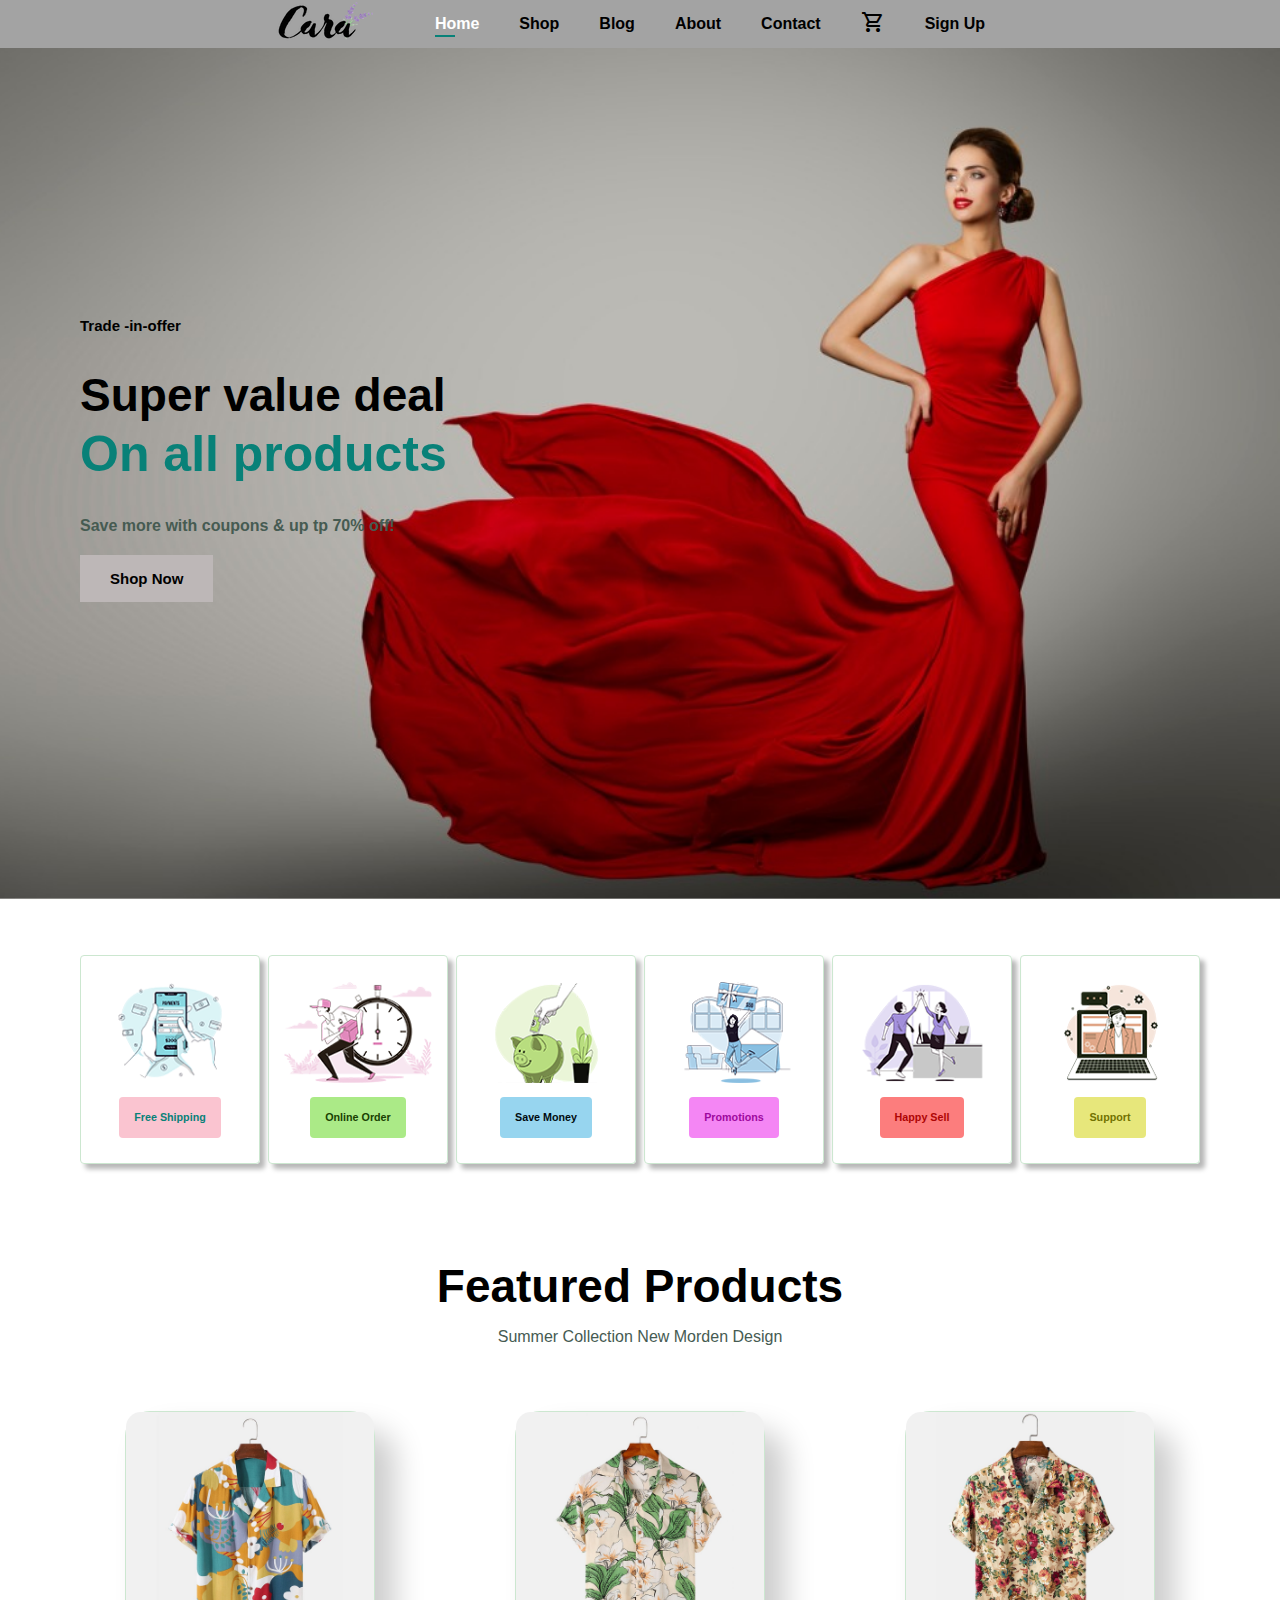
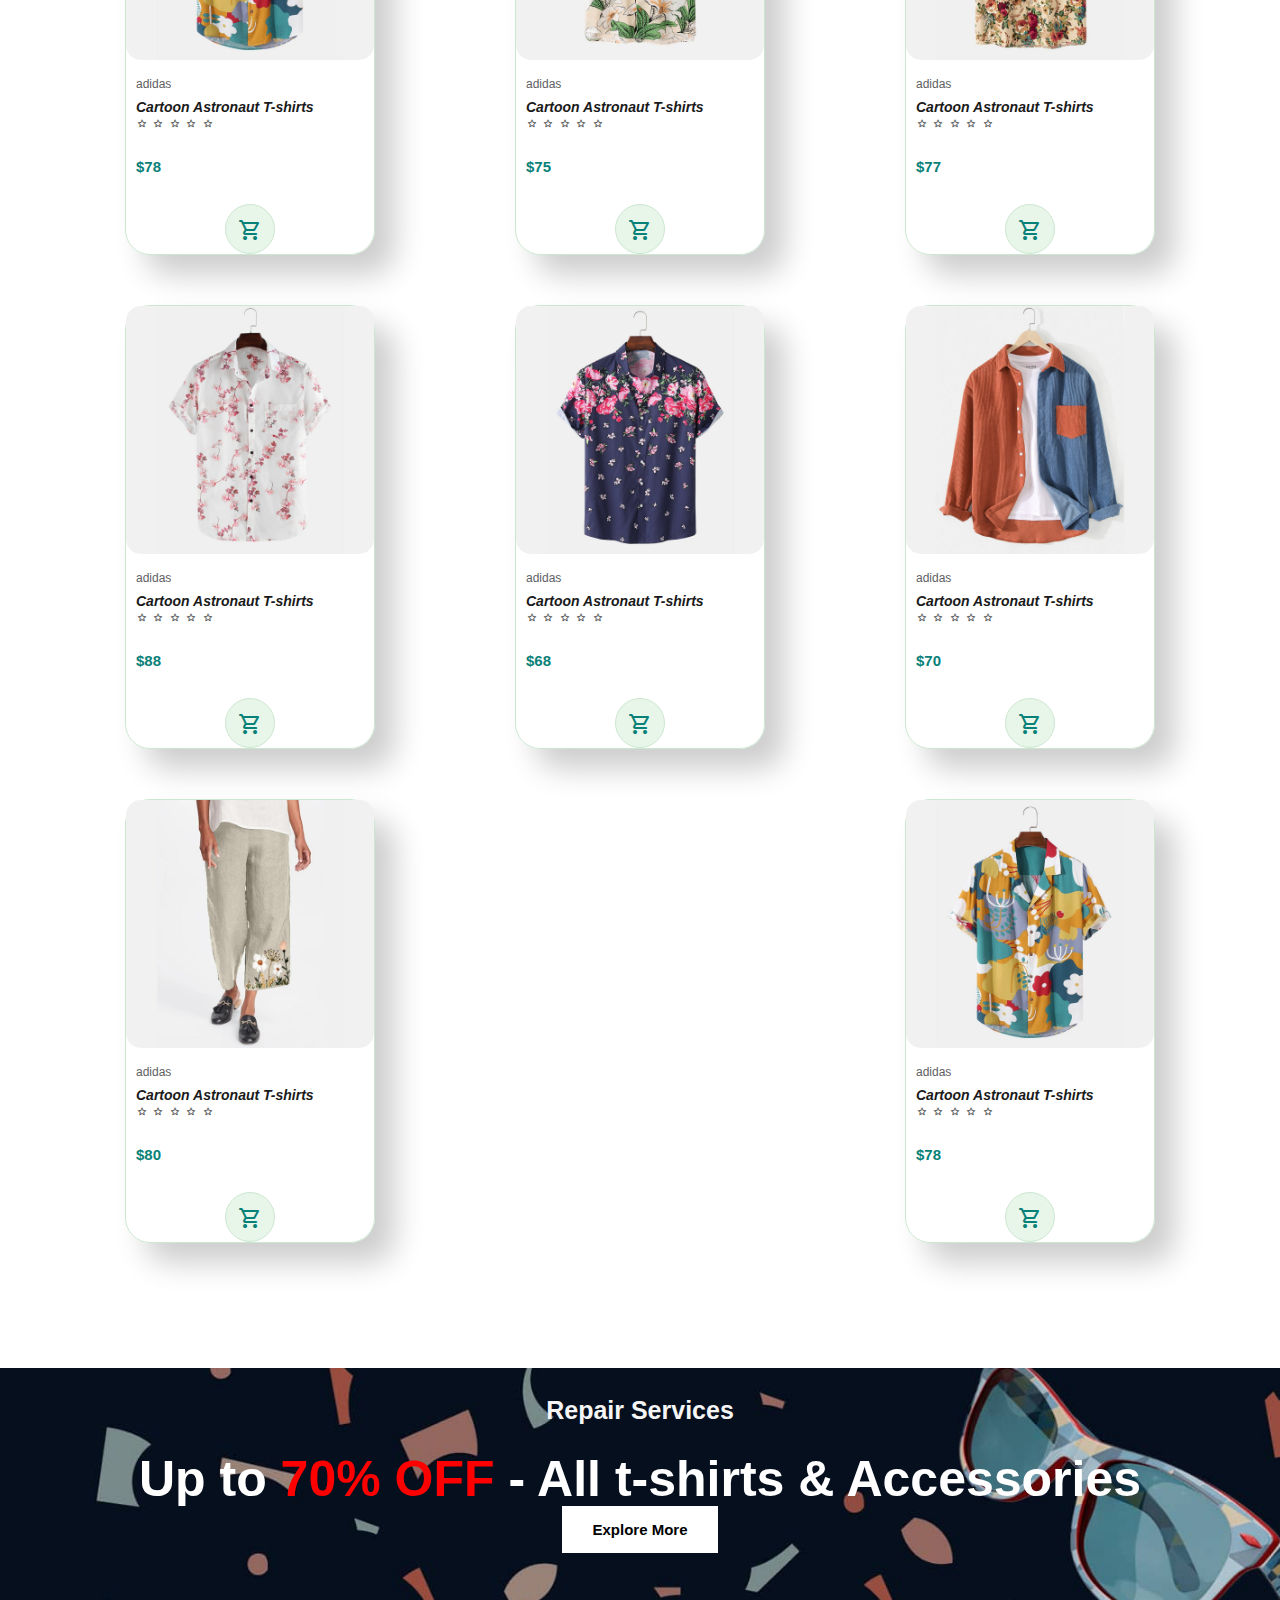
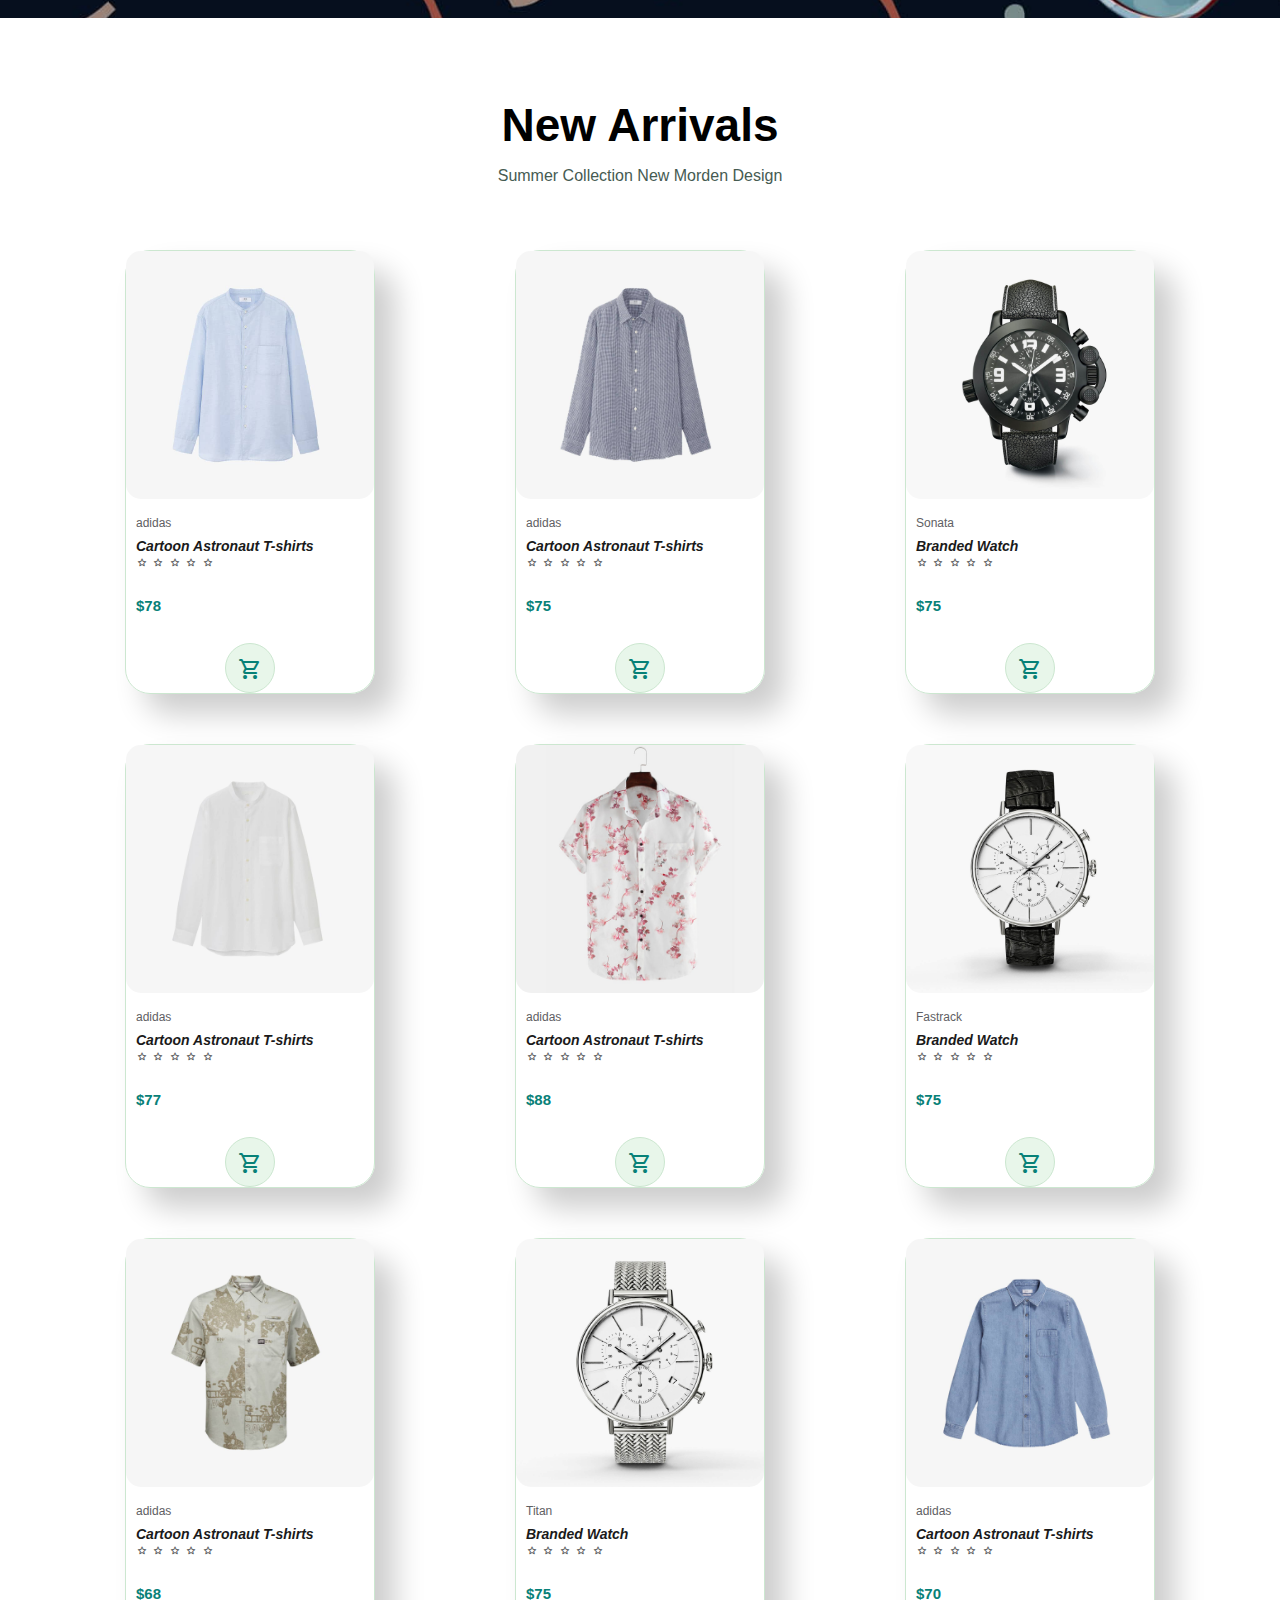
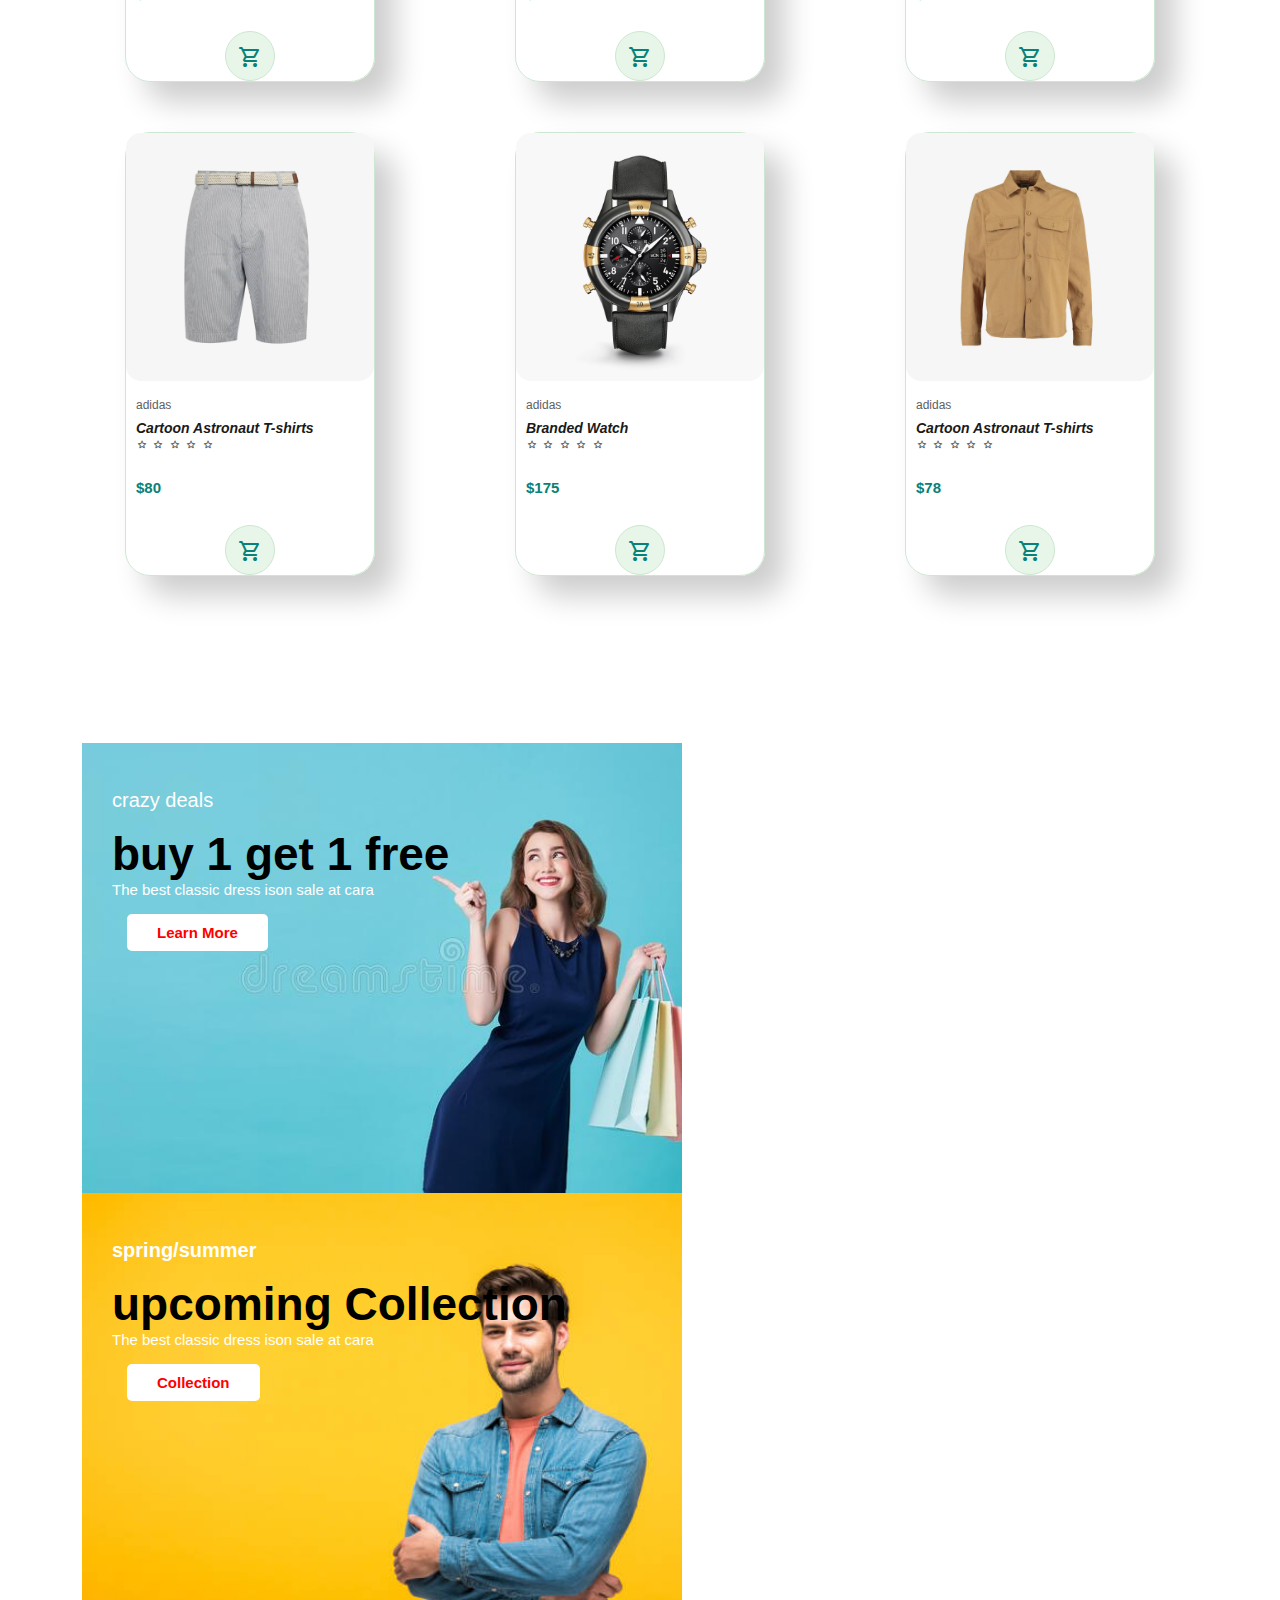
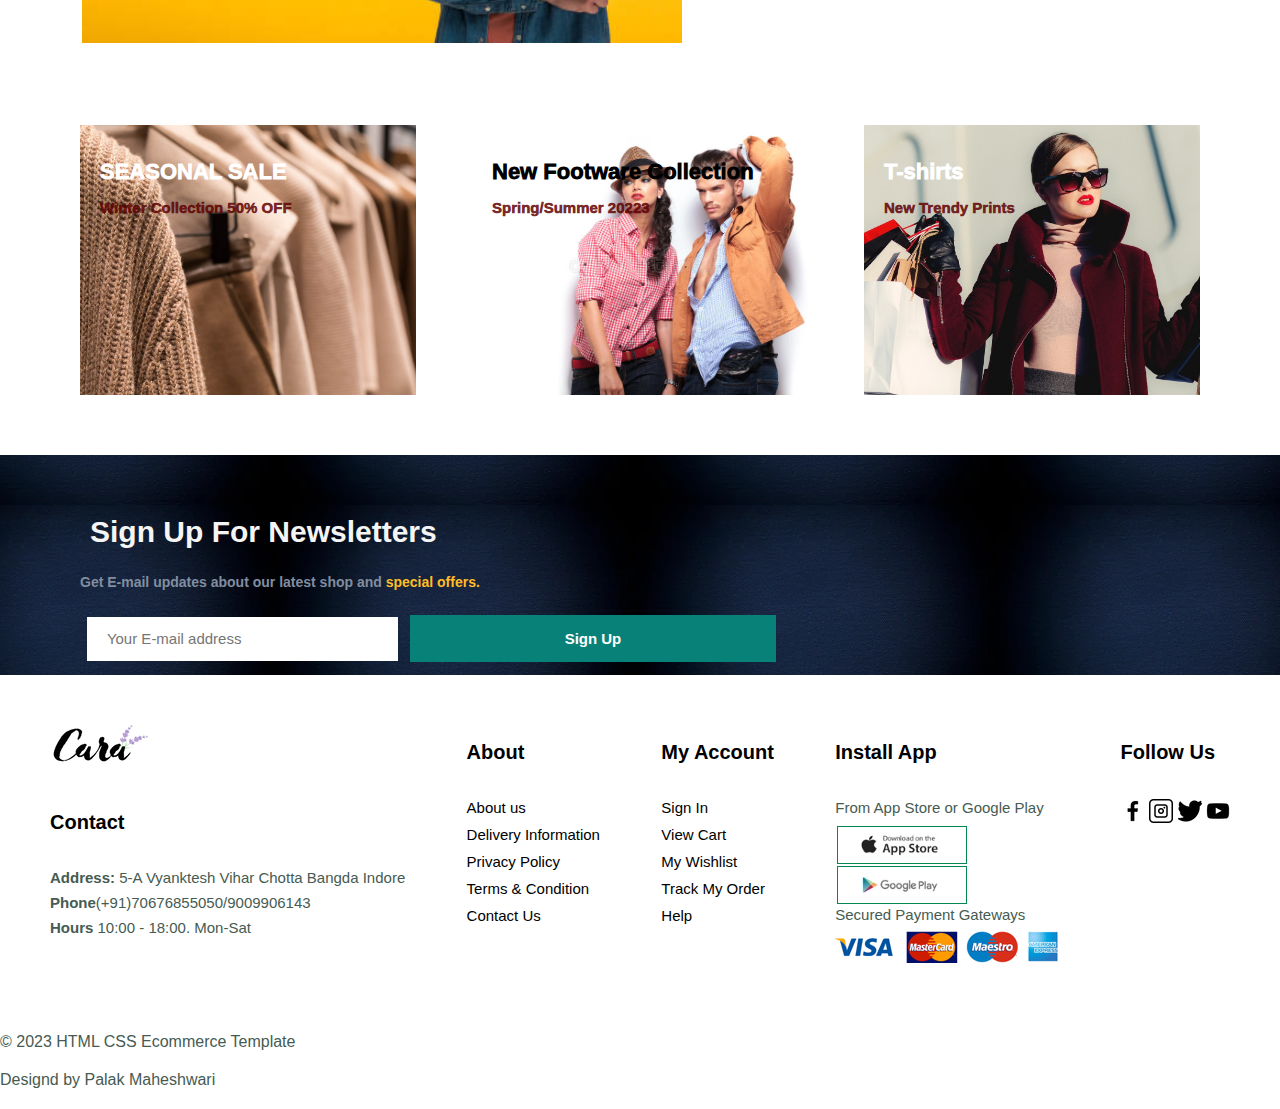
<file: index.html>
<!DOCTYPE html>
<html lang="en">

<head>
  <meta charset="UTF-8">
  <meta http-equiv="X-UA-Compatible" content="IE=edge">
  <meta name="viewport" content="width=device-width, initial-scale=1.0">
  <title>ecommerce</title>
  <!-- CSS Link -->
  <link rel="stylesheet" href="ecommerce.css">
  <!-- Boostrap Link -->
  <link href="https://cdn.jsdelivr.net/npm/bootstrap@5.2.3/dist/css/bootstrap.min.css" rel="stylesheet"
    integrity="sha384-rbsA2VBKQhggwzxH7pPCaAqO46MgnOM80zW1RWuH61DGLwZJEdK2Kadq2F9CUG65" crossorigin="anonymous">
  <script src="https://cdn.jsdelivr.net/npm/bootstrap@5.2.3/dist/js/bootstrap.bundle.min.js"
    integrity="sha384-kenU1KFdBIe4zVF0s0G1M5b4hcpxyD9F7jL+jjXkk+Q2h455rYXK/7HAuoJl+0I4"
    crossorigin="anonymous"></script>
  <!-- GOOGLE FONT LINK -->
  <link rel="preconnect" href="https://fonts.googleapis.com">
  <link rel="preconnect" href="https://fonts.gstatic.com" crossorigin>
  <link href="https://fonts.googleapis.com/css2?family=League+Spartan&display=swap" rel="stylesheet">


  <!-- icons -->
  <link rel="stylesheet"
    href="https://fonts.googleapis.com/css2?family=Material+Symbols+Outlined:opsz,wght,FILL,GRAD@48,400,0,0" />
  <link rel="stylesheet"
    href="https://fonts.googleapis.com/css2?family=Material+Symbols+Rounded:opsz,wght,FILL,GRAD@48,400,1,0" />
    <link rel="stylesheet" href="https://fonts.googleapis.com/css2?family=Material+Symbols+Outlined:opsz,wght,FILL,GRAD@20..48,100..700,0..1,-50..200" />
</head>

<body>
  <section id="header">
    <span><a href="#"><img src="logo.png" alt="nf"></a></span>
    <div>
      <ul id="navbar">
        <li> <a class="active" href="index.html">Home</a></li>
        <li> <a href="shop.html">Shop</a></li>
        <li> <a href="blog.html">Blog</a></li>
        <li> <a href="about.html">About</a></li>
        <li> <a href="contact.html">Contact</a></li>
        <li> <a href="cart.html"><span class="material-symbols-outlined ">shopping_cart</span></a></li>
        <li><a href="signup.html">Sign Up</a></li>
        <a href="#" id="close"><span class="material-symbols-outlined"> 
            close
          </span></a>
      </ul>
    </div>
    <div id="mobile">
      <!-- <span  style=" padding-left: 600px;"class="material-symbols-outlined ">shopping_cart</span> -->
      <span style=" padding-left: 500px; "  class="material-symbols-outlined">
        menu
         </span>
      </div>
  
  </section>
 
  <section id="hero">
    <h4>Trade -in-offer</h4>
    <h2>Super value deal</h2>
    <h1>On all products</h1>
    <p>Save more with coupons & up tp 70% off!</p>
    <button class="normal">Shop Now</button>
  </section>
  <!-- Feature -->
  <section id="feature" class="section-p1">
    <div class="fe-box">
      <img src="images/features/f1.png" alt="nf">
      <h6>Free Shipping</h6>
    </div>
    <div class="fe-box">
      <img src="images/features/f2.png" alt="nf">
      <h6>Online Order</h6>
    </div>
    <div class="fe-box">
      <img src="images/features/f3.png" alt="nf">
      <h6>Save Money</h6>
    </div>
    <div class="fe-box">
      <img src="images/features/f4.png" alt="nf">
      <h6>Promotions</h6>
    </div>
    <div class="fe-box">
      <img src="images/features/f5.png" alt="nf">
      <h6>Happy Sell</h6>
    </div>
    <div class="fe-box">
      <img src="images/features/f6.png" alt="nf">
      <h6>Support</h6>
    </div>
  </section>
  <!-- New Morden Design -->
  <section id="product1" class="section-p1">
    <h2>Featured Products</h2>
    <p>Summer Collection New Morden Design</p>
    <div class="pro-container">
      <div class="pro">
        <img src="images/products/p1.png" alt="nf">
        <div class="des">
          <span>adidas</span>
          <h5><b> Cartoon Astronaut T-shirts</b></h5>
          <div class="star">
            <span class="material-symbols-rounded">
              star
            </span>
            <span class="material-symbols-rounded">
              star
            </span>
            <span class="material-symbols-rounded">
              star
            </span>
            <span class="material-symbols-rounded">
              star
            </span>
            <span class="material-symbols-rounded">
              star
            </span>
          </div>
          <h4>$78</h4>
        </div>
        <a href="#"><span class="material-symbols-rounded cart">
            shopping_cart
          </span></a>

      </div>
      <div class="pro">
        <img src="images/products/p2.png" alt="nf">
        <div class="des">
          <span>adidas</span>
          <h5><b> Cartoon Astronaut T-shirts</b></h5>
          <div class="star">
            <span class="material-symbols-rounded">
              star
            </span>
            <span class="material-symbols-rounded">
              star
            </span>
            <span class="material-symbols-rounded">
              star
            </span>
            <span class="material-symbols-rounded">
              star
            </span>
            <span class="material-symbols-rounded">
              star
            </span>
          </div>
          <h4>$75</h4>
        </div>
        <a href="#"><span class="material-symbols-rounded cart">
            shopping_cart
          </span></a>

      </div>
      <div class="pro">
        <img src="images/products/p3.png" alt="nf">
        <div class="des">
          <span>adidas</span>
          <h5><b> Cartoon Astronaut T-shirts</b></h5>
          <div class="star">
            <span class="material-symbols-rounded">
              star
            </span>
            <span class="material-symbols-rounded">
              star
            </span>
            <span class="material-symbols-rounded">
              star
            </span>
            <span class="material-symbols-rounded">
              star
            </span>
            <span class="material-symbols-rounded">
              star
            </span>
          </div>
          <h4>$77</h4>
        </div>
        <a href="#"><span class="material-symbols-rounded cart">
            shopping_cart
          </span></a>

      </div>
      <div class="pro">
        <img src="images/products/p4.png" alt="nf">
        <div class="des">
          <span>adidas</span>
          <h5><b> Cartoon Astronaut T-shirts</b></h5>
          <div class="star">
            <span class="material-symbols-rounded">
              star
            </span>
            <span class="material-symbols-rounded">
              star
            </span>
            <span class="material-symbols-rounded">
              star
            </span>
            <span class="material-symbols-rounded">
              star
            </span>
            <span class="material-symbols-rounded">
              star
            </span>
          </div>
          <h4>$88</h4>
        </div>
        <a href="#"><span class="material-symbols-rounded cart">
            shopping_cart
          </span></a>

      </div>
      <div class="pro">
        <img src="images/products/p5.png" alt="nf">
        <div class="des">
          <span>adidas</span>
          <h5><b> Cartoon Astronaut T-shirts</b></h5>
          <div class="star">
            <span class="material-symbols-rounded">
              star
            </span>
            <span class="material-symbols-rounded">
              star
            </span>
            <span class="material-symbols-rounded">
              star
            </span>
            <span class="material-symbols-rounded">
              star
            </span>
            <span class="material-symbols-rounded">
              star
            </span>
          </div>
          <h4>$68</h4>
        </div>
        <a href="#"><span class="material-symbols-rounded cart">
            shopping_cart
          </span></a>

      </div>
      <div class="pro">
        <img src="images/products/p6.png" alt="nf">
        <div class="des">
          <span>adidas</span>
          <h5><b> Cartoon Astronaut T-shirts</b></h5>
          <div class="star">
            <span class="material-symbols-rounded">
              star
            </span>
            <span class="material-symbols-rounded">
              star
            </span>
            <span class="material-symbols-rounded">
              star
            </span>
            <span class="material-symbols-rounded">
              star
            </span>
            <span class="material-symbols-rounded">
              star
            </span>
          </div>
          <h4>$70</h4>
        </div>
        <a href="#"><span class="material-symbols-rounded cart">
            shopping_cart
          </span></a>

      </div>
      <div class="pro">
        <img src="images/products/p7.png" alt="nf">
        <div class="des">
          <span>adidas</span>
          <h5><b> Cartoon Astronaut T-shirts</b></h5>
          <div class="star">
            <span class="material-symbols-rounded">
              star
            </span>
            <span class="material-symbols-rounded">
              star
            </span>
            <span class="material-symbols-rounded">
              star
            </span>
            <span class="material-symbols-rounded">
              star
            </span>
            <span class="material-symbols-rounded">
              star
            </span>
          </div>
          <h4>$80</h4>
        </div>
        <a href="#"><span class="material-symbols-rounded cart">
            shopping_cart
          </span></a>

      </div>
      <div class="pro">
        <img src="images/products/p1.png" alt="nf">
        <div class="des">
          <span>adidas</span>
          <h5><b> Cartoon Astronaut T-shirts</b></h5>
          <div class="star">
            <span class="material-symbols-rounded">
              star
            </span>
            <span class="material-symbols-rounded">
              star
            </span>
            <span class="material-symbols-rounded">
              star
            </span>
            <span class="material-symbols-rounded">
              star
            </span>
            <span class="material-symbols-rounded">
              star
            </span>
          </div>
          <h4>$78</h4>
        </div>
        <a href="#"><span class="material-symbols-rounded cart">
            shopping_cart
          </span></a>

      </div>
    </div>
  </section>
  <!-- Repair Services -->
  <section id="banner" class="section-m1">
    <h4>Repair Services</h4>
    <h2>Up to <span><b>70% OFF</b> </span> - All t-shirts & Accessories</h2>
    <button class="normal">Explore More</button>
  </section>
  <!-- New Arrival  -->
  <section id="product1" class="section-p1">
    <h2>New Arrivals</h2>
    <p>Summer Collection New Morden Design</p>
    <div class="pro-container">
      <div class="pro">
        <img src="images/products/n1.png" alt="nf">
        <div class="des">
          <span>adidas</span>
          <h5><b> Cartoon Astronaut T-shirts</b></h5>
          <div class="star">
            <span class="material-symbols-rounded">
              star
            </span>
            <span class="material-symbols-rounded">
              star
            </span>
            <span class="material-symbols-rounded">
              star
            </span>
            <span class="material-symbols-rounded">
              star
            </span>
            <span class="material-symbols-rounded">
              star
            </span>
          </div>
          <h4>$78</h4>
        </div>
        <a href="#"><span class="material-symbols-rounded cart">
            shopping_cart
          </span></a>

      </div>
      <div class="pro">
        <img src="images/products/n2.png" alt="nf">
        <div class="des">
          <span>adidas</span>
          <h5><b> Cartoon Astronaut T-shirts</b></h5>
          <div class="star">
            <span class="material-symbols-rounded">
              star
            </span>
            <span class="material-symbols-rounded">
              star
            </span>
            <span class="material-symbols-rounded">
              star
            </span>
            <span class="material-symbols-rounded">
              star
            </span>
            <span class="material-symbols-rounded">
              star
            </span>
          </div>
          <h4>$75</h4>
        </div>
        <a href="#"><span class="material-symbols-rounded cart">
            shopping_cart
          </span></a>

      </div>
      <div class="pro">
        <img src="images/watches/1.jpg" alt="nf">
        <div class="des">
          <span>Sonata</span>
          <h5><b> Branded Watch</b></h5>
          <div class="star">
            <span class="material-symbols-rounded">
              star
            </span>
            <span class="material-symbols-rounded">
              star
            </span>
            <span class="material-symbols-rounded">
              star
            </span>
            <span class="material-symbols-rounded">
              star
            </span>
            <span class="material-symbols-rounded">
              star
            </span>
          </div>
          <h4>$75</h4>
        </div>
        <a href="#"><span class="material-symbols-rounded cart">
            shopping_cart
          </span></a>

      </div>
      <div class="pro">
        <img src="images/products/n3.png" alt="nf">
        <div class="des">
          <span>adidas</span>
          <h5><b> Cartoon Astronaut T-shirts</b></h5>
          <div class="star">
            <span class="material-symbols-rounded">
              star
            </span>
            <span class="material-symbols-rounded">
              star
            </span>
            <span class="material-symbols-rounded">
              star
            </span>
            <span class="material-symbols-rounded">
              star
            </span>
            <span class="material-symbols-rounded">
              star
            </span>
          </div>
          <h4>$77</h4>
        </div>
        <a href="#"><span class="material-symbols-rounded cart">
            shopping_cart
          </span></a>

      </div>
      <div class="pro">
        <img src="images/products/p4.png" alt="nf">
        <div class="des">
          <span>adidas</span>
          <h5><b> Cartoon Astronaut T-shirts</b></h5>
          <div class="star">
            <span class="material-symbols-rounded">
              star
            </span>
            <span class="material-symbols-rounded">
              star
            </span>
            <span class="material-symbols-rounded">
              star
            </span>
            <span class="material-symbols-rounded">
              star
            </span>
            <span class="material-symbols-rounded">
              star
            </span>
          </div>
          <h4>$88</h4>
        </div>
        <a href="#"><span class="material-symbols-rounded cart">
            shopping_cart
          </span></a>

      </div>
      <div class="pro">
        <img src="images/watches/2.jpg" alt="nf">
        <div class="des">
          <span>Fastrack</span>
          <h5><b> Branded Watch</b></h5>
          <div class="star">
            <span class="material-symbols-rounded">
              star
            </span>
            <span class="material-symbols-rounded">
              star
            </span>
            <span class="material-symbols-rounded">
              star
            </span>
            <span class="material-symbols-rounded">
              star
            </span>
            <span class="material-symbols-rounded">
              star
            </span>
          </div>
          <h4>$75</h4>
        </div>
        <a href="#"><span class="material-symbols-rounded cart">
            shopping_cart
          </span></a>

      </div>
      <div class="pro">
        <img src="images/products/n4.png" alt="nf">
        <div class="des">
          <span>adidas</span>
          <h5><b> Cartoon Astronaut T-shirts</b></h5>
          <div class="star">
            <span class="material-symbols-rounded">
              star
            </span>
            <span class="material-symbols-rounded">
              star
            </span>
            <span class="material-symbols-rounded">
              star
            </span>
            <span class="material-symbols-rounded">
              star
            </span>
            <span class="material-symbols-rounded">
              star
            </span>
          </div>
          <h4>$68</h4>
        </div>
        <a href="#"><span class="material-symbols-rounded cart">
            shopping_cart
          </span></a>

      </div>
      <div class="pro">
        <img src="images/watches/3.jpg" alt="nf">
        <div class="des">
          <span>Titan</span>
          <h5><b> Branded Watch</b></h5>
          <div class="star">
            <span class="material-symbols-rounded">
              star
            </span>
            <span class="material-symbols-rounded">
              star
            </span>
            <span class="material-symbols-rounded">
              star
            </span>
            <span class="material-symbols-rounded">
              star
            </span>
            <span class="material-symbols-rounded">
              star
            </span>
          </div>
          <h4>$75</h4>
        </div>
        <a href="#"><span class="material-symbols-rounded cart">
            shopping_cart
          </span></a>

      </div>
      <div class="pro">
        <img src="images/products/n5.png" alt="nf">
        <div class="des">
          <span>adidas</span>
          <h5><b> Cartoon Astronaut T-shirts</b></h5>
          <div class="star">
            <span class="material-symbols-rounded">
              star
            </span>
            <span class="material-symbols-rounded">
              star
            </span>
            <span class="material-symbols-rounded">
              star
            </span>
            <span class="material-symbols-rounded">
              star
            </span>
            <span class="material-symbols-rounded">
              star
            </span>
          </div>
          <h4>$70</h4>
        </div>
        <a href="#"><span class="material-symbols-rounded cart">
            shopping_cart
          </span></a>

      </div>
      <div class="pro">
        <img src="images/products/n6.png" alt="nf">
        <div class="des">
          <span>adidas</span>
          <h5><b> Cartoon Astronaut T-shirts</b></h5>
          <div class="star">
            <span class="material-symbols-rounded">
              star
            </span>
            <span class="material-symbols-rounded">
              star
            </span>
            <span class="material-symbols-rounded">
              star
            </span>
            <span class="material-symbols-rounded">
              star
            </span>
            <span class="material-symbols-rounded">
              star
            </span>
          </div>
          <h4>$80</h4>
        </div>
        <a href="#"><span class="material-symbols-rounded cart">
            shopping_cart
          </span></a>

      </div>
      <div class="pro">
        <img src="images/watches/4.jpg" alt="nf">
        <div class="des">
          <span>adidas</span>
          <h5><b> Branded Watch</b></h5>
          <div class="star">
            <span class="material-symbols-rounded">
              star
            </span>
            <span class="material-symbols-rounded">
              star
            </span>
            <span class="material-symbols-rounded">
              star
            </span>
            <span class="material-symbols-rounded">
              star
            </span>
            <span class="material-symbols-rounded">
              star
            </span>
          </div>
          <h4>$175</h4>
        </div>
        <a href="#"><span class="material-symbols-rounded cart">
            shopping_cart
          </span></a>

      </div>
      <div class="pro">
        <img src="images/products/n7.png" alt="nf">
        <div class="des">
          <span>adidas</span>
          <h5><b> Cartoon Astronaut T-shirts</b></h5>
          <div class="star">
            <span class="material-symbols-rounded">
              star
            </span>
            <span class="material-symbols-rounded">
              star
            </span>
            <span class="material-symbols-rounded">
              star
            </span>
            <span class="material-symbols-rounded">
              star
            </span>
            <span class="material-symbols-rounded">
              star
            </span>
          </div>
          <h4>$78</h4>
        </div>
        <a href="#"><span class="material-symbols-rounded cart">
            shopping_cart
          </span></a>

      </div>
    </div>
  </section>
  <!-- Banner 1 -->
  <section id="sm-banner" class="section-p1">
    <div class="banner-box">
      <h4>crazy deals</h4>
      <h2>buy 1 get 1 free</h2>
      <span>The best classic dress ison sale at cara</span>
      <button class="white">Learn More</button>
    </div>
    <!-- Banner 2 -->
    <div class="banner-box banner-box1 ">
      <h4><b> spring/summer</b></h4>
      <h2>upcoming Collection</h2>
      <span>The best classic dress ison sale at cara</span>
      <button class="white">Collection</button>

    </div>
  </section>
  <!-- Banner 3 -->
  <section id="banner3">
    <div class="banner-box">
      <h2> <b>SEASONAL SALE</b> </h2>
      <H3>Winter Collection 50% OFF</H3>
    </div>
    <div class="banner-box banner-box2 ">
      <h2 style="color:black;"> <b>New Footware Collection</b> </h2>
      <H3>Spring/Summer 20223</H3>
    </div>
    <div class="banner-box banner-box3 ">
      <h2> <b>T-shirts</b> </h2>
      <H3>New Trendy Prints</H3>
    </div>

  </section>
  <!-- Sign Up for News Letter  -->
  <section id="newsletter" class="section-p1 section-m1">
    <div class="newstext">
      <h4>Sign Up For Newsletters</h4>
      <p>Get E-mail updates about our latest shop and <span>special offers.</span></p>
      <div class="form">
        <input type="text" placeholder=" Your E-mail address">
        <button class="normal">Sign Up</button>
      </div>

    </div>
  </section>

  <!-- Footer -->
  <footer class="">
    <div class="col">
      <img class="logo" src="logo.png" alt="">
      <h4>Contact</h4>
      <p> <strong>Address:</strong> 5-A Vyanktesh Vihar Chotta Bangda Indore </p>
      <p><Strong>Phone</Strong>(+91)70676855050/9009906143</p>
      <p><strong>Hours</strong> 10:00 - 18:00. Mon-Sat</p>
    </div>

    <div class="col">
      <h4>About</h4>
      <a href="#">About us</a>
      <a href="#">Delivery Information</a>
      <a href="#">Privacy Policy</a>
      <a href="#">Terms & Condition</a>
      <a href="#">Contact Us</a>
    </div>
    <div class="col">
      <h4>My Account </h4>
      <a href="#">Sign In</a>
      <a href="#">View Cart</a>
      <a href="#">My Wishlist</a>
      <a href="#">Track My Order</a>
      <a href="#"> Help</a>
    </div>
    <div class="col install copyright">
      <h4>Install App</h4>
      <p>From App Store or Google Play </p>
      <div class="row">
        <img src="images/pay/app.png" alt="nf" width="400px">
        <img src="images/pay/play.png" alt="nf">
      </div>
      <p>Secured Payment Gateways</p>
      <img src="images/pay/pay.png" alt="nf">

    </div>

    <div class="follow">
      <h4>Follow Us</h4>
      <div class="follow-img">
        <img src="images/icons/facebook.png" alt="nf">
        <img src="images/icons/instagram.png" alt="nf">
        <img src="images/icons/twitter.png" alt="nf">
        <img src="images/icons/youtube.png" alt="nf">

      </div>
    </div>
  </footer>
  <div class="copyright">
    <p>© 2023 HTML CSS Ecommerce Template</p>
    <p>Designd by Palak Maheshwari </p>
  </div>

</body>
<script>
  const bars = document.getElementsByClassName("material-symbols-outlined");
const close = document.getElementById("close");
const nav = document.getElementById("navbar");

if (material-symbols-outlined) {
  bars.addEventListener("click", () => {
    nav.classList.add("active");
  });
  if (close) {
    bars.addEventListener("click", () => {
      nav.classList.remove ("active");
    });
}
}
</script>
<script src="script.js"></script>

</html>
</file>
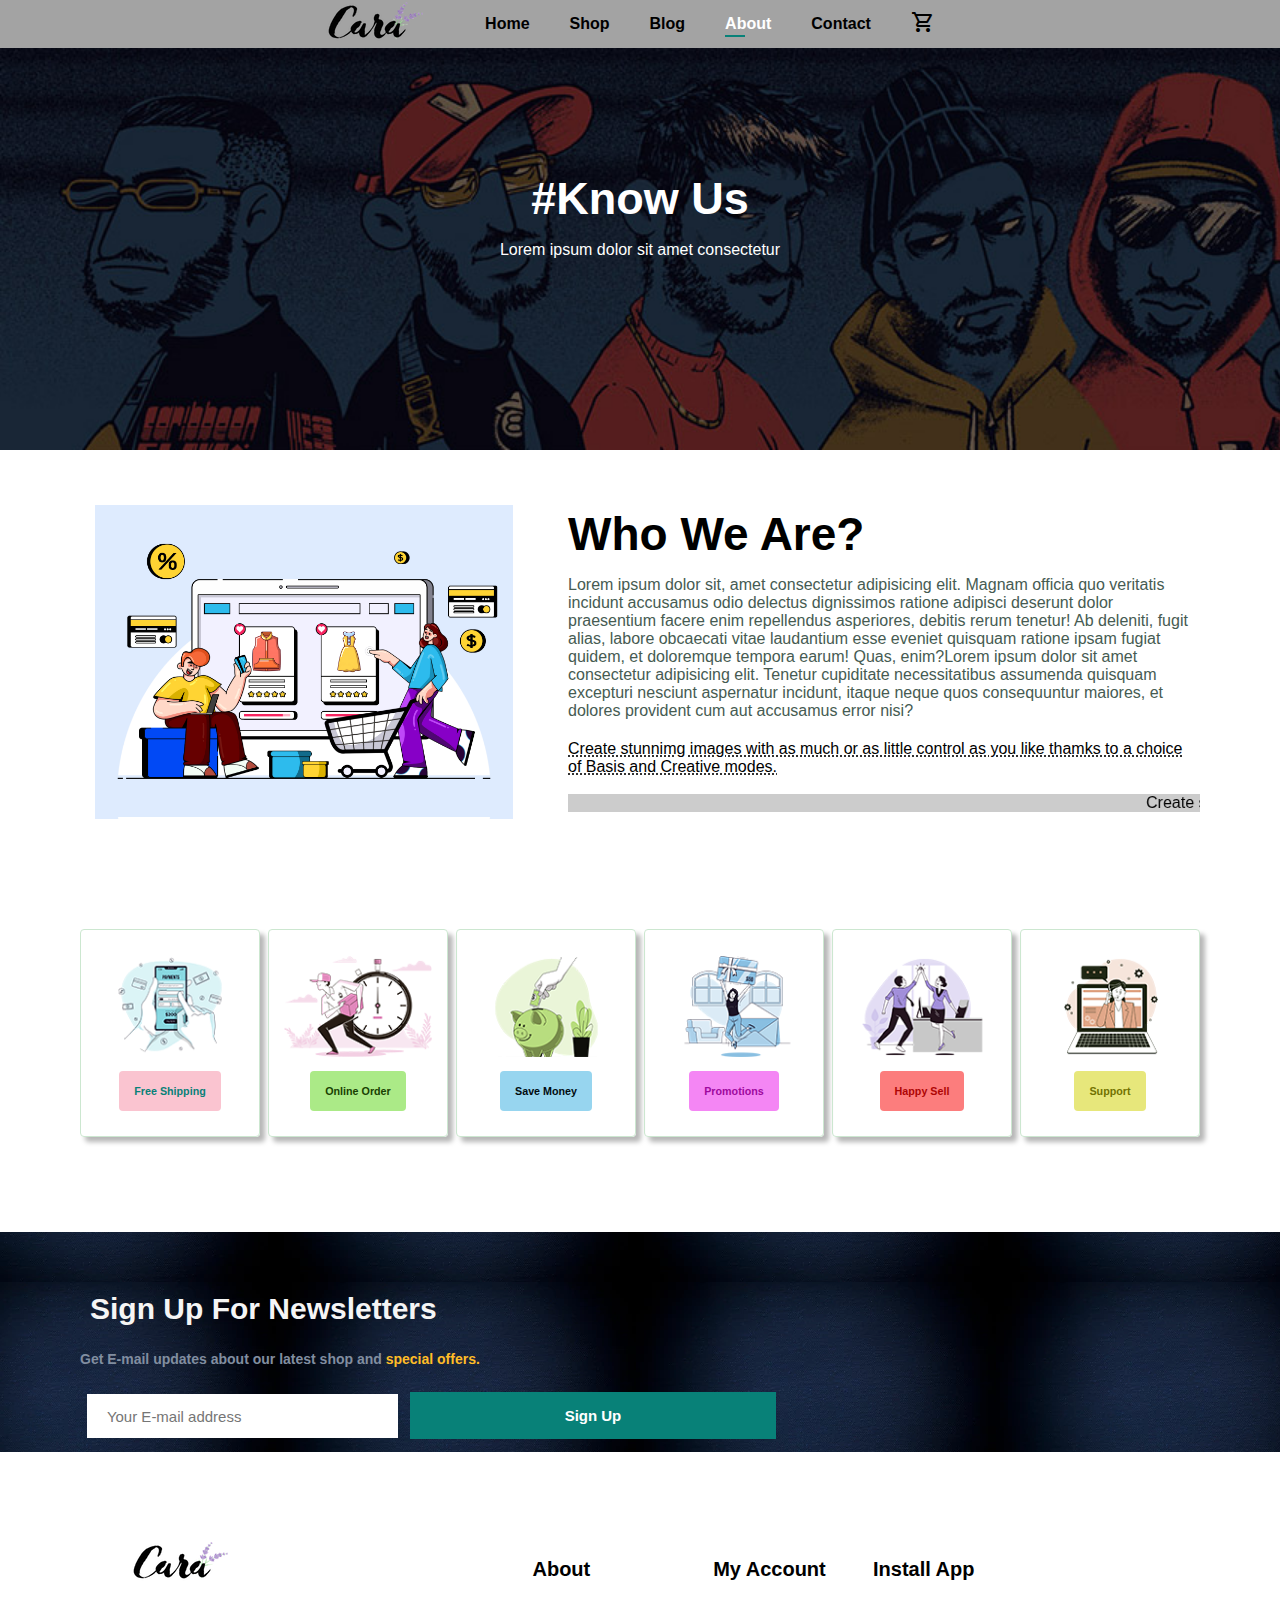
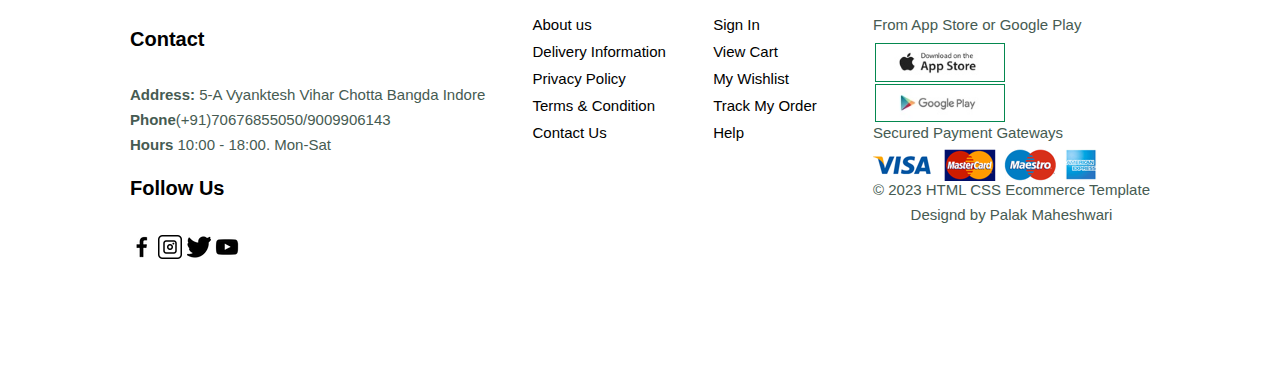
<file: about.html>
<!DOCTYPE html>
<html lang="en">
<head>
    <meta charset="UTF-8">
    <meta http-equiv="X-UA-Compatible" content="IE=edge">
    <meta name="viewport" content="width=device-width, initial-scale=1.0">
    <title>ecommerce</title>
   
   <link rel="stylesheet" href="ecommerce.css">

   <!-- Boostrap Link -->

   <link href="https://cdn.jsdelivr.net/npm/bootstrap@5.2.3/dist/css/bootstrap.min.css" rel="stylesheet" integrity="sha384-rbsA2VBKQhggwzxH7pPCaAqO46MgnOM80zW1RWuH61DGLwZJEdK2Kadq2F9CUG65" crossorigin="anonymous">
   <script src="https://cdn.jsdelivr.net/npm/bootstrap@5.2.3/dist/js/bootstrap.bundle.min.js" integrity="sha384-kenU1KFdBIe4zVF0s0G1M5b4hcpxyD9F7jL+jjXkk+Q2h455rYXK/7HAuoJl+0I4" crossorigin="anonymous"></script>

   <!-- GOOGLE FONT LINK -->

<link rel="preconnect" href="https://fonts.googleapis.com">
<link rel="preconnect" href="https://fonts.gstatic.com" crossorigin>
<link href="https://fonts.googleapis.com/css2?family=League+Spartan&display=swap" rel="stylesheet">
    
<!-- icons -->
<link rel="stylesheet" href="https://fonts.googleapis.com/css2?family=Material+Symbols+Outlined:opsz,wght,FILL,GRAD@48,400,0,0" />

<link rel="stylesheet" href="https://fonts.googleapis.com/css2?family=Material+Symbols+Rounded:opsz,wght,FILL,GRAD@48,400,1,0" />

</head>

<body>

<!-- Header -->
    <section id="header">
        <a href="#"><img src="logo.png" alt="nf"></a>
        <div>
            <ul id="navbar">
            <li> <a  href="index.html">Home</a></li>
            <li> <a  href="shop.html">Shop</a></li>
            <li> <a  href="blog.html">Blog</a></li>
            <li> <a class ="active" href="about.html">About</a></li>
            <li> <a href="contact.html">Contact</a></li>
            <li> <a href="cart.html"><span class="material-symbols-outlined ">shopping_cart</span></a></li>
            <a href="#" id="close"><span class="material-symbols-outlined">
              close
              </span></a>
            </ul>
          </div>
          <div id="mobile">
           
            <a href="cart.html"><span class="material-symbols-outlined">shopping_cart</span></a>
            <span class="material-symbols-outlined"> menu </span>
            
          </div>
    </section>
       <!-- page top -->
    <section id="page-header" class="about-header knowus">
        <h2> <b>#Know Us</b> </h2>
        <p>Lorem ipsum dolor sit amet consectetur</p>
     </section>
     <section id="about-head" class="section-p1">
        <img src="images/about/a1.png" alt="nf">
        <div>
            <h2><b>Who We Are?</b></h2>
            <p>Lorem ipsum dolor sit, amet consectetur adipisicing elit. Magnam officia quo veritatis incidunt accusamus odio delectus dignissimos ratione adipisci deserunt dolor praesentium facere enim repellendus asperiores, debitis rerum tenetur! Ab deleniti, fugit alias, labore obcaecati vitae laudantium esse eveniet quisquam ratione ipsam fugiat quidem, et doloremque tempora earum! Quas, enim?Lorem ipsum dolor sit amet consectetur adipisicing elit. Tenetur cupiditate necessitatibus assumenda quisquam excepturi nesciunt aspernatur incidunt, itaque neque quos consequuntur maiores, et dolores provident cum aut accusamus error nisi?</p>
            
            <abbr title="">Create stunnimg images with as much or as little control as you like thamks to a choice of Basis and Creative modes.</abbr>

            <br><br>
            <marquee bgcolor="#ccc" loop="-3" scrollamount="5" width="100%" >Create stunnimg images with as much or as little control as you like thamks to a choice of Basis and Creative modes.</marquee>

        </div>
     </section>
     <!-- Feature -->
    <section id="feature" class="section-p1">
        <div class="fe-box">
          <img src="images/features/f1.png" alt="nf">
          <h6>Free Shipping</h6>
        </div>
        <div class="fe-box">
          <img src="images/features/f2.png" alt="nf">
          <h6>Online Order</h6>
        </div>
        <div class="fe-box">
          <img src="images/features/f3.png" alt="nf">
          <h6>Save Money</h6>
        </div>
        <div class="fe-box">
          <img src="images/features/f4.png" alt="nf">
          <h6>Promotions</h6>
        </div>
        <div class="fe-box">
          <img src="images/features/f5.png" alt="nf">
          <h6>Happy Sell</h6>
        </div><div class="fe-box">
          <img src="images/features/f6.png" alt="nf">
          <h6>Support</h6>
        </div>
  </section>
  <!-- Sign Up for News Letter  -->
  <section id="newsletter" class="section-p1 section-m1">
    <div class="newstext">
      <h4>Sign Up For Newsletters</h4>
      <p>Get E-mail updates about our latest shop and <span>special offers.</span></p>
      <div class="form">
        <input type="text" placeholder=" Your E-mail address">
        <button class="normal">Sign Up</button>
      </div>

    </div>
  </section>
   <!-- Footer -->
        <footer class="section-p1">
          <div class="col">
            <img class="logo" src="logo.png" alt="">
            <h4>Contact</h4>
            <p> <strong>Address:</strong> 5-A Vyanktesh Vihar Chotta Bangda Indore </p>
            <p><Strong>Phone</Strong>(+91)70676855050/9009906143</p>
            <p><strong>Hours</strong> 10:00 - 18:00. Mon-Sat</p>
            <div class="follow">
              <h4>Follow Us</h4>
              <div class="follow-img">
                <img src="images/icons/facebook.png" alt="nf">
                <img src="images/icons/instagram.png" alt="nf">
                <img src="images/icons/twitter.png" alt="nf">
                <img src="images/icons/youtube.png" alt="nf">
              </div>
            </div>
          </div>

         <div class="col">
          <h4>About</h4>
          <a href="#">About us</a>
          <a href="#">Delivery Information</a>
          <a href="#">Privacy Policy</a>
          <a href="#">Terms & Condition</a>
          <a href="#">Contact Us</a>
         </div>

         <div class="col">
          <h4>My Account </h4>
          <a href="#">Sign In</a>
          <a href="#">View Cart</a>
          <a href="#">My Wishlist</a>
          <a href="#">Track My Order</a>
          <a href="#"> Help</a>
         </div>

         <div class="col install">
          <h4>Install App</h4>
          <p>From App Store or Google Play </p>
          <div class="row">
          <img  src="images/pay/app.png" alt="nf" width="400px" >
          <img src="images/pay/play.png" alt="nf">
        </div>
          <p>Secured Payment Gateways</p>
          <img src="images/pay/pay.png" alt="nf">
        
         <div class="copyright">
          <p>© 2023 HTML CSS Ecommerce Template</p>
          <p>Designd by Palak Maheshwari </p>
         </div>
        </footer>
      

</body>
<script src="script.js"></script>
</html>
</file>
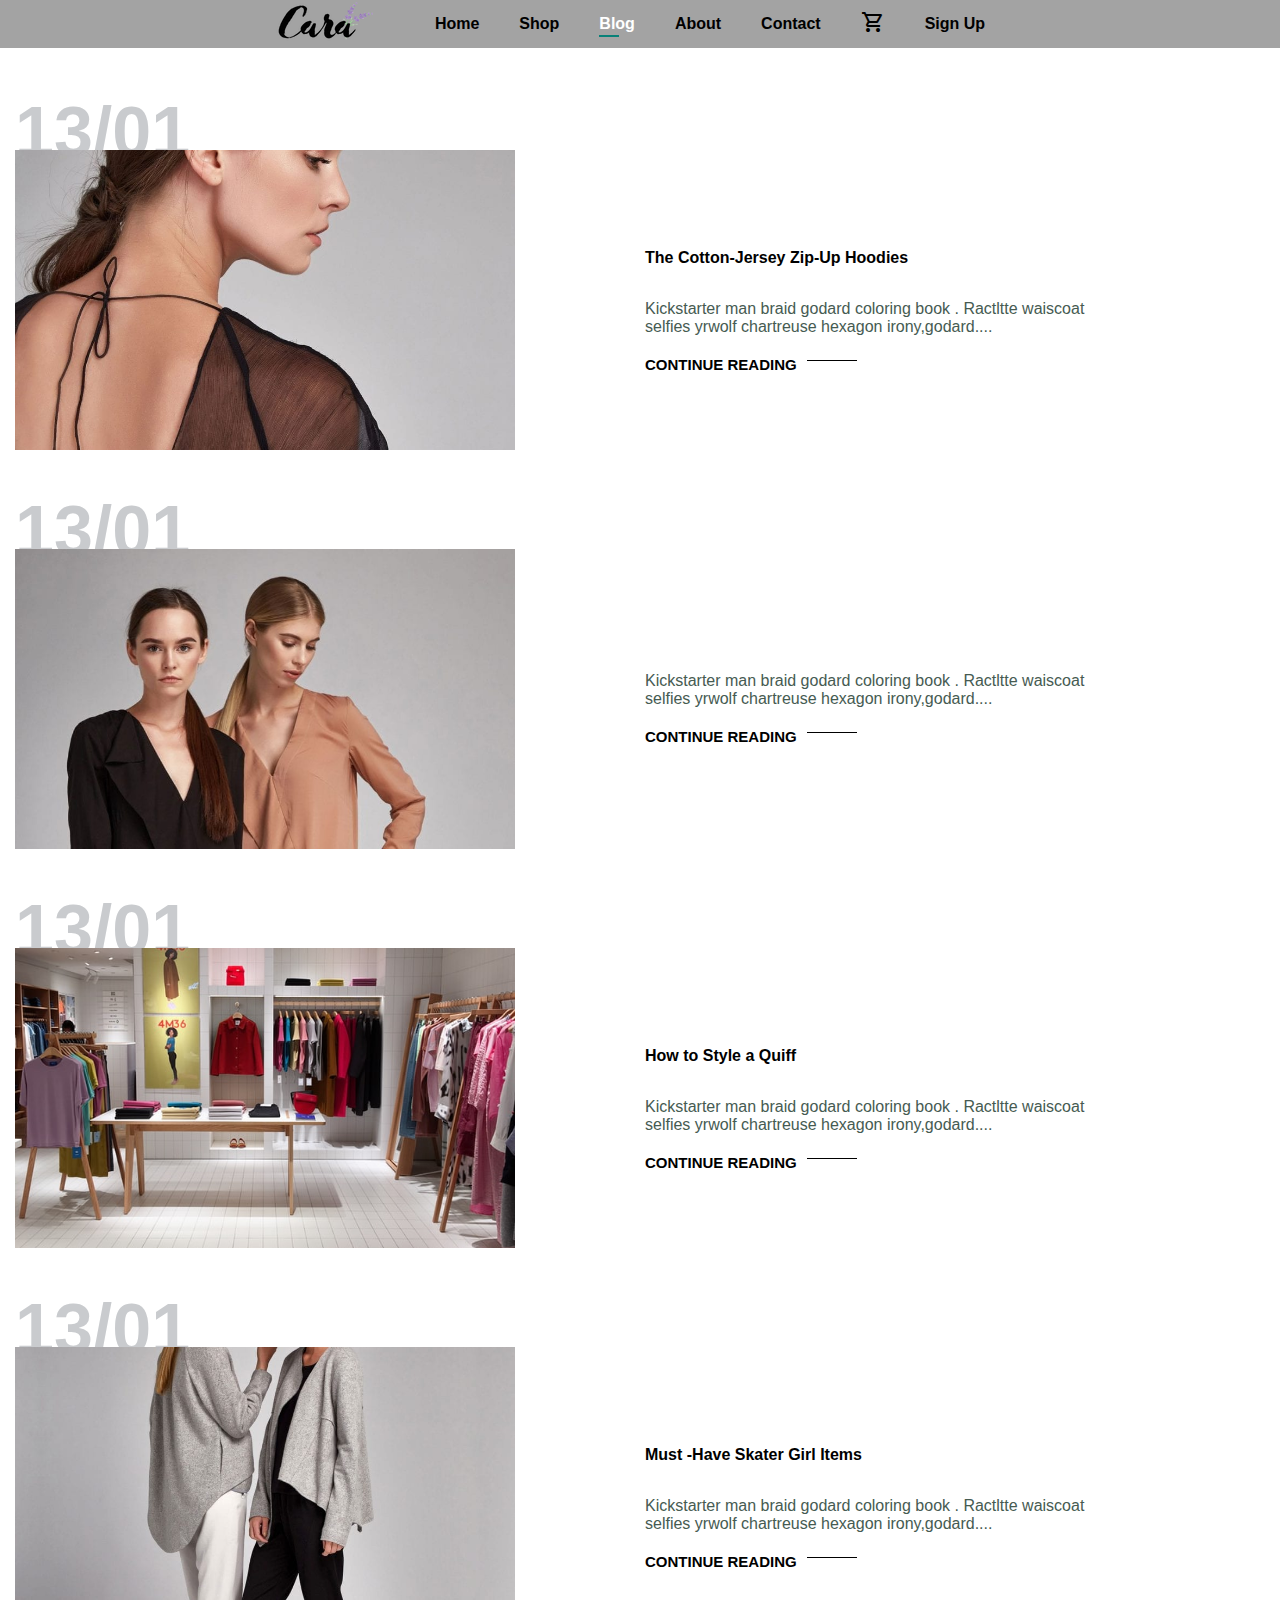
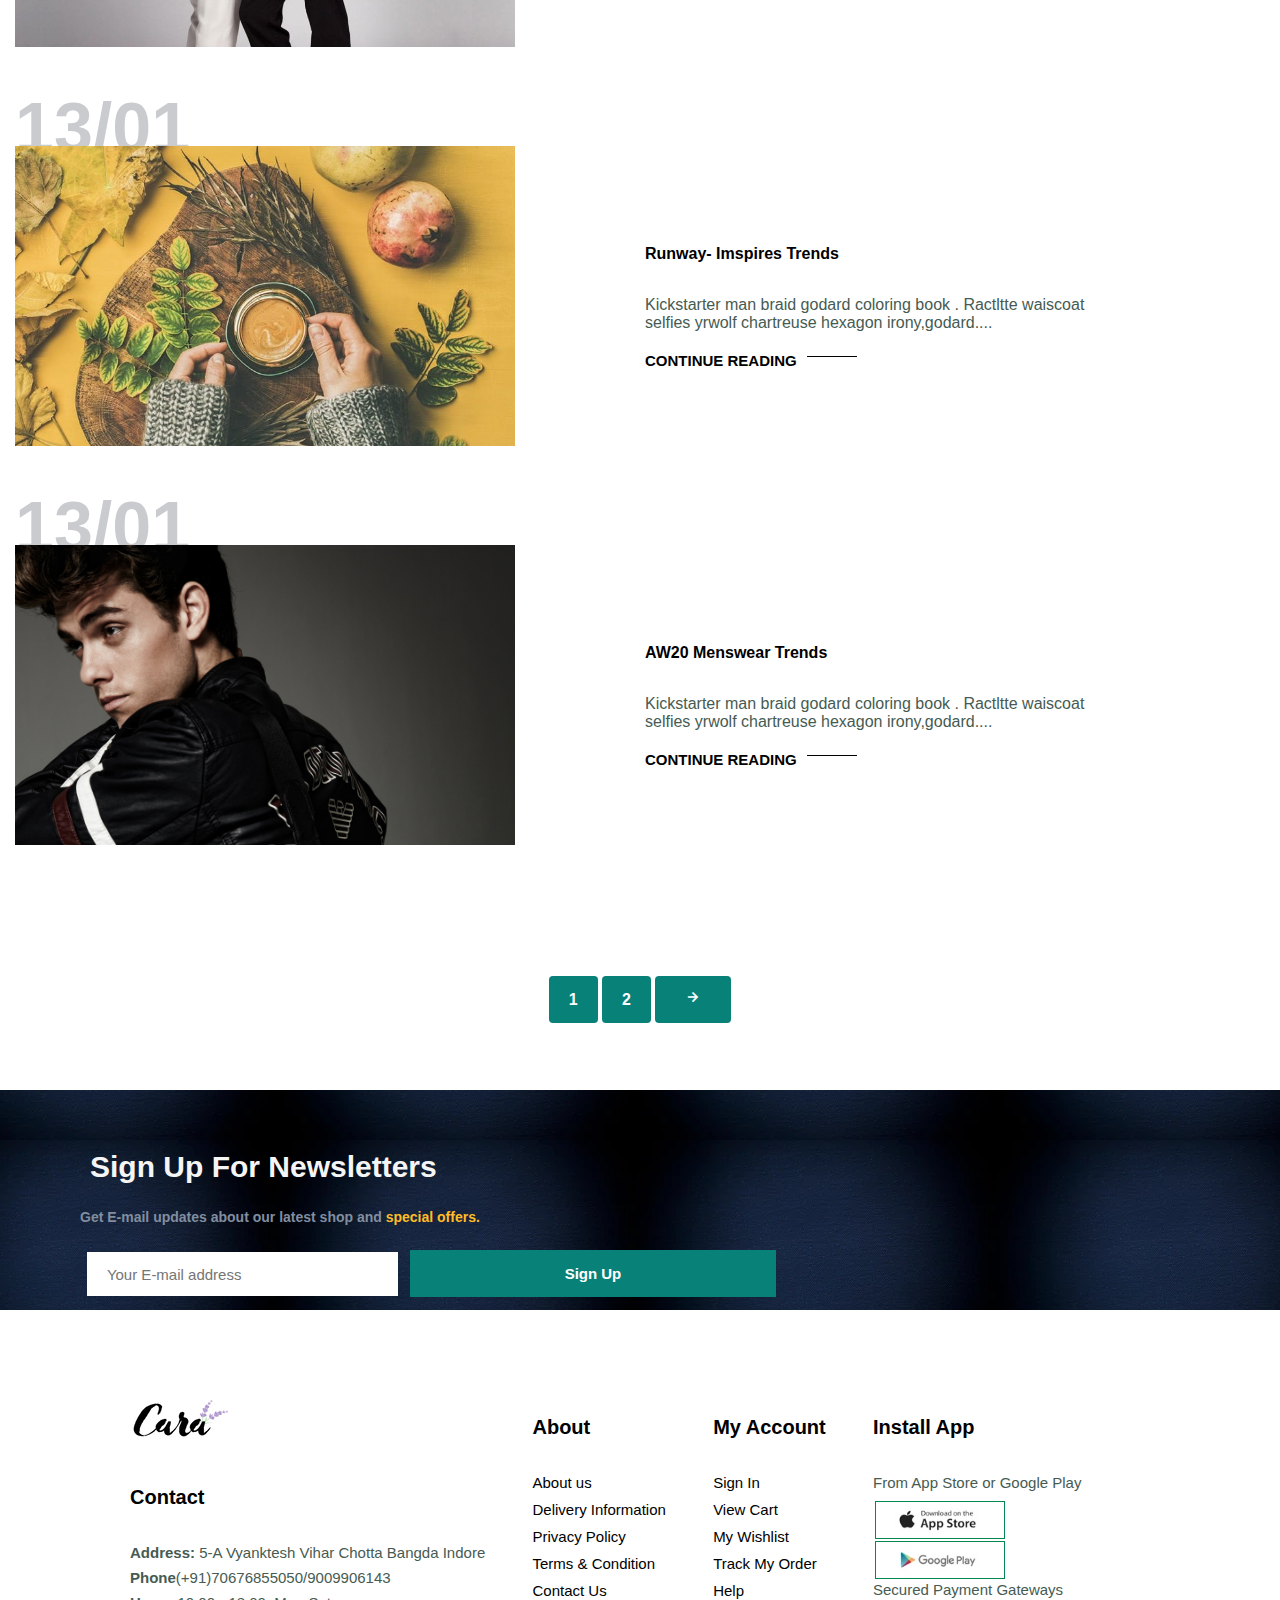
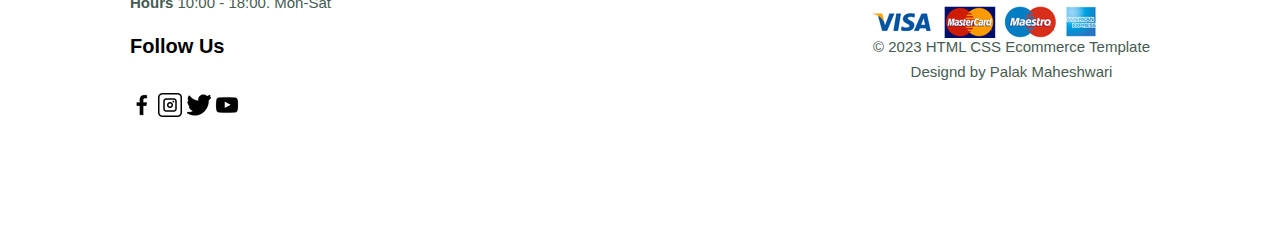
<file: blog.html>
<!DOCTYPE html>
<html lang="en">
<head>
    <meta charset="UTF-8">
    <meta http-equiv="X-UA-Compatible" content="IE=edge">
    <meta name="viewport" content="width=device-width, initial-scale=1.0">
    <title>ecommerce</title>
   
   <link rel="stylesheet" href="ecommerce.css">

   <!-- Boostrap Link -->

   <link href="https://cdn.jsdelivr.net/npm/bootstrap@5.2.3/dist/css/bootstrap.min.css" rel="stylesheet" integrity="sha384-rbsA2VBKQhggwzxH7pPCaAqO46MgnOM80zW1RWuH61DGLwZJEdK2Kadq2F9CUG65" crossorigin="anonymous">
   <script src="https://cdn.jsdelivr.net/npm/bootstrap@5.2.3/dist/js/bootstrap.bundle.min.js" integrity="sha384-kenU1KFdBIe4zVF0s0G1M5b4hcpxyD9F7jL+jjXkk+Q2h455rYXK/7HAuoJl+0I4" crossorigin="anonymous"></script>

   <!-- GOOGLE FONT LINK -->

<link rel="preconnect" href="https://fonts.googleapis.com">
<link rel="preconnect" href="https://fonts.gstatic.com" crossorigin>
<link href="https://fonts.googleapis.com/css2?family=League+Spartan&display=swap" rel="stylesheet">
    
<!-- icons -->
<link rel="stylesheet" href="https://fonts.googleapis.com/css2?family=Material+Symbols+Outlined:opsz,wght,FILL,GRAD@48,400,0,0" />

<link rel="stylesheet" href="https://fonts.googleapis.com/css2?family=Material+Symbols+Rounded:opsz,wght,FILL,GRAD@48,400,1,0" />

</head>

<body>

    <section id="header">
        <span><a href="#"><img src="logo.png" alt="nf"></a></span>
        <div>
          <ul id="navbar">
            <li> <a  href="index.html">Home</a></li>
            <li> <a href="shop.html">Shop</a></li>
            <li> <a class="active" href="blog.html">Blog</a></li>
            <li> <a href="about.html">About</a></li>
            <li> <a href="contact.html">Contact</a></li>
            <li> <a href="cart.html"><span class="material-symbols-outlined ">shopping_cart</span></a></li>
            <li><a href="signup.html">Sign Up</a></li>
            <a href="#" id="close"><span class="material-symbols-outlined"> 
                close
              </span></a>
          </ul>
        </div>
        <div id="mobile">
          <!-- <span  style=" padding-left: 600px;"class="material-symbols-outlined ">shopping_cart</span> -->
          <span style=" padding-left: 500px; "  class="material-symbols-outlined">
            menu
             </span>
          </div>
      
      </section>
    <section id="blog">
        <div class="blog-box">
            <div class="blog-img">
                <img src="images/blog/blog1.png" alt="">
            </div>
            <div class="blog-details">
                <h4> <b> The Cotton-Jersey Zip-Up Hoodies </b> </h4>
                <p>Kickstarter man braid godard coloring book . Ractltte waiscoat selfies yrwolf chartreuse hexagon irony,godard....</p>
                <a href="#">CONTINUE READING</a>
            </div>
            <h1>13/01</h1>
        </div>
        <div class="blog-box">
            <div class="blog-img">
                <img src="images/blog/blog2.png" alt="">
            </div>
            <div class="blog-details">
                <h4> <b>  </b> </h4>
                <p>Kickstarter man braid godard coloring book . Ractltte waiscoat selfies yrwolf chartreuse hexagon irony,godard....</p>
                <a href="#">CONTINUE READING</a>
            </div>
            <h1>13/01</h1>
        </div>
        <div class="blog-box">
            <div class="blog-img">
                <img src="images/blog/blog3.png" alt="">
            </div>
            <div class="blog-details">
                <h4> <b> How to Style a Quiff </b> </h4>
                <p>Kickstarter man braid godard coloring book . Ractltte waiscoat selfies yrwolf chartreuse hexagon irony,godard....</p>
                <a href="#">CONTINUE READING</a>
            </div>
            <h1>13/01</h1>
        </div>
        <div class="blog-box">
            <div class="blog-img">
                <img src="images/blog/blog4.png" alt="">
            </div>
            <div class="blog-details">
                <h4> <b> Must -Have Skater Girl Items </b> </h4>
                <p>Kickstarter man braid godard coloring book . Ractltte waiscoat selfies yrwolf chartreuse hexagon irony,godard....</p>
                <a href="#">CONTINUE READING</a>
            </div>
            <h1>13/01</h1>
        </div>
        <div class="blog-box">
            <div class="blog-img">
                <img src="images/blog/blog5.png" alt="">
            </div>
            <div class="blog-details">
                <h4> <b> Runway- Imspires Trends </b> </h4>
                <p>Kickstarter man braid godard coloring book . Ractltte waiscoat selfies yrwolf chartreuse hexagon irony,godard....</p>
                <a href="#">CONTINUE READING</a>
            </div>
            <h1>13/01</h1>
        </div>
        <div class="blog-box">
            <div class="blog-img">
                <img src="images/blog/blog6.png" alt="">
            </div>
            <div class="blog-details">
                <h4> <b> AW20 Menswear Trends </b> </h4>
                <p>Kickstarter man braid godard coloring book . Ractltte waiscoat selfies yrwolf chartreuse hexagon irony,godard....</p>
                <a href="#">CONTINUE READING</a>
            </div>
            <h1>13/01</h1>
        </div>
    </section>
    
     <!-- Pagination -->
            <section id="pagination" class="section-p1">
              <a href="#">1</a>
              <a href="#">2</a>
              <a href="#"><span class="material-symbols-outlined">
                arrow_forward
                </span></a>
            </section>
        <!-- Sign Up for News Letter  -->
        <section id="newsletter" class="section-p1 section-m1">
          <div class="newstext">
            <h4>Sign Up For Newsletters</h4>
            <p>Get E-mail updates about our latest shop and <span>special offers.</span></p>
            <div class="form">
              <input type="text" placeholder=" Your E-mail address">
              <button class="normal">Sign Up</button>
            </div>

          </div>
        </section>
        <!-- Footer -->
        <footer class="section-p1">
          <div class="col">
            <img class="logo" src="logo.png" alt="">
            <h4>Contact</h4>
            <p> <strong>Address:</strong> 5-A Vyanktesh Vihar Chotta Bangda Indore </p>
            <p><Strong>Phone</Strong>(+91)70676855050/9009906143</p>
            <p><strong>Hours</strong> 10:00 - 18:00. Mon-Sat</p>
            <div class="follow">
              <h4>Follow Us</h4>
              <div class="follow-img">
                <img src="images/icons/facebook.png" alt="nf">
                <img src="images/icons/instagram.png" alt="nf">
                <img src="images/icons/twitter.png" alt="nf">
                <img src="images/icons/youtube.png" alt="nf">
              </div>
            </div>
          </div>

         <div class="col">
          <h4>About</h4>
          <a href="#">About us</a>
          <a href="#">Delivery Information</a>
          <a href="#">Privacy Policy</a>
          <a href="#">Terms & Condition</a>
          <a href="#">Contact Us</a>
         </div>

         <div class="col">
          <h4>My Account </h4>
          <a href="#">Sign In</a>
          <a href="#">View Cart</a>
          <a href="#">My Wishlist</a>
          <a href="#">Track My Order</a>
          <a href="#"> Help</a>
         </div>

         <div class="col install">
            <h4>Install App</h4>
            <p>From App Store or Google Play </p>
            <div class="row">
            <img  src="images/pay/app.png" alt="nf" width="400px" >
            <img src="images/pay/play.png" alt="nf">
          </div>
            <p>Secured Payment Gateways</p>
            <img src="images/pay/pay.png" alt="nf">
       
         <div class="copyright">
          <p>© 2023 HTML CSS Ecommerce Template</p>
          <p>Designd by Palak Maheshwari </p>
         </div>
        </footer>
      

</body>
<script src="script.js"></script>
</html>
</file>
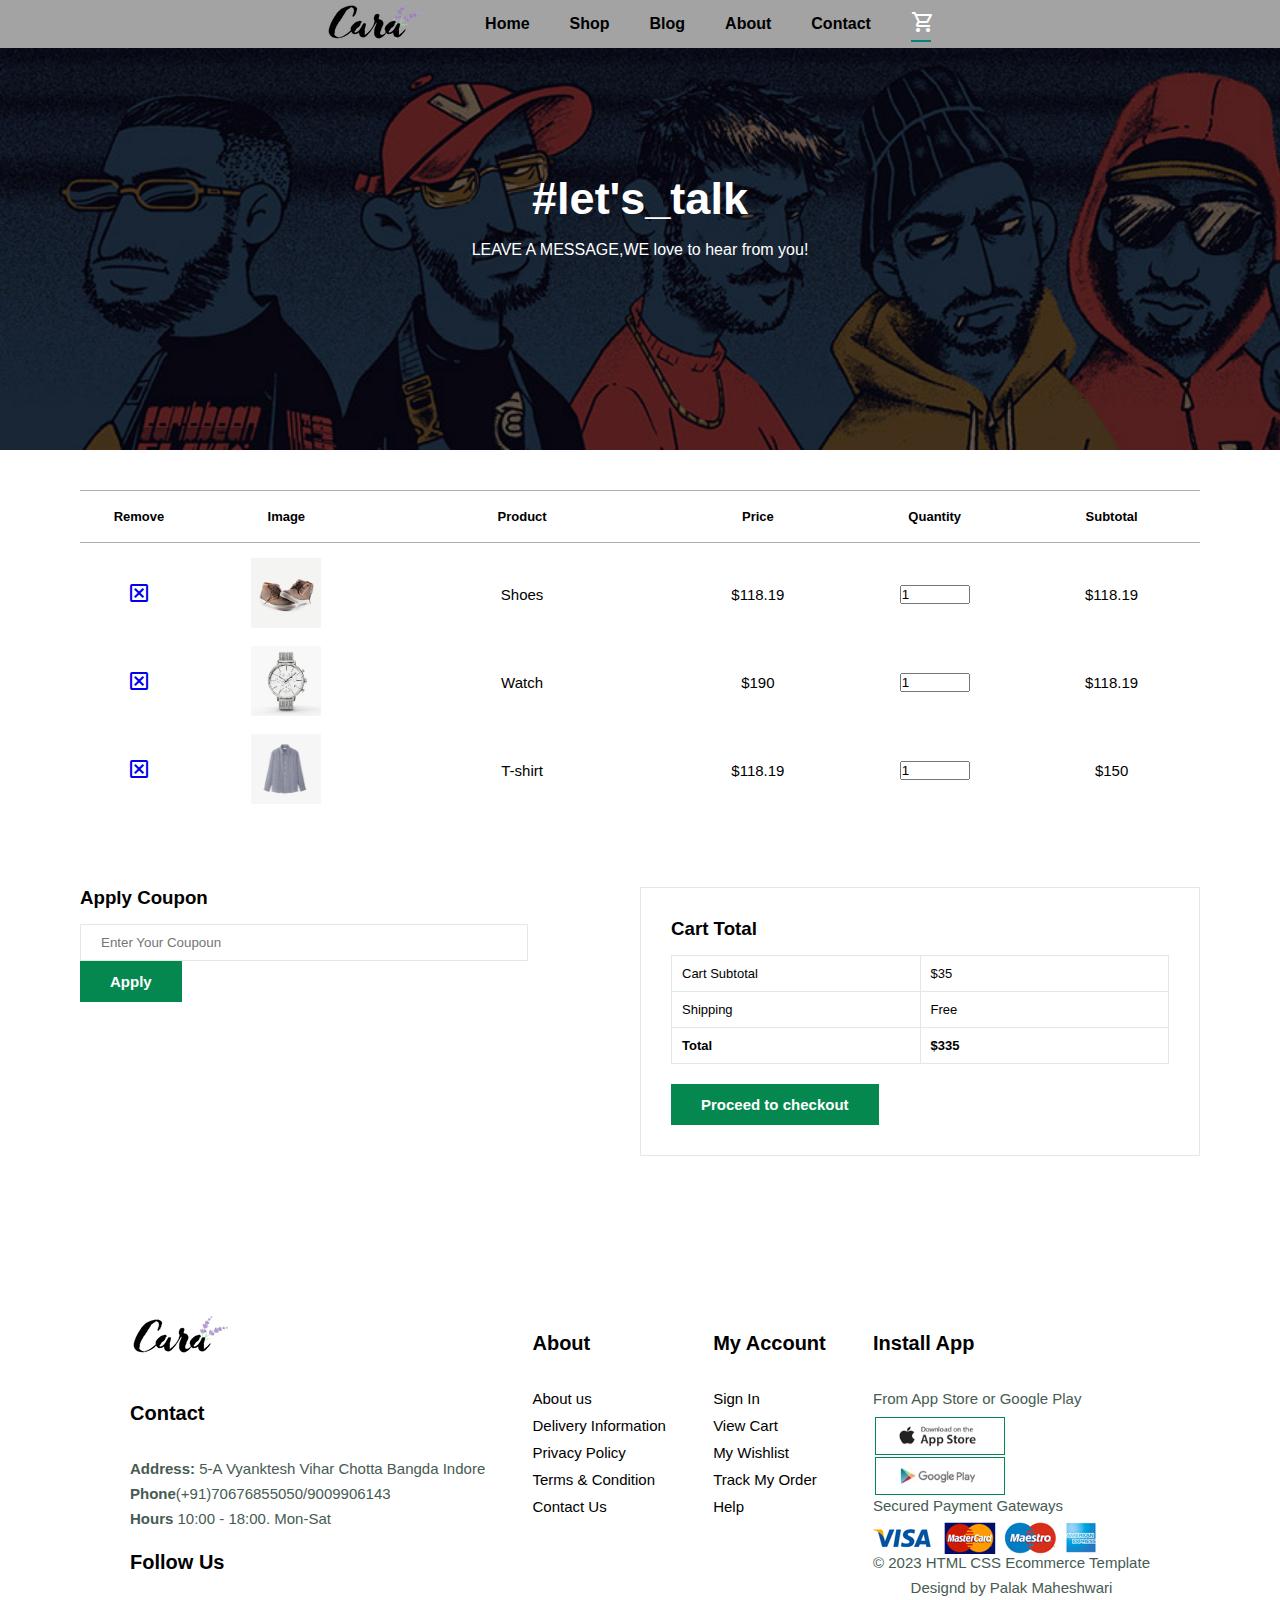
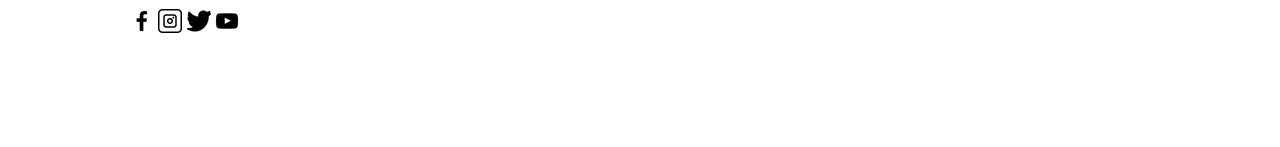
<file: cart.html>
<!DOCTYPE html>
<html lang="en">
<head>
    <meta charset="UTF-8">
    <meta http-equiv="X-UA-Compatible" content="IE=edge">
    <meta name="viewport" content="width=device-width, initial-scale=1.0">
    <title>ecommerce</title>
    <!-- Css file -->
   
   <link rel="stylesheet" href="ecommerce.css">

   <!-- Boostrap Link -->

   <link href="https://cdn.jsdelivr.net/npm/bootstrap@5.2.3/dist/css/bootstrap.min.css" rel="stylesheet" integrity="sha384-rbsA2VBKQhggwzxH7pPCaAqO46MgnOM80zW1RWuH61DGLwZJEdK2Kadq2F9CUG65" crossorigin="anonymous">
   <script src="https://cdn.jsdelivr.net/npm/bootstrap@5.2.3/dist/js/bootstrap.bundle.min.js" integrity="sha384-kenU1KFdBIe4zVF0s0G1M5b4hcpxyD9F7jL+jjXkk+Q2h455rYXK/7HAuoJl+0I4" crossorigin="anonymous"></script>

   <!-- GOOGLE FONT LINK -->

<link rel="preconnect" href="https://fonts.googleapis.com">
<link rel="preconnect" href="https://fonts.gstatic.com" crossorigin>
<link href="https://fonts.googleapis.com/css2?family=League+Spartan&display=swap" rel="stylesheet">
    
<!-- icons -->
<link rel="stylesheet" href="https://fonts.googleapis.com/css2?family=Material+Symbols+Outlined:opsz,wght,FILL,GRAD@48,400,0,0" />

<link rel="stylesheet" href="https://fonts.googleapis.com/css2?family=Material+Symbols+Rounded:opsz,wght,FILL,GRAD@48,400,1,0" />

</head>

<body>

<!-- Header -->
    <section id="header">
        <a href="#"><img src="logo.png" alt="nf"></a>
        <div>
            <ul id="navbar">
            <li> <a  href="index.html">Home</a></li>
            <li> <a  href="shop.html">Shop</a></li>
            <li> <a  href="blog.html">Blog</a></li>
            <li> <a  href="about.html">About</a></li>
            <li> <a  href="contact.html">Contact</a></li>
            <li> <a class ="active" href="cart.html"><span class="material-symbols-outlined ">shopping_cart</span></a></li>
            <a href="#" id="close"><span class="material-symbols-outlined">
              close
              </span></a>
            </ul>
          </div>
          <div id="mobile">
           
            <a href="cart.html"><span class="material-symbols-outlined">shopping_cart</span></a>
            <span class="material-symbols-outlined"> menu </span>
            
          </div>
    </section>
<!-- page top -->
    <section id="page-header" class="about-header">
        <h2> <b>#let's_talk</b> </h2>
        <p>LEAVE A MESSAGE,WE love to hear from you!</p>
     </section>
     <!-- Table -->
     <section id="cart" class="section-p1">
        <table width="100%">
            <thead>
            <tr>
                <td>Remove</td>
                <td>Image</td>
                <td>Product</td>
                <td>Price</td>
                <td>Quantity</td>
                <td>Subtotal</td>
            </tr>
        </thead>
        <tbody>
            <tr>
                <td><a href="#"><span class="material-symbols-outlined">
                    disabled_by_default
                    </span></a></td>
                    <td><img src="images/products/5.jpg" alt="nf"></td>
                    <td>Shoes</td>
                    <td>$118.19</td>
                    <td><input type="number" value="1"></td>
                    <td>$118.19</td>
            </tr>
            <tr>
                <td><a href="#"><span class="material-symbols-outlined">
                    disabled_by_default
                    </span></a></td>
                    <td><img src="images/watches/3.jpg" alt="nf"></td>
                    <td>Watch</td>
                    <td>$190</td>
                    <td><input type="number" value="1"></td>
                    <td>$118.19</td>
            </tr>
            <tr>
                <td><a href="#"><span class="material-symbols-outlined">
                    disabled_by_default
                    </span></a></td>
                    <td><img src="images/products/n2.png" alt="nf"></td>
                    <td>T-shirt</td>
                    <td>$118.19</td>
                    <td><input type="number" value="1"></td>
                    <td>$150</td>
            </tr>
        </tbody>
        </table>
     </section>
     <section id="cart-add" class="section-p1">
        <div id="coupon">
            <h3>Apply Coupon</h3>
            <div>
                <input type="text" placeholder="Enter Your Coupoun">
                <button class="normal">Apply</button>
            </div>
        </div>
        <div id="sub-total">
            <h3>Cart Total</h3>
            <table>
                <tr>
                    <td>Cart Subtotal</td>
                <td>$35</td>
            </tr>
            <td>Shipping </td>
            <td>Free</td>
        </tr>
        <tr>
            <td>  <strong>Total</strong> </td>
            <td> <strong>$335</strong></td>
        </tr>
            </table>
            <button class="normal">Proceed to checkout</button>

        </div>
     </section>
   <!-- Footer -->
        <footer class="section-p1">
          <div class="col">
            <img class="logo" src="logo.png" alt="">
            <h4>Contact</h4>
            <p> <strong>Address:</strong> 5-A Vyanktesh Vihar Chotta Bangda Indore </p>
            <p><Strong>Phone</Strong>(+91)70676855050/9009906143</p>
            <p><strong>Hours</strong> 10:00 - 18:00. Mon-Sat</p>
            <div class="follow">
              <h4>Follow Us</h4>
              <div class="follow-img">
                <img src="images/icons/facebook.png" alt="nf">
                <img src="images/icons/instagram.png" alt="nf">
                <img src="images/icons/twitter.png" alt="nf">
                <img src="images/icons/youtube.png" alt="nf">
              </div>
            </div>
          </div>

         <div class="col">
          <h4>About</h4>
          <a href="#">About us</a>
          <a href="#">Delivery Information</a>
          <a href="#">Privacy Policy</a>
          <a href="#">Terms & Condition</a>
          <a href="#">Contact Us</a>
         </div>

         <div class="col">
          <h4>My Account </h4>
          <a href="#">Sign In</a>
          <a href="#">View Cart</a>
          <a href="#">My Wishlist</a>
          <a href="#">Track My Order</a>
          <a href="#"> Help</a>
         </div>

         <div class="col install">
            <h4>Install App</h4>
            <p>From App Store or Google Play </p>
            <div class="row">
            <img  src="images/pay/app.png" alt="nf" width="400px" >
            <img src="images/pay/play.png" alt="nf">
          </div>
            <p>Secured Payment Gateways</p>
            <img src="images/pay/pay.png" alt="nf">
        
         <div class="copyright">
          <p>© 2023 HTML CSS Ecommerce Template</p>
          <p>Designd by Palak Maheshwari </p>
         </div>
        </footer>
      

</body>
<script src="script.js"></script>
</html>
</file>
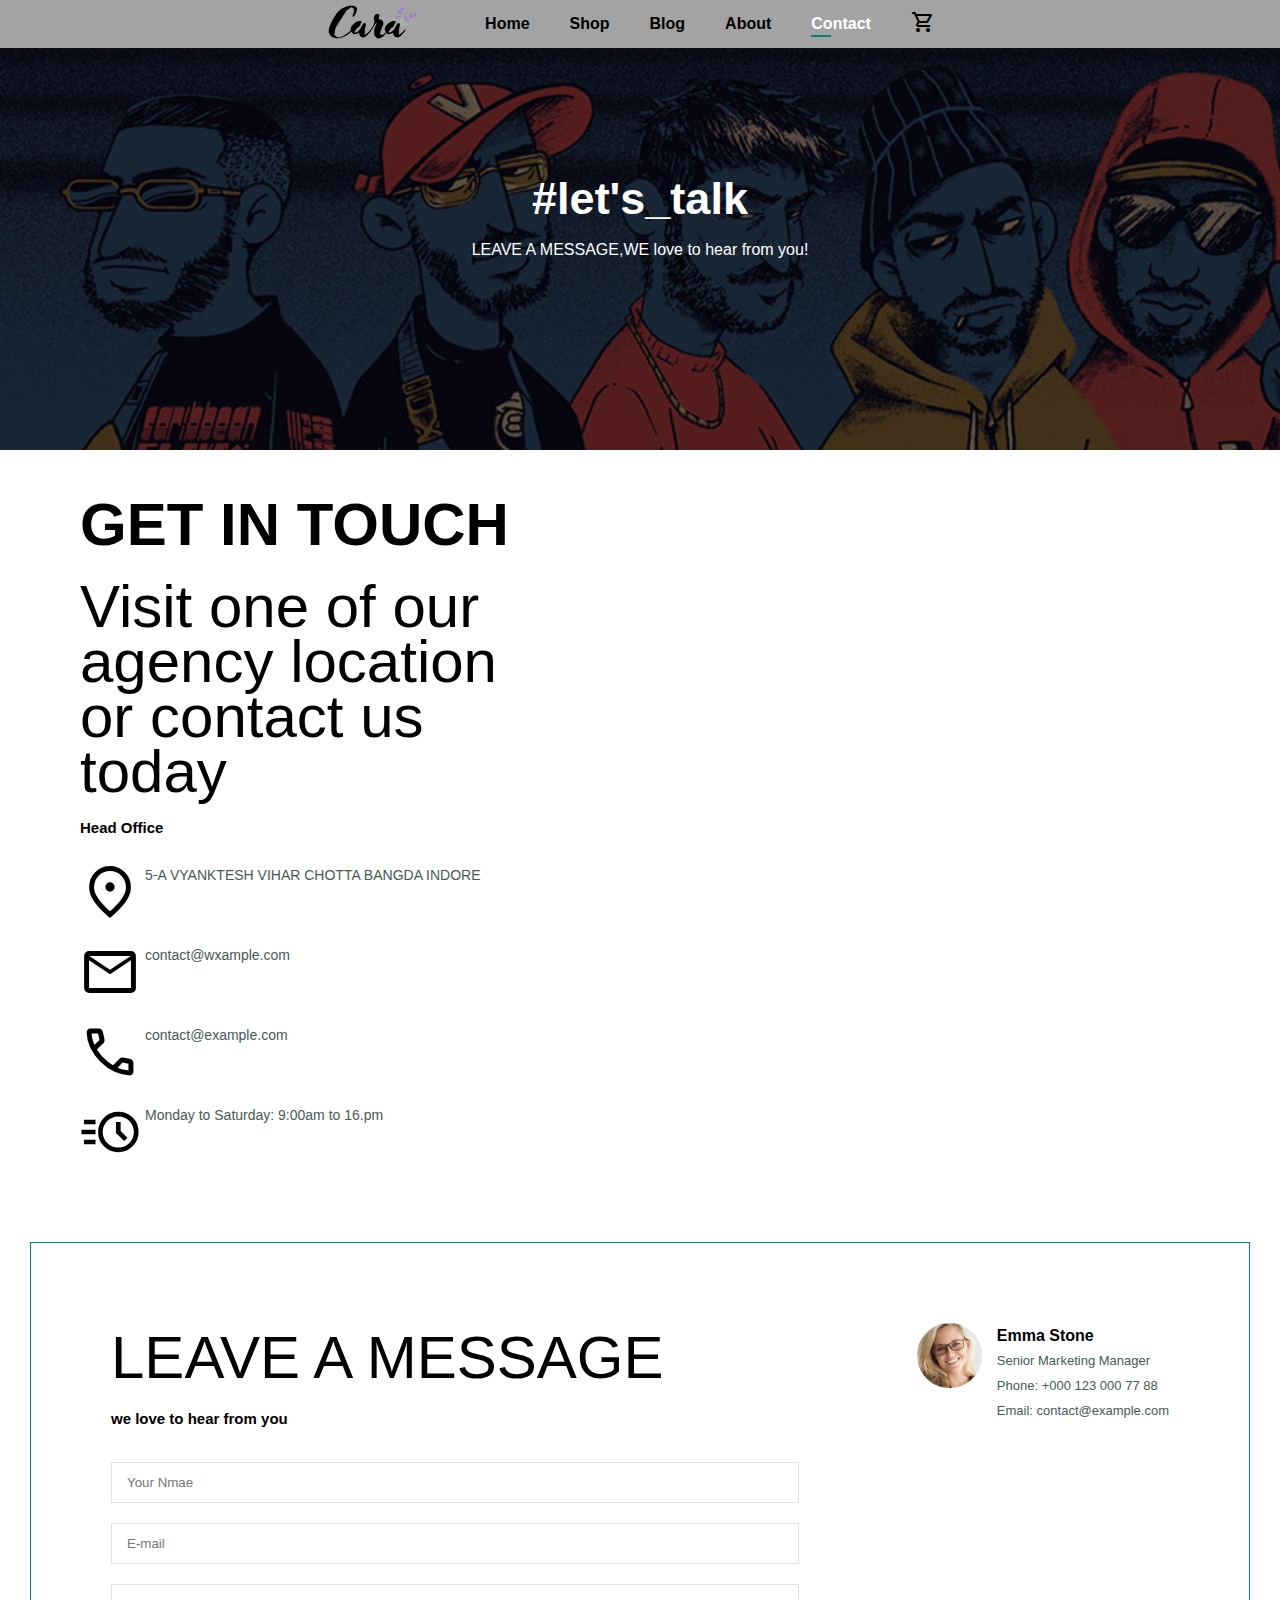
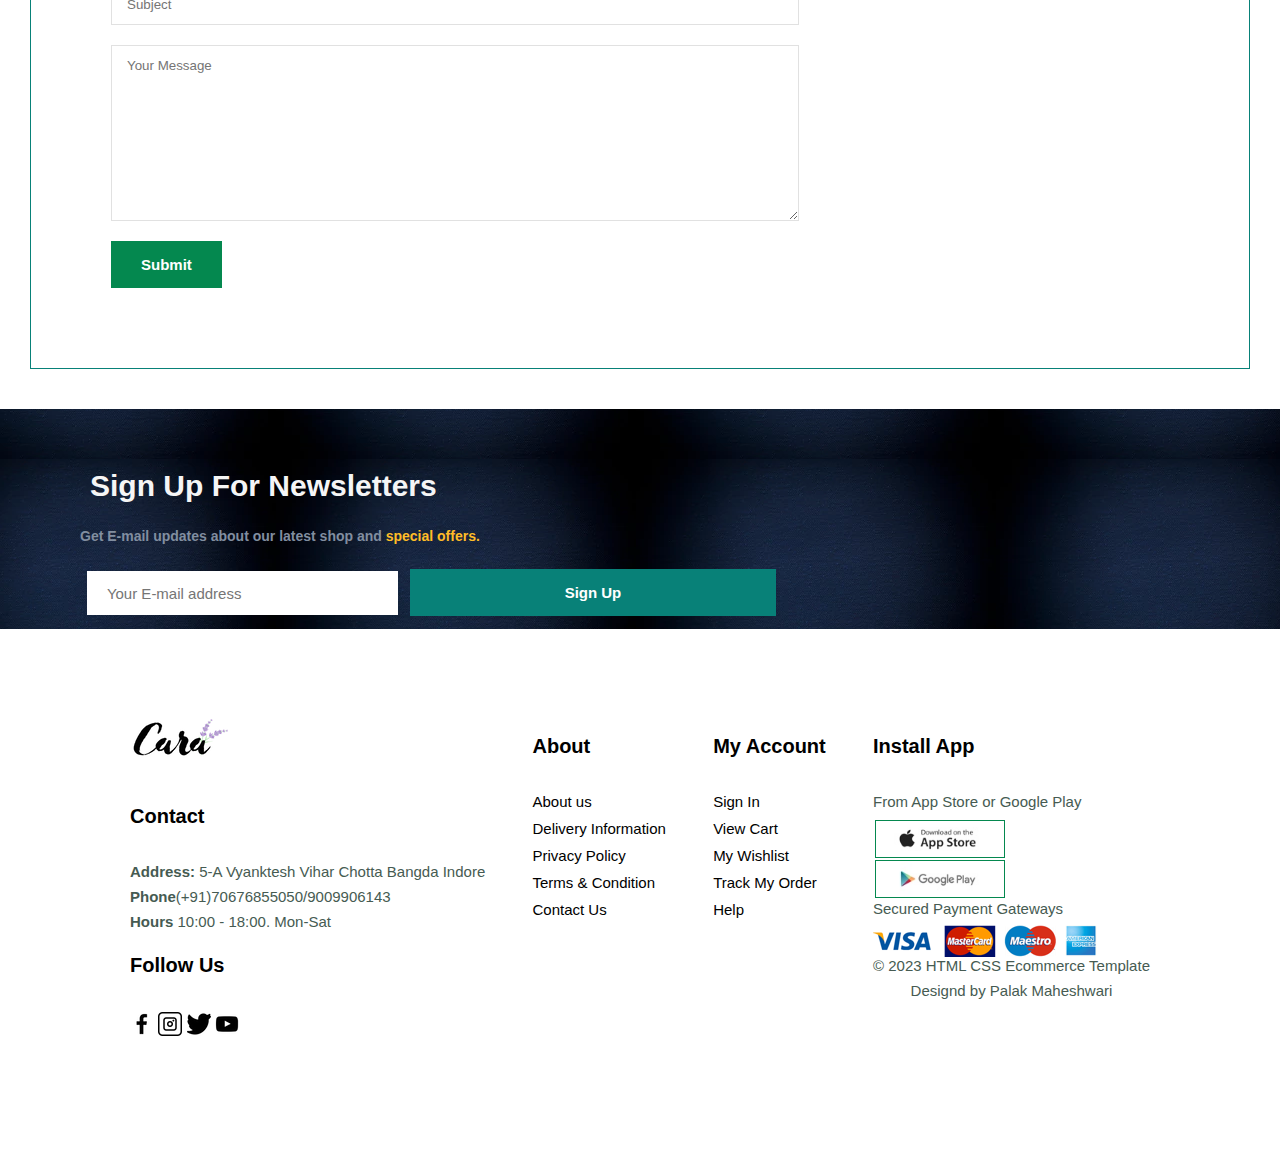
<file: contact.html>
<!DOCTYPE html>
<html lang="en">
<head>
    <meta charset="UTF-8">
    <meta http-equiv="X-UA-Compatible" content="IE=edge">
    <meta name="viewport" content="width=device-width, initial-scale=1.0">
    <title>ecommerce</title>
   
   <link rel="stylesheet" href="ecommerce.css">

   <!-- Boostrap Link -->

   <link href="https://cdn.jsdelivr.net/npm/bootstrap@5.2.3/dist/css/bootstrap.min.css" rel="stylesheet" integrity="sha384-rbsA2VBKQhggwzxH7pPCaAqO46MgnOM80zW1RWuH61DGLwZJEdK2Kadq2F9CUG65" crossorigin="anonymous">
   <script src="https://cdn.jsdelivr.net/npm/bootstrap@5.2.3/dist/js/bootstrap.bundle.min.js" integrity="sha384-kenU1KFdBIe4zVF0s0G1M5b4hcpxyD9F7jL+jjXkk+Q2h455rYXK/7HAuoJl+0I4" crossorigin="anonymous"></script>

   <!-- GOOGLE FONT LINK -->

<link rel="preconnect" href="https://fonts.googleapis.com">
<link rel="preconnect" href="https://fonts.gstatic.com" crossorigin>
<link href="https://fonts.googleapis.com/css2?family=League+Spartan&display=swap" rel="stylesheet">
    
<!-- icons -->
<link rel="stylesheet" href="https://fonts.googleapis.com/css2?family=Material+Symbols+Outlined:opsz,wght,FILL,GRAD@48,400,0,0" />

<link rel="stylesheet" href="https://fonts.googleapis.com/css2?family=Material+Symbols+Rounded:opsz,wght,FILL,GRAD@48,400,1,0" />

</head>

<body>

<!-- Header -->
    <section id="header">
        <a href="#"><img src="logo.png" alt="nf"></a>
        <div>
            <ul id="navbar">
            <li> <a  href="index.html">Home</a></li>
            <li> <a  href="shop.html">Shop</a></li>
            <li> <a  href="blog.html">Blog</a></li>
            <li> <a  href="about.html">About</a></li>
            <li> <a class ="active" href="contact.html">Contact</a></li>
            <li> <a href="cart.html"><span class="material-symbols-outlined ">shopping_cart</span></a></li>
            <a href="#" id="close"><span class="material-symbols-outlined">
              close
              </span></a>
            </ul>
          </div>
          <div id="mobile">
           
            <a href="cart.html"><span class="material-symbols-outlined">shopping_cart</span></a>
            <span class="material-symbols-outlined"> menu </span>
            
          </div>
    </section>
<!-- page top -->
    <section id="page-header" class="about-header">
        <h2> <b>#let's_talk</b> </h2>
        <p>LEAVE A MESSAGE,WE love to hear from you!</p>
     </section>
     <!-- Contact Details -->
     <section id="contact-details" class="section-p1">
        <div class="details">
            <span>GET IN TOUCH</span>
            <h2>Visit one of our agency location or contact us today</h2>
            <h3>Head Office</h3>
            <div class="icon">
                <li>
                    <span class="material-symbols-outlined">
                        location_on
                        </span>
                        <p>5-A VYANKTESH VIHAR CHOTTA BANGDA INDORE</p>
                </li>
                <li>
                    <span class="material-symbols-outlined">
                        mail
                        </span>
                        <p>contact@wxample.com</p>
                </li>
                <li>
                    <span class="material-symbols-outlined">
                        call
                        </span>
                        <p>contact@example.com</p>
                </li>
                <li>
                    <span class="material-symbols-outlined">
                        acute
                        </span>
                        <p>Monday to Saturday: 9:00am to 16.pm</p>
                </li>
            </div>
        </div>
        <!-- map -->
        <div class="map">
          <iframe src="https://www.google.com/maps/embed?pb=!1m18!1m12!1m3!1d3680.048701750205!2d75.80294931427666!3d22.726431133035486!2m3!1f0!2f0!3f0!3m2!1i1024!2i768!4f13.1!3m3!1m2!1s0x3962ffbdca251e4d%3A0xc93a1c834d1ec54e!2sAirport!5e0!3m2!1sen!2sin!4v1674034084779!5m2!1sen!2sin" width="600" height="450" style="border:0;" allowfullscreen="" loading="lazy" referrerpolicy="no-referrer-when-downgrade"></iframe>
        </div>
     </section>
     <section id="form-details">
      <form action="">
        <span>LEAVE A MESSAGE</span>
        <H2> <b>we love to hear from you</b> </H2>
        <input type="text" placeholder="Your Nmae">
        <input type="text" placeholder="E-mail">
        <input type="text" placeholder="Subject">
        <textarea name="" id="" cols="30" rows="10" placeholder="Your Message"></textarea>
        <button class="normal">Submit</button>
      </form>
      <div class="people">
        <div>
          <img src="images/people/people1.png" alt="nf">
          <p><span>Emma Stone </span> Senior Marketing Manager <br> Phone: +000 123 000 77 88 <br> Email: contact@example.com</p>
        </div>
      </div>
     </section>
  <!-- Sign Up for News Letter  -->
  <section id="newsletter" class="section-p1 section-m1">
    <div class="newstext">
      <h4>Sign Up For Newsletters</h4>
      <p>Get E-mail updates about our latest shop and <span>special offers.</span></p>
      <div class="form">
        <input type="text" placeholder=" Your E-mail address">
        <button class="normal">Sign Up</button>
      </div>

    </div>
  </section>
   <!-- Footer -->
        <footer class="section-p1">
          <div class="col">
            <img class="logo" src="logo.png" alt="">
            <h4>Contact</h4>
            <p> <strong>Address:</strong> 5-A Vyanktesh Vihar Chotta Bangda Indore </p>
            <p><Strong>Phone</Strong>(+91)70676855050/9009906143</p>
            <p><strong>Hours</strong> 10:00 - 18:00. Mon-Sat</p>
            <div class="follow">
              <h4>Follow Us</h4>
              <div class="follow-img">
                <img src="images/icons/facebook.png" alt="nf">
                <img src="images/icons/instagram.png" alt="nf">
                <img src="images/icons/twitter.png" alt="nf">
                <img src="images/icons/youtube.png" alt="nf">
              </div>
            </div>
          </div>

         <div class="col">
          <h4>About</h4>
          <a href="#">About us</a>
          <a href="#">Delivery Information</a>
          <a href="#">Privacy Policy</a>
          <a href="#">Terms & Condition</a>
          <a href="#">Contact Us</a>
         </div>

         <div class="col">
          <h4>My Account </h4>
          <a href="#">Sign In</a>
          <a href="#">View Cart</a>
          <a href="#">My Wishlist</a>
          <a href="#">Track My Order</a>
          <a href="#"> Help</a>
         </div>

         <div class="col install">
          <h4>Install App</h4>
          <p>From App Store or Google Play </p>
          <div class="row">
          <img  src="images/pay/app.png" alt="nf" width="400px" >
          <img src="images/pay/play.png" alt="nf">
        </div>
          <p>Secured Payment Gateways</p>
          <img src="images/pay/pay.png" alt="nf">
        
         <div class="copyright">
          <p>© 2023 HTML CSS Ecommerce Template</p>
          <p>Designd by Palak Maheshwari </p>
         </div>
        </footer>
      

</body>
<script src="script.js"></script>
</html>
</file>
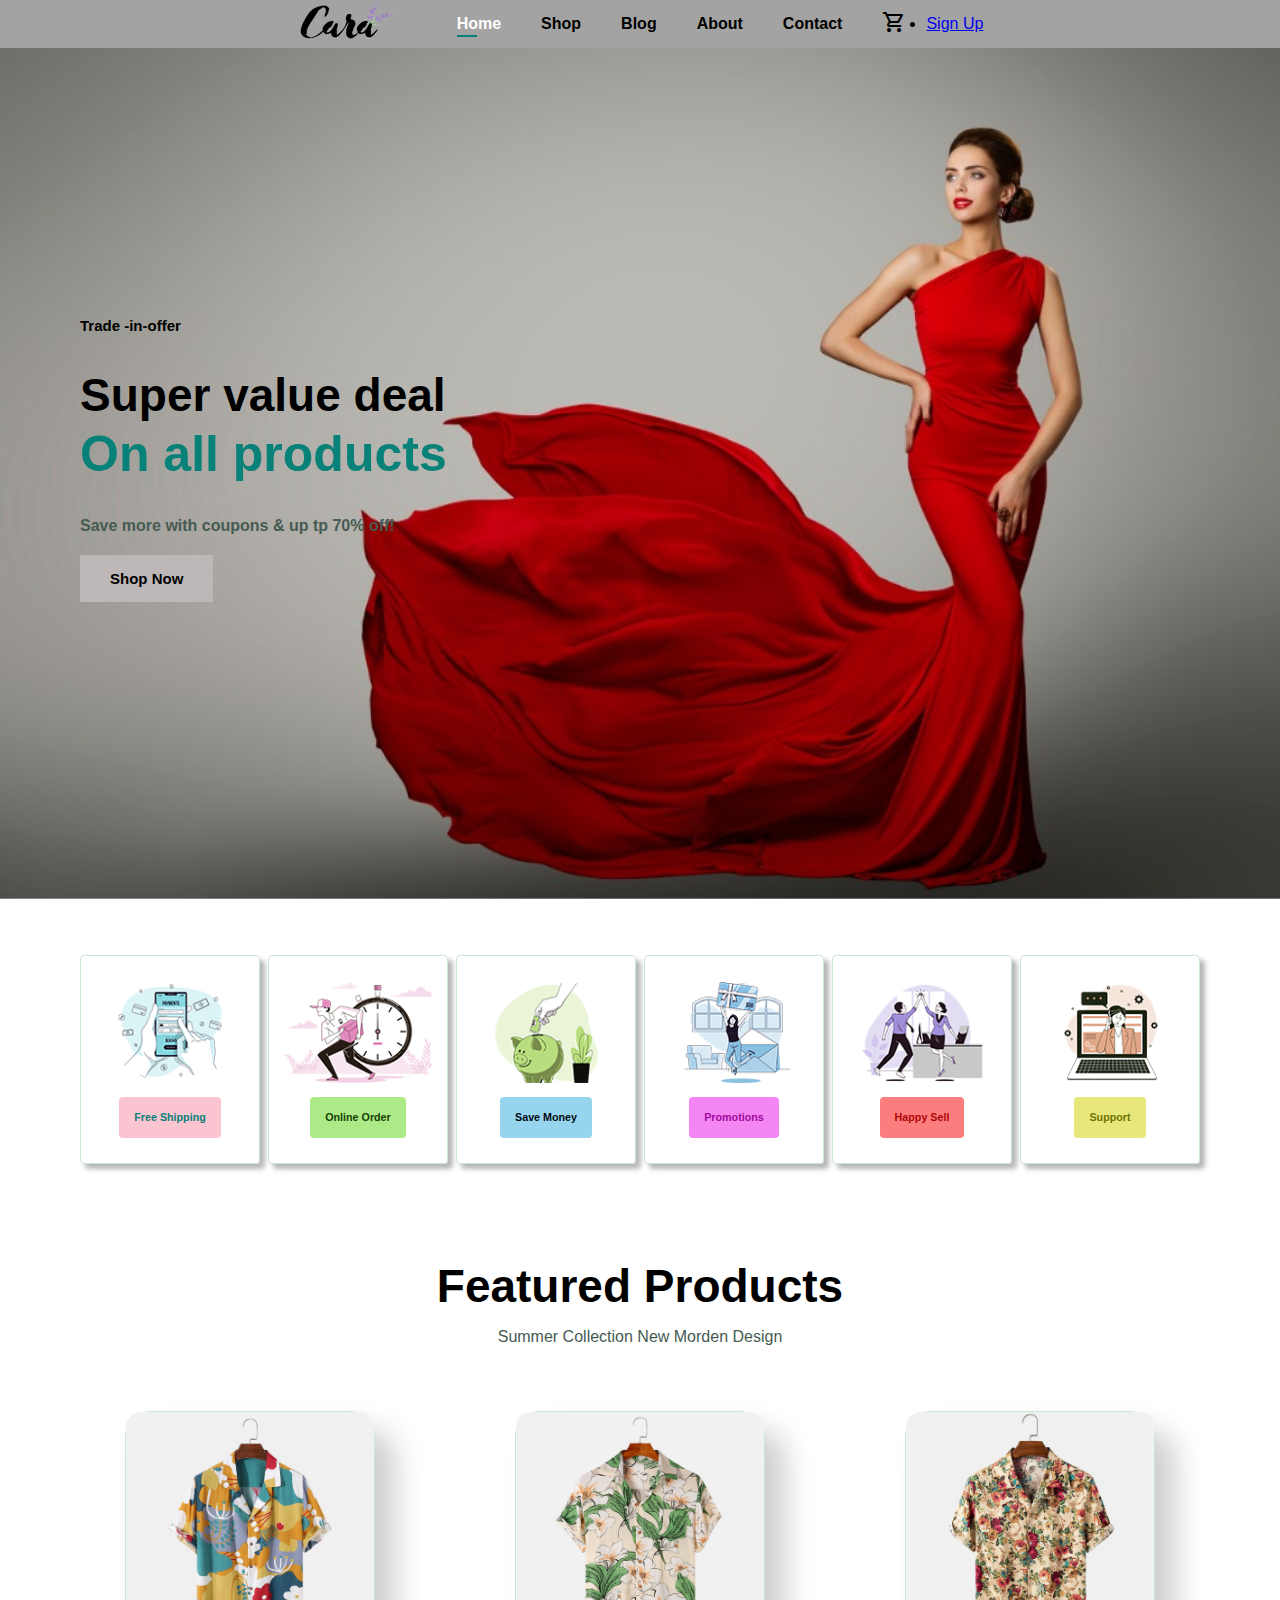
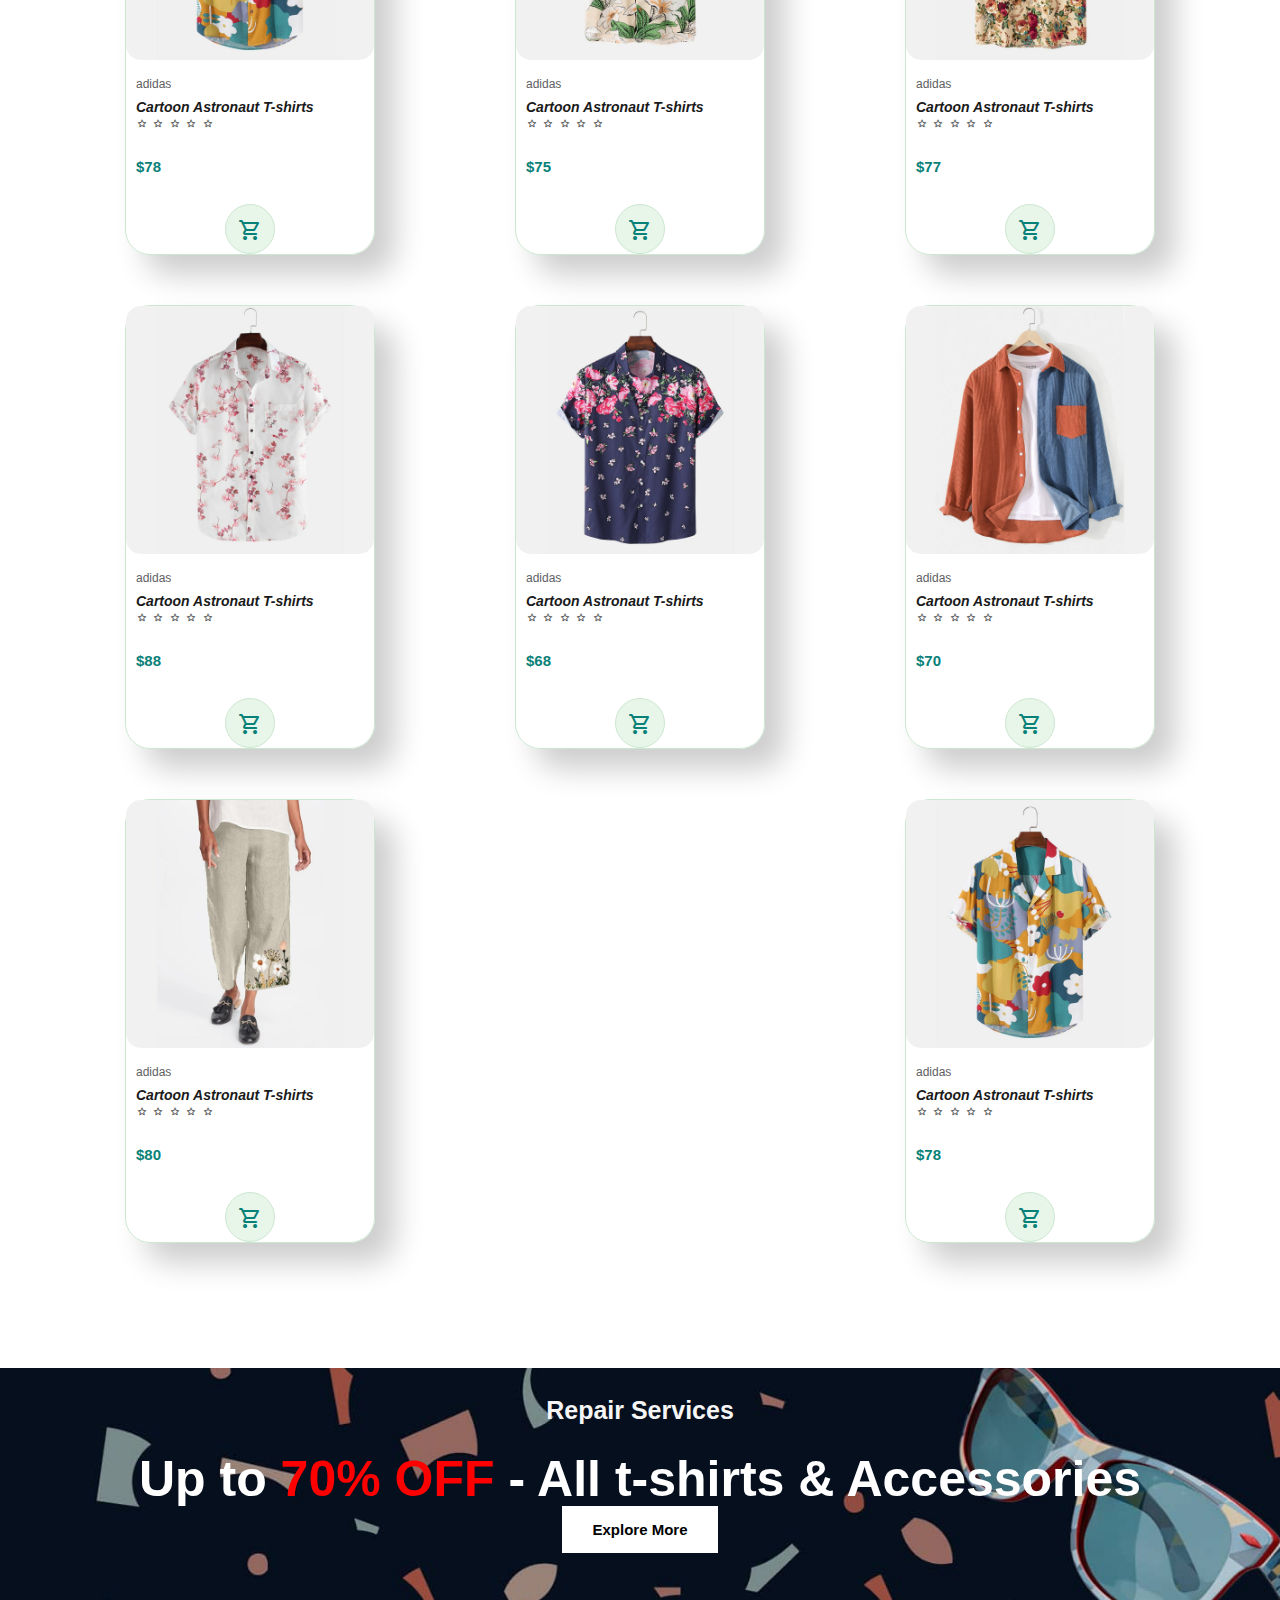
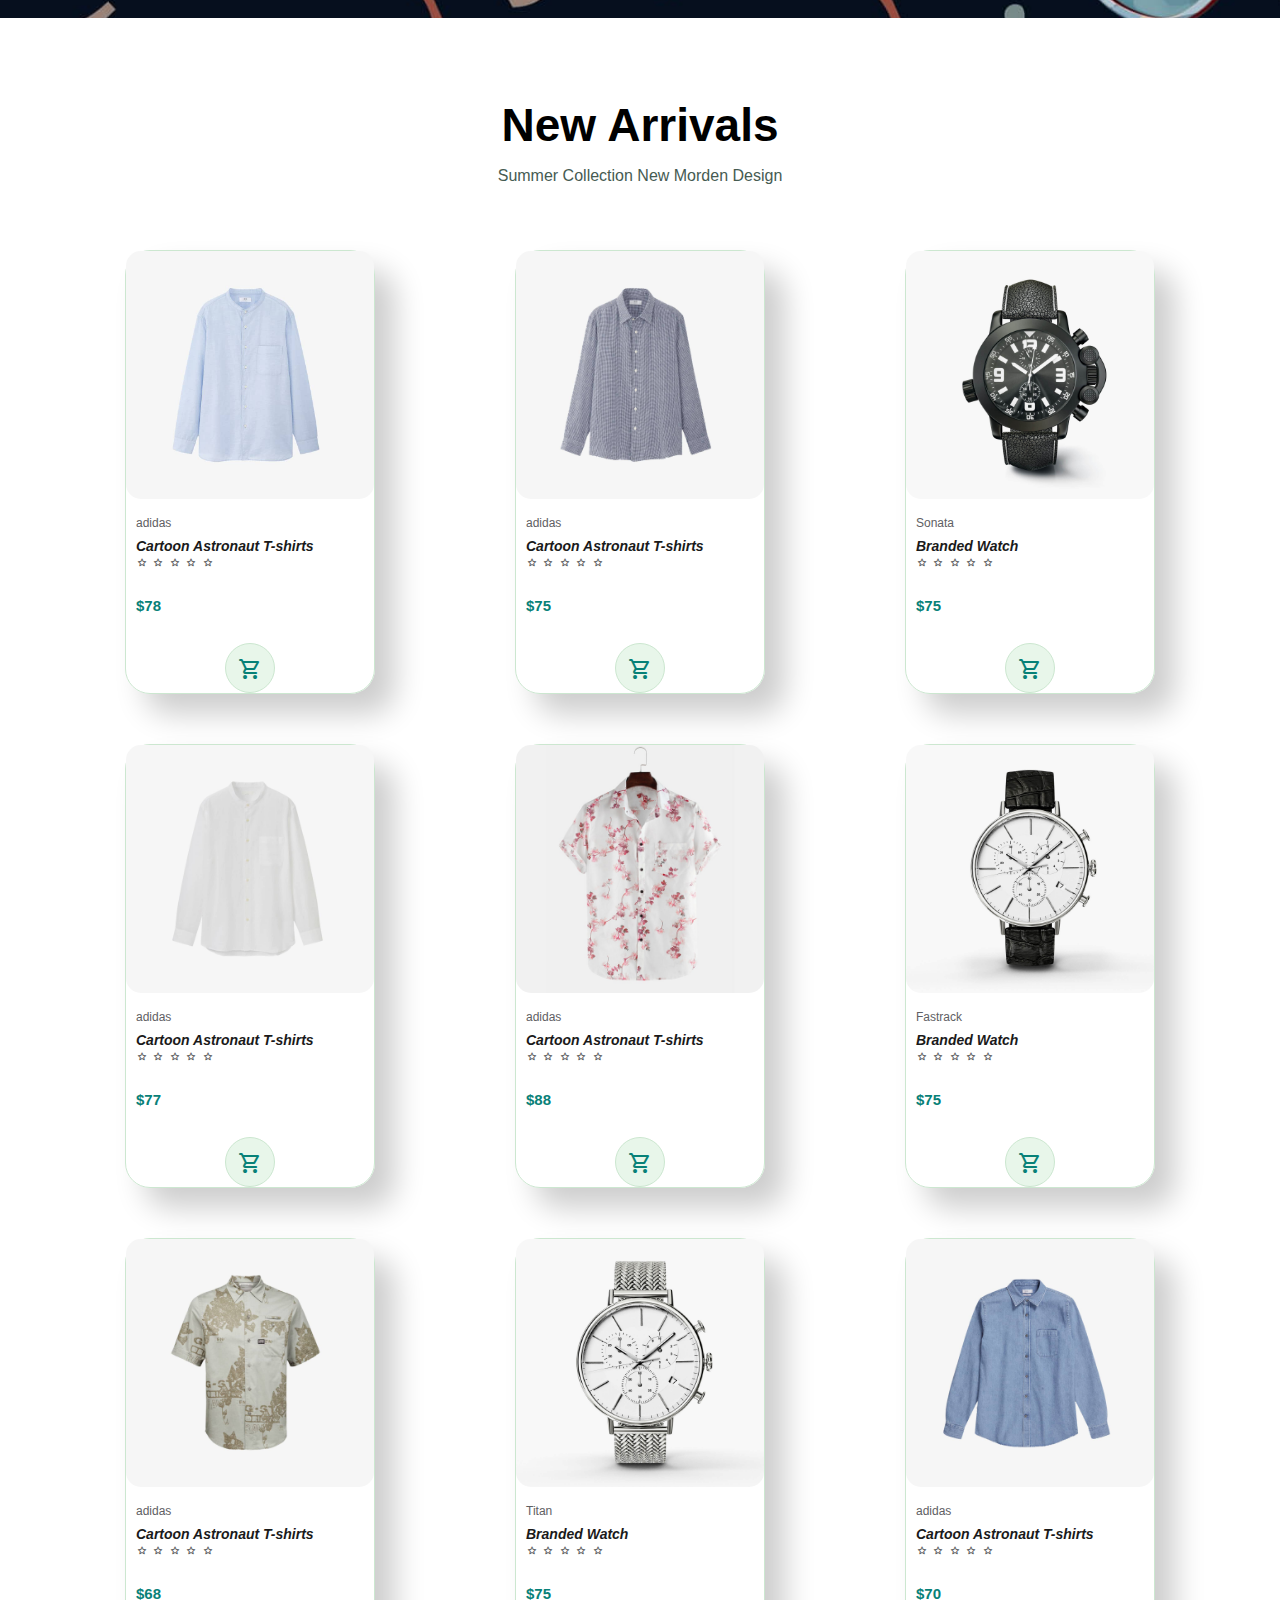
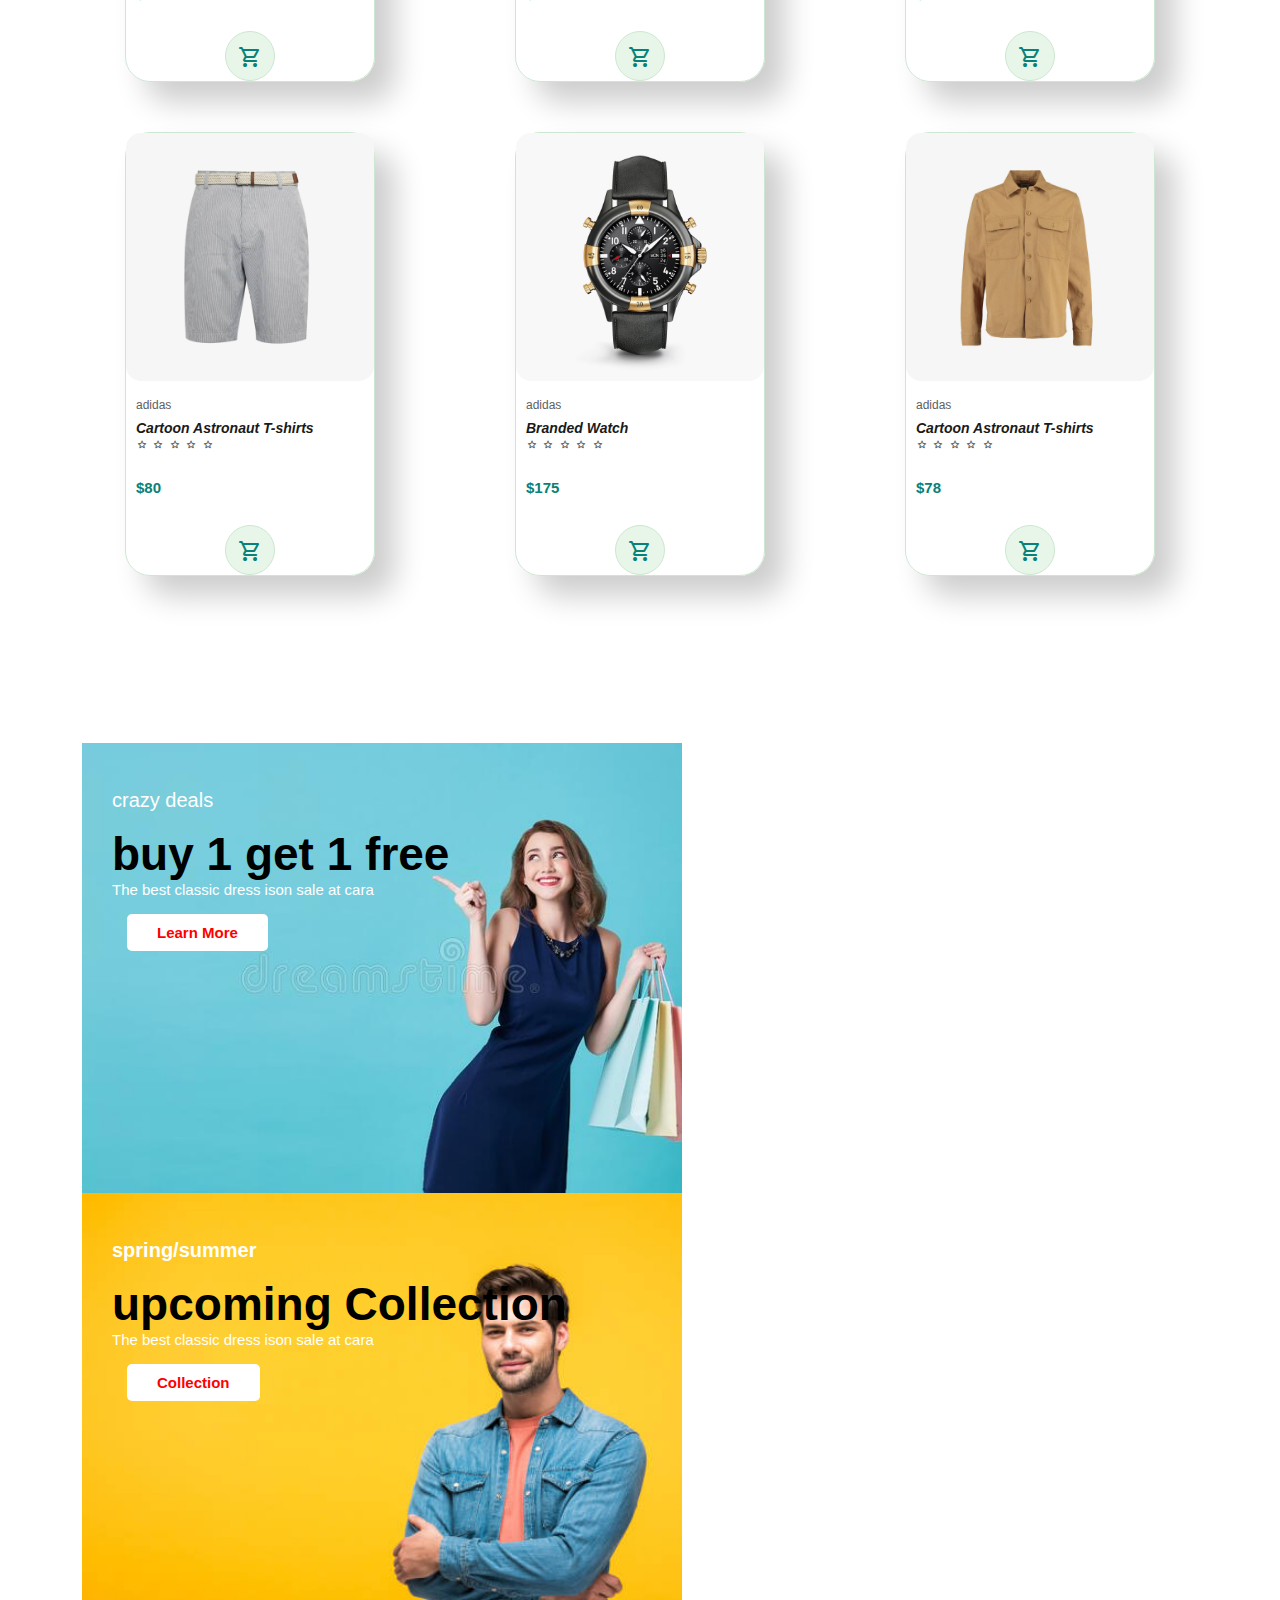
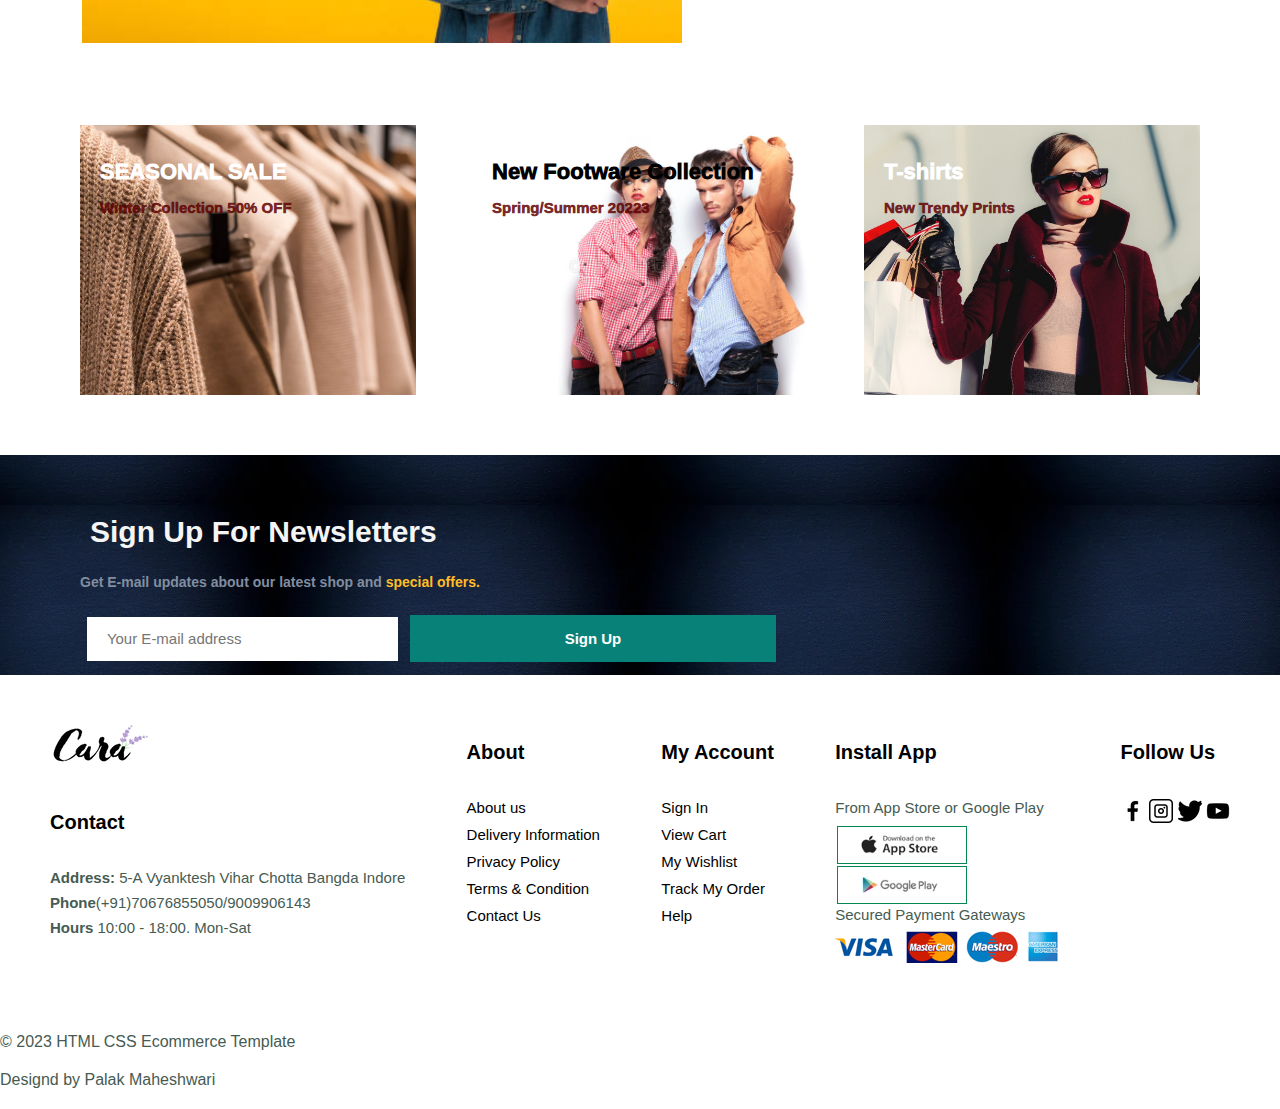
<file: ecommerce.html>
<!DOCTYPE html>
<html lang="en">

<head>
  <meta charset="UTF-8">
  <meta http-equiv="X-UA-Compatible" content="IE=edge">
  <meta name="viewport" content="width=device-width, initial-scale=1.0">
  <title>ecommerce</title>
  <!-- CSS Link -->
  <link rel="stylesheet" href="ecommerce.css">
  <!-- Boostrap Link -->
  <link href="https://cdn.jsdelivr.net/npm/bootstrap@5.2.3/dist/css/bootstrap.min.css" rel="stylesheet"
    integrity="sha384-rbsA2VBKQhggwzxH7pPCaAqO46MgnOM80zW1RWuH61DGLwZJEdK2Kadq2F9CUG65" crossorigin="anonymous">
  <script src="https://cdn.jsdelivr.net/npm/bootstrap@5.2.3/dist/js/bootstrap.bundle.min.js"
    integrity="sha384-kenU1KFdBIe4zVF0s0G1M5b4hcpxyD9F7jL+jjXkk+Q2h455rYXK/7HAuoJl+0I4"
    crossorigin="anonymous"></script>
  <!-- GOOGLE FONT LINK -->
  <link rel="preconnect" href="https://fonts.googleapis.com">
  <link rel="preconnect" href="https://fonts.gstatic.com" crossorigin>
  <link href="https://fonts.googleapis.com/css2?family=League+Spartan&display=swap" rel="stylesheet">
  
  <!-- icons -->
  <link rel="stylesheet"
    href="https://fonts.googleapis.com/css2?family=Material+Symbols+Outlined:opsz,wght,FILL,GRAD@48,400,0,0" />
  <link rel="stylesheet"
    href="https://fonts.googleapis.com/css2?family=Material+Symbols+Rounded:opsz,wght,FILL,GRAD@48,400,1,0"/>
</head>

<body>
  <section id="header">
    <span><a href="#"><img src="logo.png" alt="nf"></a></span>
    <div>
      <ul id="navbar">
        <li> <a class="active" href="index1.html">Home</a></li>
        <li> <a href="shop.html">Shop</a></li>
        <li> <a href="blog.html">Blog</a></li>
        <li> <a href="about.html">About</a></li>
        <li> <a href="contact.html">Contact</a></li>
        <li> <a href="cart.html"><span class="material-symbols-outlined ">shopping_cart</span></a></li>
        <a href="#" id="close"><span class="material-symbols-outlined">
            close
          </span></a>
      </ul>
    </div>
    <li> <a href="signup.html">Sign Up</a></li>
    <div id="mobile">
      <a href="cart.html"><span class="material-symbols-outlined">shopping_cart</span></a>
      <span class="material-symbols-outlined">menu </span>
    </div>
  </section>
  <!-- <nav class="navbar navbar-expand-lg navbar-light bg-light">
      <a class="navbar-brand" href="#">Navbar</a>
      <button class="navbar-toggler" type="button" data-toggle="collapse" data-target="#navbarSupportedContent" aria-controls="navbarSupportedContent" aria-expanded="false" aria-label="Toggle navigation">
        <span class="navbar-toggler-icon"></span>
      </button>
    
      <div class="collapse navbar-collapse" id="navbarSupportedContent">
        <ul class="navbar-nav mr-auto">
          <li class="nav-item active">
            <a class="nav-link" href="#">Home <span class="sr-only">(current)</span></a>
          </li>
          <li class="nav-item">
            <a class="nav-link" href="#">Link</a>
          </li>
          <li class="nav-item dropdown">
            <a class="nav-link dropdown-toggle" href="#" id="navbarDropdown" role="button" data-toggle="dropdown" aria-haspopup="true" aria-expanded="false">
              Dropdown
            </a>
            <div class="dropdown-menu" aria-labelledby="navbarDropdown">
              <a class="dropdown-item" href="#">Action</a>
              <a class="dropdown-item" href="#">Another action</a>
              <div class="dropdown-divider"></div>
              <a class="dropdown-item" href="#">Something else here</a>
            </div>
          </li>
          <li class="nav-item">
            <a class="nav-link disabled" href="#">Disabled</a>
          </li>
        </ul>
        <form class="form-inline my-2 my-lg-0">
          <input class="form-control mr-sm-2" type="search" placeholder="Search" aria-label="Search">
          <button class="btn btn-outline-success my-2 my-sm-0" type="submit">Search</button>
        </form>
      </div>
    </nav> -->
  <!-- Hero Section -->
  <section id="hero">
    <h4>Trade -in-offer</h4>
    <h2>Super value deal</h2>
    <h1>On all products</h1>
    <p>Save more with coupons & up tp 70% off!</p>
    <button class="normal">Shop Now</button>
  </section>
  <!-- Feature -->
  <section id="feature" class="section-p1">
    <div class="fe-box">
      <img src="images/features/f1.png" alt="nf">
      <h6>Free Shipping</h6>
    </div>
    <div class="fe-box">
      <img src="images/features/f2.png" alt="nf">
      <h6>Online Order</h6>
    </div>
    <div class="fe-box">
      <img src="images/features/f3.png" alt="nf">
      <h6>Save Money</h6>
    </div>
    <div class="fe-box">
      <img src="images/features/f4.png" alt="nf">
      <h6>Promotions</h6>
    </div>
    <div class="fe-box">
      <img src="images/features/f5.png" alt="nf">
      <h6>Happy Sell</h6>
    </div>
    <div class="fe-box">
      <img src="images/features/f6.png" alt="nf">
      <h6>Support</h6>
    </div>
  </section>
  <!-- New Morden Design -->
  <section id="product1" class="section-p1">
    <h2>Featured Products</h2>
    <p>Summer Collection New Morden Design</p>
    <div class="pro-container">
      <div class="pro">
        <img src="images/products/p1.png" alt="nf">
        <div class="des">
          <span>adidas</span>
          <h5><b> Cartoon Astronaut T-shirts</b></h5>
          <div class="star">
            <span class="material-symbols-rounded">
              star
            </span>
            <span class="material-symbols-rounded">
              star
            </span>
            <span class="material-symbols-rounded">
              star
            </span>
            <span class="material-symbols-rounded">
              star
            </span>
            <span class="material-symbols-rounded">
              star
            </span>
          </div>
          <h4>$78</h4>
        </div>
        <a href="#"><span class="material-symbols-rounded cart">
            shopping_cart
          </span></a>

      </div>
      <div class="pro">
        <img src="images/products/p2.png" alt="nf">
        <div class="des">
          <span>adidas</span>
          <h5><b> Cartoon Astronaut T-shirts</b></h5>
          <div class="star">
            <span class="material-symbols-rounded">
              star
            </span>
            <span class="material-symbols-rounded">
              star
            </span>
            <span class="material-symbols-rounded">
              star
            </span>
            <span class="material-symbols-rounded">
              star
            </span>
            <span class="material-symbols-rounded">
              star
            </span>
          </div>
          <h4>$75</h4>
        </div>
        <a href="#"><span class="material-symbols-rounded cart">
            shopping_cart
          </span></a>

      </div>
      <div class="pro">
        <img src="images/products/p3.png" alt="nf">
        <div class="des">
          <span>adidas</span>
          <h5><b> Cartoon Astronaut T-shirts</b></h5>
          <div class="star">
            <span class="material-symbols-rounded">
              star
            </span>
            <span class="material-symbols-rounded">
              star
            </span>
            <span class="material-symbols-rounded">
              star
            </span>
            <span class="material-symbols-rounded">
              star
            </span>
            <span class="material-symbols-rounded">
              star
            </span>
          </div>
          <h4>$77</h4>
        </div>
        <a href="#"><span class="material-symbols-rounded cart">
            shopping_cart
          </span></a>

      </div>
      <div class="pro">
        <img src="images/products/p4.png" alt="nf">
        <div class="des">
          <span>adidas</span>
          <h5><b> Cartoon Astronaut T-shirts</b></h5>
          <div class="star">
            <span class="material-symbols-rounded">
              star
            </span>
            <span class="material-symbols-rounded">
              star
            </span>
            <span class="material-symbols-rounded">
              star
            </span>
            <span class="material-symbols-rounded">
              star
            </span>
            <span class="material-symbols-rounded">
              star
            </span>
          </div>
          <h4>$88</h4>
        </div>
        <a href="#"><span class="material-symbols-rounded cart">
            shopping_cart
          </span></a>

      </div>
      <div class="pro">
        <img src="images/products/p5.png" alt="nf">
        <div class="des">
          <span>adidas</span>
          <h5><b> Cartoon Astronaut T-shirts</b></h5>
          <div class="star">
            <span class="material-symbols-rounded">
              star
            </span>
            <span class="material-symbols-rounded">
              star
            </span>
            <span class="material-symbols-rounded">
              star
            </span>
            <span class="material-symbols-rounded">
              star
            </span>
            <span class="material-symbols-rounded">
              star
            </span>
          </div>
          <h4>$68</h4>
        </div>
        <a href="#"><span class="material-symbols-rounded cart">
            shopping_cart
          </span></a>

      </div>
      <div class="pro">
        <img src="images/products/p6.png" alt="nf">
        <div class="des">
          <span>adidas</span>
          <h5><b> Cartoon Astronaut T-shirts</b></h5>
          <div class="star">
            <span class="material-symbols-rounded">
              star
            </span>
            <span class="material-symbols-rounded">
              star
            </span>
            <span class="material-symbols-rounded">
              star
            </span>
            <span class="material-symbols-rounded">
              star
            </span>
            <span class="material-symbols-rounded">
              star
            </span>
          </div>
          <h4>$70</h4>
        </div>
        <a href="#"><span class="material-symbols-rounded cart">
            shopping_cart
          </span></a>

      </div>
      <div class="pro">
        <img src="images/products/p7.png" alt="nf">
        <div class="des">
          <span>adidas</span>
          <h5><b> Cartoon Astronaut T-shirts</b></h5>
          <div class="star">
            <span class="material-symbols-rounded">
              star
            </span>
            <span class="material-symbols-rounded">
              star
            </span>
            <span class="material-symbols-rounded">
              star
            </span>
            <span class="material-symbols-rounded">
              star
            </span>
            <span class="material-symbols-rounded">
              star
            </span>
          </div>
          <h4>$80</h4>
        </div>
        <a href="#"><span class="material-symbols-rounded cart">
            shopping_cart
          </span></a>

      </div>
      <div class="pro">
        <img src="images/products/p1.png" alt="nf">
        <div class="des">
          <span>adidas</span>
          <h5><b> Cartoon Astronaut T-shirts</b></h5>
          <div class="star">
            <span class="material-symbols-rounded">
              star
            </span>
            <span class="material-symbols-rounded">
              star
            </span>
            <span class="material-symbols-rounded">
              star
            </span>
            <span class="material-symbols-rounded">
              star
            </span>
            <span class="material-symbols-rounded">
              star
            </span>
          </div>
          <h4>$78</h4>
        </div>
        <a href="#"><span class="material-symbols-rounded cart">
            shopping_cart
          </span></a>

      </div>
    </div>
  </section>
  <!-- Repair Services -->
  <section id="banner" class="section-m1">
    <h4>Repair Services</h4>
    <h2>Up to <span><b>70% OFF</b> </span> - All t-shirts & Accessories</h2>
    <button class="normal">Explore More</button>
  </section>
  <!-- New Arrival  -->
  <section id="product1" class="section-p1">
    <h2>New Arrivals</h2>
    <p>Summer Collection New Morden Design</p>
    <div class="pro-container">
      <div class="pro">
        <img src="images/products/n1.png" alt="nf">
        <div class="des">
          <span>adidas</span>
          <h5><b> Cartoon Astronaut T-shirts</b></h5>
          <div class="star">
            <span class="material-symbols-rounded">
              star
            </span>
            <span class="material-symbols-rounded">
              star
            </span>
            <span class="material-symbols-rounded">
              star
            </span>
            <span class="material-symbols-rounded">
              star
            </span>
            <span class="material-symbols-rounded">
              star
            </span>
          </div>
          <h4>$78</h4>
        </div>
        <a href="#"><span class="material-symbols-rounded cart">
            shopping_cart
          </span></a>

      </div>
      <div class="pro">
        <img src="images/products/n2.png" alt="nf">
        <div class="des">
          <span>adidas</span>
          <h5><b> Cartoon Astronaut T-shirts</b></h5>
          <div class="star">
            <span class="material-symbols-rounded">
              star
            </span>
            <span class="material-symbols-rounded">
              star
            </span>
            <span class="material-symbols-rounded">
              star
            </span>
            <span class="material-symbols-rounded">
              star
            </span>
            <span class="material-symbols-rounded">
              star
            </span>
          </div>
          <h4>$75</h4>
        </div>
        <a href="#"><span class="material-symbols-rounded cart">
            shopping_cart
          </span></a>

      </div>
      <div class="pro">
        <img src="images/watches/1.jpg" alt="nf">
        <div class="des">
          <span>Sonata</span>
          <h5><b> Branded Watch</b></h5>
          <div class="star">
            <span class="material-symbols-rounded">
              star
            </span>
            <span class="material-symbols-rounded">
              star
            </span>
            <span class="material-symbols-rounded">
              star
            </span>
            <span class="material-symbols-rounded">
              star
            </span>
            <span class="material-symbols-rounded">
              star
            </span>
          </div>
          <h4>$75</h4>
        </div>
        <a href="#"><span class="material-symbols-rounded cart">
            shopping_cart
          </span></a>

      </div>
      <div class="pro">
        <img src="images/products/n3.png" alt="nf">
        <div class="des">
          <span>adidas</span>
          <h5><b> Cartoon Astronaut T-shirts</b></h5>
          <div class="star">
            <span class="material-symbols-rounded">
              star
            </span>
            <span class="material-symbols-rounded">
              star
            </span>
            <span class="material-symbols-rounded">
              star
            </span>
            <span class="material-symbols-rounded">
              star
            </span>
            <span class="material-symbols-rounded">
              star
            </span>
          </div>
          <h4>$77</h4>
        </div>
        <a href="#"><span class="material-symbols-rounded cart">
            shopping_cart
          </span></a>

      </div>
      <div class="pro">
        <img src="images/products/p4.png" alt="nf">
        <div class="des">
          <span>adidas</span>
          <h5><b> Cartoon Astronaut T-shirts</b></h5>
          <div class="star">
            <span class="material-symbols-rounded">
              star
            </span>
            <span class="material-symbols-rounded">
              star
            </span>
            <span class="material-symbols-rounded">
              star
            </span>
            <span class="material-symbols-rounded">
              star
            </span>
            <span class="material-symbols-rounded">
              star
            </span>
          </div>
          <h4>$88</h4>
        </div>
        <a href="#"><span class="material-symbols-rounded cart">
            shopping_cart
          </span></a>

      </div>
      <div class="pro">
        <img src="images/watches/2.jpg" alt="nf">
        <div class="des">
          <span>Fastrack</span>
          <h5><b> Branded Watch</b></h5>
          <div class="star">
            <span class="material-symbols-rounded">
              star
            </span>
            <span class="material-symbols-rounded">
              star
            </span>
            <span class="material-symbols-rounded">
              star
            </span>
            <span class="material-symbols-rounded">
              star
            </span>
            <span class="material-symbols-rounded">
              star
            </span>
          </div>
          <h4>$75</h4>
        </div>
        <a href="#"><span class="material-symbols-rounded cart">
            shopping_cart
          </span></a>

      </div>
      <div class="pro">
        <img src="images/products/n4.png" alt="nf">
        <div class="des">
          <span>adidas</span>
          <h5><b> Cartoon Astronaut T-shirts</b></h5>
          <div class="star">
            <span class="material-symbols-rounded">
              star
            </span>
            <span class="material-symbols-rounded">
              star
            </span>
            <span class="material-symbols-rounded">
              star
            </span>
            <span class="material-symbols-rounded">
              star
            </span>
            <span class="material-symbols-rounded">
              star
            </span>
          </div>
          <h4>$68</h4>
        </div>
        <a href="#"><span class="material-symbols-rounded cart">
            shopping_cart
          </span></a>

      </div>
      <div class="pro">
        <img src="images/watches/3.jpg" alt="nf">
        <div class="des">
          <span>Titan</span>
          <h5><b> Branded Watch</b></h5>
          <div class="star">
            <span class="material-symbols-rounded">
              star
            </span>
            <span class="material-symbols-rounded">
              star
            </span>
            <span class="material-symbols-rounded">
              star
            </span>
            <span class="material-symbols-rounded">
              star
            </span>
            <span class="material-symbols-rounded">
              star
            </span>
          </div>
          <h4>$75</h4>
        </div>
        <a href="#"><span class="material-symbols-rounded cart">
            shopping_cart
          </span></a>

      </div>
      <div class="pro">
        <img src="images/products/n5.png" alt="nf">
        <div class="des">
          <span>adidas</span>
          <h5><b> Cartoon Astronaut T-shirts</b></h5>
          <div class="star">
            <span class="material-symbols-rounded">
              star
            </span>
            <span class="material-symbols-rounded">
              star
            </span>
            <span class="material-symbols-rounded">
              star
            </span>
            <span class="material-symbols-rounded">
              star
            </span>
            <span class="material-symbols-rounded">
              star
            </span>
          </div>
          <h4>$70</h4>
        </div>
        <a href="#"><span class="material-symbols-rounded cart">
            shopping_cart
          </span></a>

      </div>
      <div class="pro">
        <img src="images/products/n6.png" alt="nf">
        <div class="des">
          <span>adidas</span>
          <h5><b> Cartoon Astronaut T-shirts</b></h5>
          <div class="star">
            <span class="material-symbols-rounded">
              star
            </span>
            <span class="material-symbols-rounded">
              star
            </span>
            <span class="material-symbols-rounded">
              star
            </span>
            <span class="material-symbols-rounded">
              star
            </span>
            <span class="material-symbols-rounded">
              star
            </span>
          </div>
          <h4>$80</h4>
        </div>
        <a href="#"><span class="material-symbols-rounded cart">
            shopping_cart
          </span></a>

      </div>
      <div class="pro">
        <img src="images/watches/4.jpg" alt="nf">
        <div class="des">
          <span>adidas</span>
          <h5><b> Branded Watch</b></h5>
          <div class="star">
            <span class="material-symbols-rounded">
              star
            </span>
            <span class="material-symbols-rounded">
              star
            </span>
            <span class="material-symbols-rounded">
              star
            </span>
            <span class="material-symbols-rounded">
              star
            </span>
            <span class="material-symbols-rounded">
              star
            </span>
          </div>
          <h4>$175</h4>
        </div>
        <a href="#"><span class="material-symbols-rounded cart">
            shopping_cart
          </span></a>

      </div>
      <div class="pro">
        <img src="images/products/n7.png" alt="nf">
        <div class="des">
          <span>adidas</span>
          <h5><b> Cartoon Astronaut T-shirts</b></h5>
          <div class="star">
            <span class="material-symbols-rounded">
              star
            </span>
            <span class="material-symbols-rounded">
              star
            </span>
            <span class="material-symbols-rounded">
              star
            </span>
            <span class="material-symbols-rounded">
              star
            </span>
            <span class="material-symbols-rounded">
              star
            </span>
          </div>
          <h4>$78</h4>
        </div>
        <a href="#"><span class="material-symbols-rounded cart">
            shopping_cart
          </span></a>

      </div>
    </div>
  </section>
  <!-- Banner 1 -->
  <section id="sm-banner" class="section-p1">
    <div class="banner-box">
      <h4>crazy deals</h4>
      <h2>buy 1 get 1 free</h2>
      <span>The best classic dress ison sale at cara</span>
      <button class="white">Learn More</button>
    </div>
    <!-- Banner 2 -->
    <div class="banner-box banner-box1 ">
      <h4><b> spring/summer</b></h4>
      <h2>upcoming Collection</h2>
      <span>The best classic dress ison sale at cara</span>
      <button class="white">Collection</button>

    </div>
  </section>
  <!-- Banner 3 -->
  <section id="banner3">
    <div class="banner-box">
      <h2> <b>SEASONAL SALE</b> </h2>
      <H3>Winter Collection 50% OFF</H3>
    </div>
    <div class="banner-box banner-box2 ">
      <h2 style="color:black;"> <b>New Footware Collection</b> </h2>
      <H3>Spring/Summer 20223</H3>
    </div>
    <div class="banner-box banner-box3 ">
      <h2> <b>T-shirts</b> </h2>
      <H3>New Trendy Prints</H3>
    </div>

  </section>
  <!-- Sign Up for News Letter  -->
  <section id="newsletter" class="section-p1 section-m1">
    <div class="newstext">
      <h4>Sign Up For Newsletters</h4>
      <p>Get E-mail updates about our latest shop and <span>special offers.</span></p>
      <div class="form">
        <input type="text" placeholder=" Your E-mail address">
        <button class="normal">Sign Up</button>
      </div>

    </div>
  </section>
  
  <!-- Footer -->
  <footer class="">
    <div class="col">
      <img class="logo" src="logo.png" alt="">
      <h4>Contact</h4>
      <p> <strong>Address:</strong> 5-A Vyanktesh Vihar Chotta Bangda Indore </p>
      <p><Strong>Phone</Strong>(+91)70676855050/9009906143</p>
      <p><strong>Hours</strong> 10:00 - 18:00. Mon-Sat</p>
    </div>

    <div class="col">
      <h4>About</h4>
      <a href="#">About us</a>
      <a href="#">Delivery Information</a>
      <a href="#">Privacy Policy</a>
      <a href="#">Terms & Condition</a>
      <a href="#">Contact Us</a>
    </div>
    <div class="col">
      <h4>My Account </h4>
      <a href="#">Sign In</a>
      <a href="#">View Cart</a>
      <a href="#">My Wishlist</a>
      <a href="#">Track My Order</a>
      <a href="#"> Help</a>
    </div>
    <div class="col install copyright">
      <h4>Install App</h4>
      <p>From App Store or Google Play </p>
      <div class="row">
        <img src="images/pay/app.png" alt="nf" width="400px">
        <img src="images/pay/play.png" alt="nf">
      </div>
      <p>Secured Payment Gateways</p>
      <img src="images/pay/pay.png" alt="nf">
      
    </div>
    
    <div class="follow">
      <h4>Follow Us</h4>
      <div class="follow-img">
        <img src="images/icons/facebook.png" alt="nf">
        <img src="images/icons/instagram.png" alt="nf">
        <img src="images/icons/twitter.png" alt="nf">
        <img src="images/icons/youtube.png" alt="nf">
  
      </div>
    </div>
  </footer>
  <div class="copyright">
      <p>© 2023 HTML CSS Ecommerce Template</p>
      <p>Designd by Palak Maheshwari </p>
    </div>
  
</body>
<script src="ecommerce.js"></script>
</html>
</file>
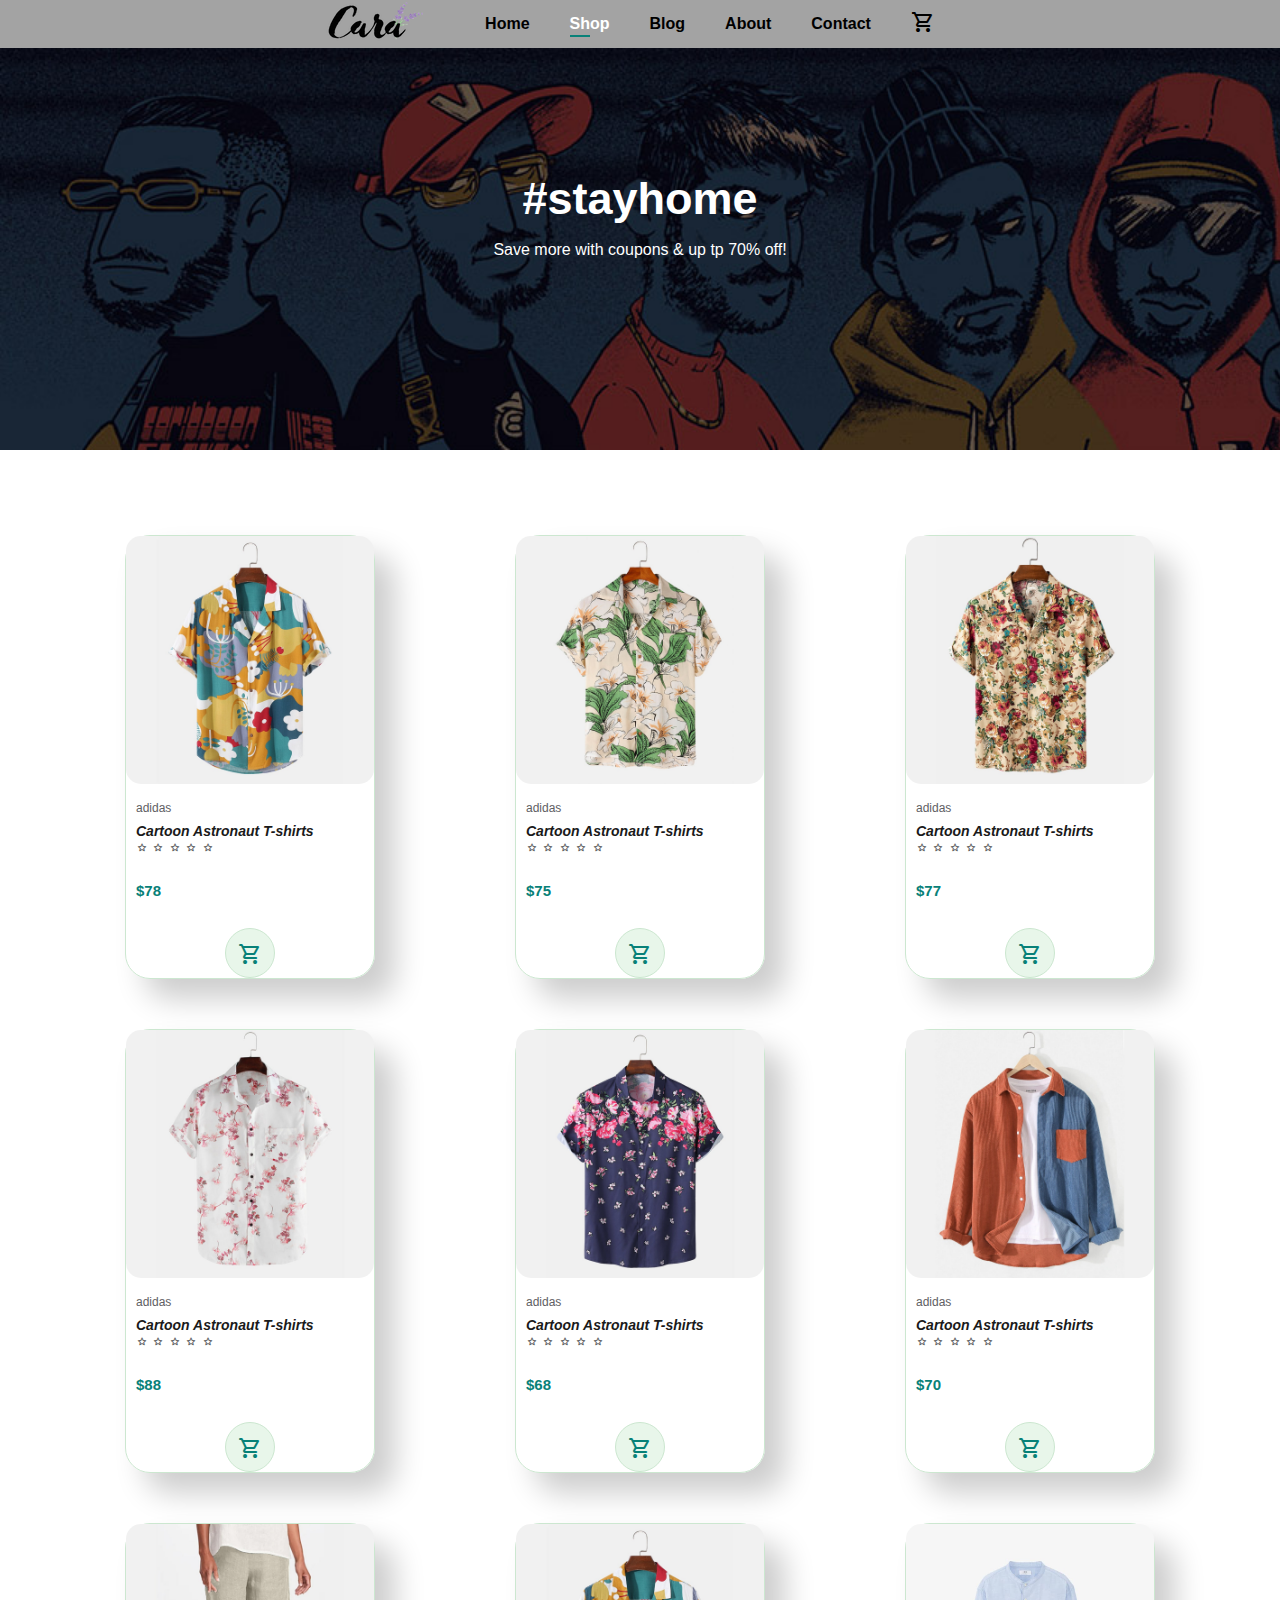
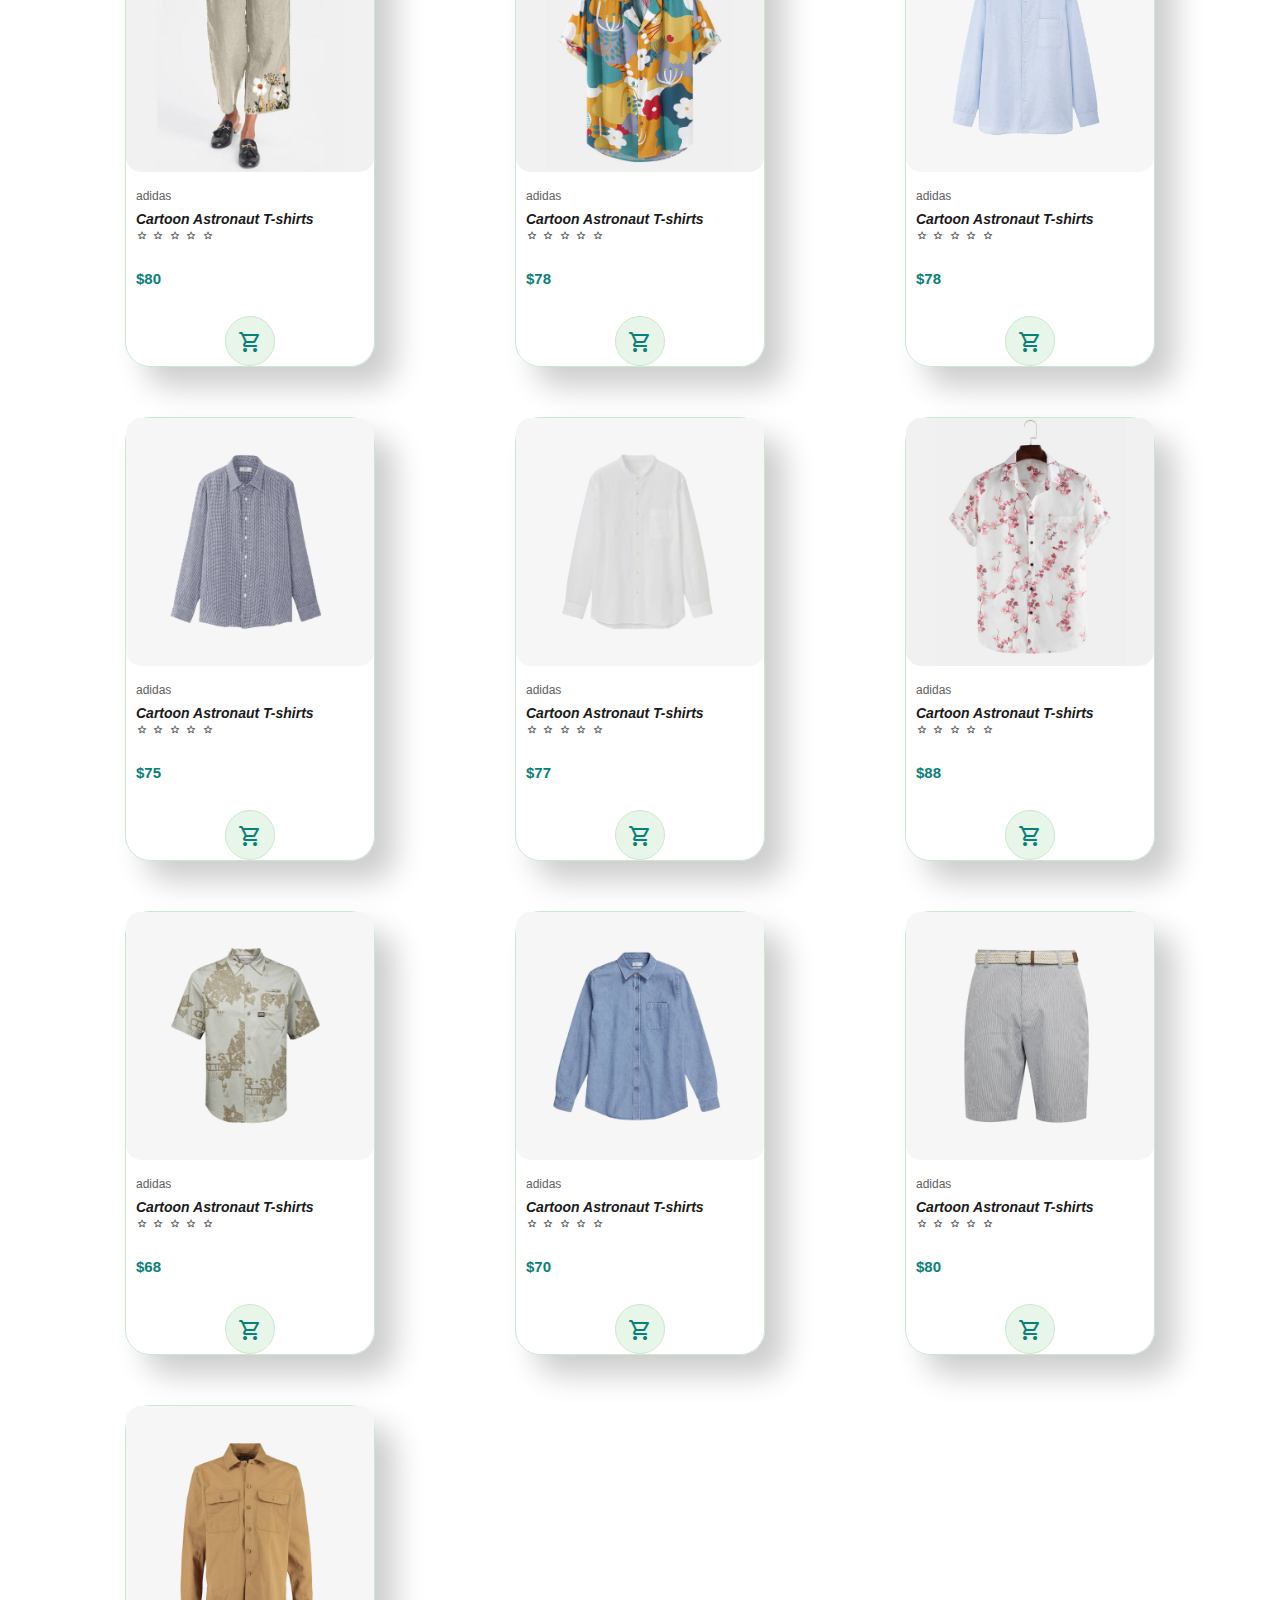
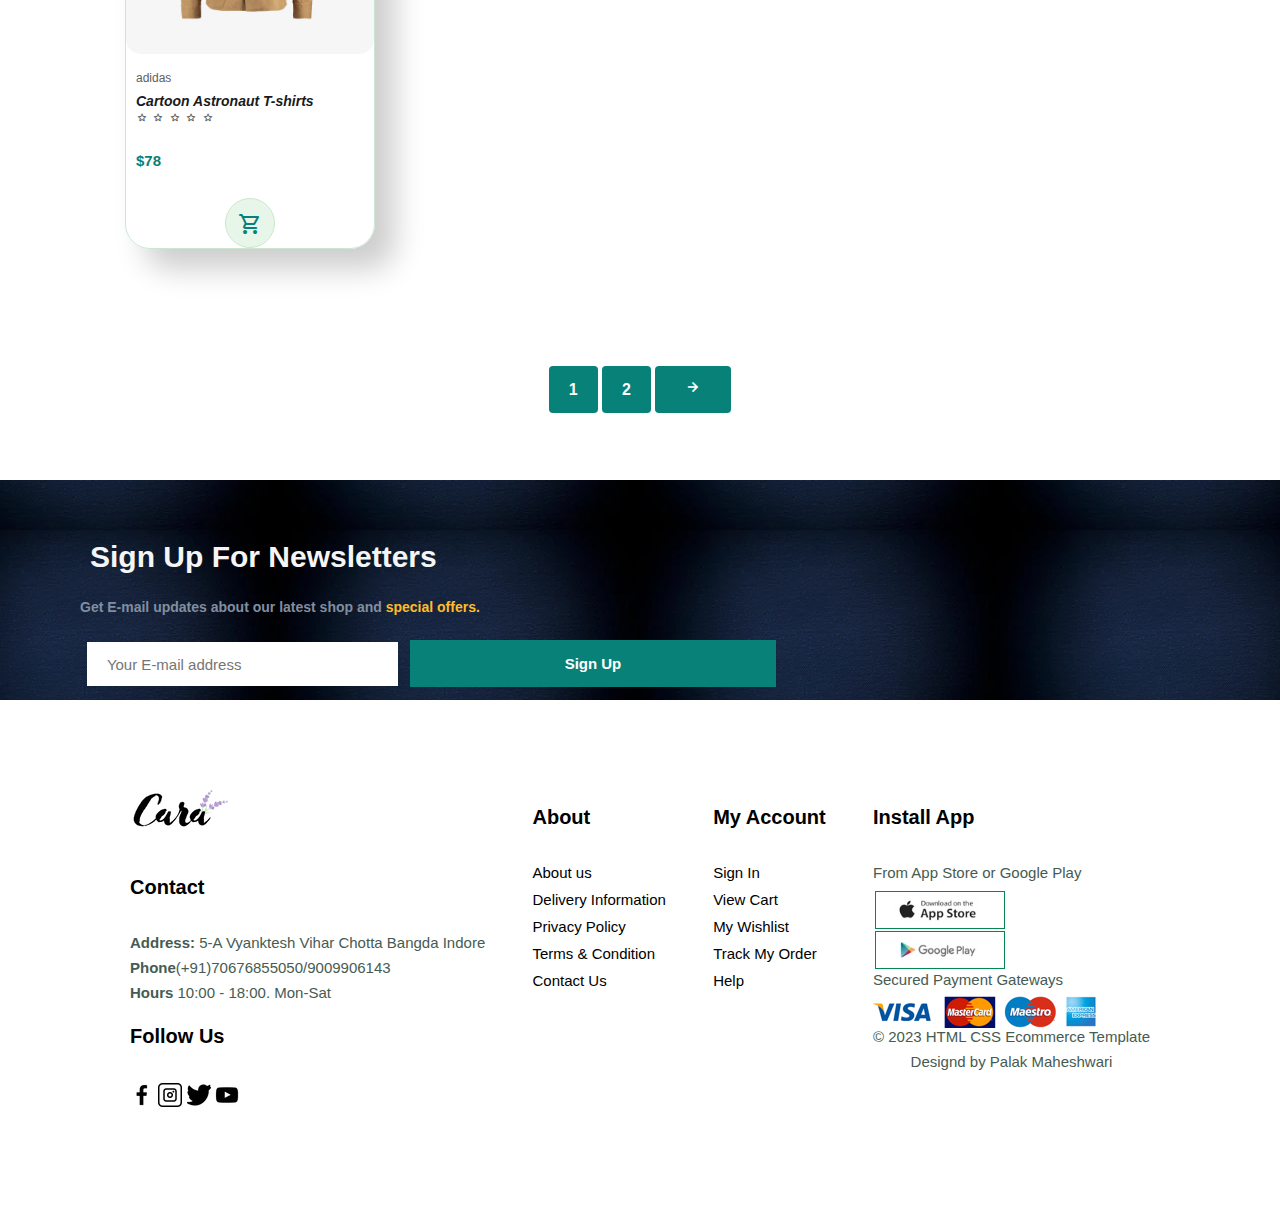
<file: shop.html>
<!DOCTYPE html>
<html lang="en">
<head>
    <meta charset="UTF-8">
    <meta http-equiv="X-UA-Compatible" content="IE=edge">
    <meta name="viewport" content="width=device-width, initial-scale=1.0">
    <title>ecommerce</title>
   <!-- css file -->
   <link rel="stylesheet" href="ecommerce.css">
   <link rel="stylesheet" href="index.html">
   

   <!-- Boostrap Link -->

   <link href="https://cdn.jsdelivr.net/npm/bootstrap@5.2.3/dist/css/bootstrap.min.css" rel="stylesheet" integrity="sha384-rbsA2VBKQhggwzxH7pPCaAqO46MgnOM80zW1RWuH61DGLwZJEdK2Kadq2F9CUG65" crossorigin="anonymous">
   <script src="https://cdn.jsdelivr.net/npm/bootstrap@5.2.3/dist/js/bootstrap.bundle.min.js" integrity="sha384-kenU1KFdBIe4zVF0s0G1M5b4hcpxyD9F7jL+jjXkk+Q2h455rYXK/7HAuoJl+0I4" crossorigin="anonymous"></script>

<!-- GOOGLE FONT LINK -->

<link rel="preconnect" href="https://fonts.googleapis.com">
<link rel="preconnect" href="https://fonts.gstatic.com" crossorigin>
<link href="https://fonts.googleapis.com/css2?family=League+Spartan&display=swap" rel="stylesheet">
    
<!-- icons -->
<link rel="stylesheet" href="https://fonts.googleapis.com/css2?family=Material+Symbols+Outlined:opsz,wght,FILL,GRAD@48,400,0,0" />

<link rel="stylesheet" href="https://fonts.googleapis.com/css2?family=Material+Symbols+Rounded:opsz,wght,FILL,GRAD@48,400,1,0" />


</head>

<body>
<!-- Header -->
    <section id="header">
        <a href="#"><img src="logo.png" alt="nf"></a>
        <div>
            <ul id="navbar">
            <li> <a  href="index.html">Home</a></li>
            <li> <a class ="active" href="shop.html">Shop</a></li>
            <li> <a href="blog.html">Blog</a></li>
            <li> <a href="about.html">About</a></li>
            <li> <a href="contact.html">Contact</a></li>
            <li> <a href="cart.html"><span class="material-symbols-outlined ">shopping_cart</span></a></li>
            <a href="#" id="close"><span class="material-symbols-outlined">
              close
              </span></a>
            </ul>
          
          </div>
          <div id="mobile">
           
            <a href="cart.html"><span class="material-symbols-outlined">shopping_cart</span></a>
            <span class="material-symbols-outlined">menu </span>
            
          </div>
    </section>
     <!-- Hero Section -->
    <section id="page-header" class="stayhome">
        <h2> <b>#stayhome</b> </h2>
        <p>Save more with coupons & up tp 70% off!</p>
       </section>
     <!-- New Morden Design -->
             <section id="product1" class="section-p1">
                 <div class="pro-container">
                    <div class="pro" onclick ="window.location.href='sproduct.html'">
                        <img src="images/products/p1.png" alt="nf">
                        <div class="des">
                          <span>adidas</span>
                          <h5><b> Cartoon Astronaut T-shirts</b></h5>
                          <div class="star">
                            <span class="material-symbols-rounded">
                              star
                              </span>
                              <span class="material-symbols-rounded">
                                star
                                </span>
                                <span class="material-symbols-rounded">
                                  star
                                  </span>
                                  <span class="material-symbols-rounded">
                                    star
                                    </span>
                                    <span class="material-symbols-rounded">
                                      star
                                      </span>
                          </div>
                          <h4>$78</h4>
                        </div>
                          <a href="#"><span class="material-symbols-rounded cart">
                            shopping_cart
                            </span></a>
                       
                    </div>
                    <div class="pro"  onclick ="window.location.href='sproduct.html'">
                      <img src="images/products/p2.png" alt="nf">
                      <div class="des">
                        <span>adidas</span>
                        <h5><b> Cartoon Astronaut T-shirts</b></h5>
                        <div class="star">
                          <span class="material-symbols-rounded">
                            star
                            </span>
                            <span class="material-symbols-rounded">
                              star
                              </span>
                              <span class="material-symbols-rounded">
                                star
                                </span>
                                <span class="material-symbols-rounded">
                                  star
                                  </span>
                                  <span class="material-symbols-rounded">
                                    star
                                    </span>
                        </div>
                        <h4>$75</h4>
                      </div>
                        <a href="#"><span class="material-symbols-rounded cart">
                          shopping_cart
                          </span></a>
                     
                  </div>
                  <div class="pro"  onclick ="window.location.href='sproduct.html'">
                    <img src="images/products/p3.png" alt="nf">
                    <div class="des">
                      <span>adidas</span>
                      <h5><b> Cartoon Astronaut T-shirts</b></h5>
                      <div class="star">
                        <span class="material-symbols-rounded">
                          star
                          </span>
                          <span class="material-symbols-rounded">
                            star
                            </span>
                            <span class="material-symbols-rounded">
                              star
                              </span>
                              <span class="material-symbols-rounded">
                                star
                                </span>
                                <span class="material-symbols-rounded">
                                  star
                                  </span>
                      </div>
                      <h4>$77</h4>
                    </div>
                      <a href="#"><span class="material-symbols-rounded cart">
                        shopping_cart
                        </span></a>
                   
                </div>
                <div class="pro"  onclick ="window.location.href='sproduct.html'">
                  <img src="images/products/p4.png" alt="nf">
                  <div class="des">
                    <span>adidas</span>
                    <h5><b> Cartoon Astronaut T-shirts</b></h5>
                    <div class="star">
                      <span class="material-symbols-rounded">
                        star
                        </span>
                        <span class="material-symbols-rounded">
                          star
                          </span>
                          <span class="material-symbols-rounded">
                            star
                            </span>
                            <span class="material-symbols-rounded">
                              star
                              </span>
                              <span class="material-symbols-rounded">
                                star
                                </span>
                    </div>
                    <h4>$88</h4>
                  </div>
                    <a href="#"><span class="material-symbols-rounded cart">
                      shopping_cart
                      </span></a>
                 
              </div>
              <div class="pro"  onclick ="window.location.href='sproduct.html'">
                <img src="images/products/p5.png" alt="nf">
                <div class="des">
                  <span>adidas</span>
                  <h5><b> Cartoon Astronaut T-shirts</b></h5>
                  <div class="star">
                    <span class="material-symbols-rounded">
                      star
                      </span>
                      <span class="material-symbols-rounded">
                        star
                        </span>
                        <span class="material-symbols-rounded">
                          star
                          </span>
                          <span class="material-symbols-rounded">
                            star
                            </span>
                            <span class="material-symbols-rounded">
                              star
                              </span>
                  </div>
                  <h4>$68</h4>
                </div>
                  <a href="#"><span class="material-symbols-rounded cart">
                    shopping_cart
                    </span></a>
               
            </div>
            <div class="pro"  onclick ="window.location.href='sproduct.html'">
              <img src="images/products/p6.png" alt="nf">
              <div class="des">
                <span>adidas</span>
                <h5><b> Cartoon Astronaut T-shirts</b></h5>
                <div class="star">
                  <span class="material-symbols-rounded">
                    star
                    </span>
                    <span class="material-symbols-rounded">
                      star
                      </span>
                      <span class="material-symbols-rounded">
                        star
                        </span>
                        <span class="material-symbols-rounded">
                          star
                          </span>
                          <span class="material-symbols-rounded">
                            star
                            </span>
                </div>
                <h4>$70</h4>
              </div>
                <a href="#"><span class="material-symbols-rounded cart">
                  shopping_cart
                  </span></a>
             
          </div>
          <div class="pro"  onclick ="window.location.href='sproduct.html'">
            <img src="images/products/p7.png" alt="nf">
            <div class="des">
              <span>adidas</span>
              <h5><b> Cartoon Astronaut T-shirts</b></h5>
              <div class="star">
                <span class="material-symbols-rounded">
                  star
                  </span>
                  <span class="material-symbols-rounded">
                    star
                    </span>
                    <span class="material-symbols-rounded">
                      star
                      </span>
                      <span class="material-symbols-rounded">
                        star
                        </span>
                        <span class="material-symbols-rounded">
                          star
                          </span>
              </div>
              <h4>$80</h4>
            </div>
              <a href="#"><span class="material-symbols-rounded cart">
                shopping_cart
                </span></a>
           
        </div>
        <div class="pro"  onclick ="window.location.href='sproduct.html'">
          <img src="images/products/p1.png" alt="nf">
          <div class="des">
            <span>adidas</span>
            <h5><b> Cartoon Astronaut T-shirts</b></h5>
            <div class="star">
              <span class="material-symbols-rounded">
                star
                </span>
                <span class="material-symbols-rounded">
                  star
                  </span>
                  <span class="material-symbols-rounded">
                    star
                    </span>
                    <span class="material-symbols-rounded">
                      star
                      </span>
                      <span class="material-symbols-rounded">
                        star
                        </span>
            </div>
            <h4>$78</h4>
          </div>
            <a href="#"><span class="material-symbols-rounded cart">
              shopping_cart
              </span></a>
         
              </div>
                <div class="pro"  onclick ="window.location.href='sproduct.html'">
                      <img src="images/products/n1.png" alt="nf">
                      <div class="des">
                        <span>adidas</span>
                        <h5><b> Cartoon Astronaut T-shirts</b></h5>
                        <div class="star">
                          <span class="material-symbols-rounded">
                            star
                            </span>
                            <span class="material-symbols-rounded">
                              star
                              </span>
                              <span class="material-symbols-rounded">
                                star
                                </span>
                                <span class="material-symbols-rounded">
                                  star
                                  </span>
                                  <span class="material-symbols-rounded">
                                    star
                                    </span>
                        </div>
                        <h4>$78</h4>
                      </div>
                        <a href="#"><span class="material-symbols-rounded cart">
                          shopping_cart
                          </span></a>
                     
                  </div>
                  <div class="pro" onclick ="window.location.href='sproduct.html'">
                    <img src="images/products/n2.png" alt="nf">
                    <div class="des">
                      <span>adidas</span>
                      <h5><b> Cartoon Astronaut T-shirts</b></h5>
                      <div class="star">
                        <span class="material-symbols-rounded">
                          star
                          </span>
                          <span class="material-symbols-rounded">
                            star
                            </span>
                            <span class="material-symbols-rounded">
                              star
                              </span>
                              <span class="material-symbols-rounded">
                                star
                                </span>
                                <span class="material-symbols-rounded">
                                  star
                                  </span>
                      </div>
                      <h4>$75</h4>
                    </div>
                      <a href="#"><span class="material-symbols-rounded cart">
                        shopping_cart
                        </span></a>
                   
                </div>
                <div class="pro"  onclick ="window.location.href='sproduct.html'">
                  <img src="images/products/n3.png" alt="nf">
                  <div class="des">
                    <span>adidas</span>
                    <h5><b> Cartoon Astronaut T-shirts</b></h5>
                    <div class="star">
                      <span class="material-symbols-rounded">
                        star
                        </span>
                        <span class="material-symbols-rounded">
                          star
                          </span>
                          <span class="material-symbols-rounded">
                            star
                            </span>
                            <span class="material-symbols-rounded">
                              star
                              </span>
                              <span class="material-symbols-rounded">
                                star
                                </span>
                    </div>
                    <h4>$77</h4>
                  </div>
                    <a href="#"><span class="material-symbols-rounded cart">
                      shopping_cart
                      </span></a>
                 
              </div>
              <div class="pro" onclick ="window.location.href='sproduct.html'">
                <img src="images/products/p4.png" alt="nf">
                <div class="des">
                  <span>adidas</span>
                  <h5><b> Cartoon Astronaut T-shirts</b></h5>
                  <div class="star">
                    <span class="material-symbols-rounded">
                      star
                      </span>
                      <span class="material-symbols-rounded">
                        star
                        </span>
                        <span class="material-symbols-rounded">
                          star
                          </span>
                          <span class="material-symbols-rounded">
                            star
                            </span>
                            <span class="material-symbols-rounded">
                              star
                              </span>
                  </div>
                  <h4>$88</h4>
                </div>
                  <a href="#"><span class="material-symbols-rounded cart">
                    shopping_cart
                    </span></a>
               
            </div>
            <div class="pro" onclick ="window.location.href='sproduct.html'">
              <img src="images/products/n4.png" alt="nf">
              <div class="des">
                <span>adidas</span>
                <h5><b> Cartoon Astronaut T-shirts</b></h5>
                <div class="star">
                  <span class="material-symbols-rounded">
                    star
                    </span>
                    <span class="material-symbols-rounded">
                      star
                      </span>
                      <span class="material-symbols-rounded">
                        star
                        </span>
                        <span class="material-symbols-rounded">
                          star
                          </span>
                          <span class="material-symbols-rounded">
                            star
                            </span>
                </div>
                <h4>$68</h4>
              </div>
                <a href="#"><span class="material-symbols-rounded cart">
                  shopping_cart
                  </span></a>
             
          </div>
          <div class="pro"  onclick ="window.location.href='sproduct.html'">
            <img src="images/products/n5.png" alt="nf">
            <div class="des">
              <span>adidas</span>
              <h5><b> Cartoon Astronaut T-shirts</b></h5>
              <div class="star">
                <span class="material-symbols-rounded">
                  star
                  </span>
                  <span class="material-symbols-rounded">
                    star
                    </span>
                    <span class="material-symbols-rounded">
                      star
                      </span>
                      <span class="material-symbols-rounded">
                        star
                        </span>
                        <span class="material-symbols-rounded">
                          star
                          </span>
              </div>
              <h4>$70</h4>
            </div>
              <a href="#"><span class="material-symbols-rounded cart">
                shopping_cart
                </span></a>
           
        </div>
        <div class="pro"  onclick ="window.location.href='sproduct.html'">
          <img src="images/products/n6.png" alt="nf">
          <div class="des">
            <span>adidas</span>
            <h5><b> Cartoon Astronaut T-shirts</b></h5>
            <div class="star">
              <span class="material-symbols-rounded">
                star
                </span>
                <span class="material-symbols-rounded">
                  star
                  </span>
                  <span class="material-symbols-rounded">
                    star
                    </span>
                    <span class="material-symbols-rounded">
                      star
                      </span>
                      <span class="material-symbols-rounded">
                        star
                        </span>
            </div>
            <h4>$80</h4>
          </div>
            <a href="#"><span class="material-symbols-rounded cart">
              shopping_cart
              </span></a>
         
      </div>
      <div class="pro"  onclick ="window.location.href='sproduct.html'">
        <img src="images/products/n7.png" alt="nf">
        <div class="des">
          <span>adidas</span>
          <h5><b> Cartoon Astronaut T-shirts</b></h5>
          <div class="star">
            <span class="material-symbols-rounded">
              star
              </span>
              <span class="material-symbols-rounded">
                star
                </span>
                <span class="material-symbols-rounded">
                  star
                  </span>
                  <span class="material-symbols-rounded">
                    star
                    </span>
                    <span class="material-symbols-rounded">
                      star
                      </span>
          </div>
          <h4>$78</h4>
        </div>
          <a href="#"><span class="material-symbols-rounded cart">
            shopping_cart
            </span></a>
       
    </div>
              </div>
            </section>
            <!-- Pagination -->
            <section id="pagination" class="section-p1">
              <a href="#">1</a>
              <a href="#">2</a>
              <a href="#"><span class="material-symbols-outlined">
                arrow_forward
                </span></a>
            </section>
        <!-- Sign Up for News Letter  -->
        <section id="newsletter" class="section-p1 section-m1">
          <div class="newstext">
            <h4>Sign Up For Newsletters</h4>
            <p>Get E-mail updates about our latest shop and <span>special offers.</span></p>
            <div class="form">
              <input type="text" placeholder=" Your E-mail address">
              <button class="normal">Sign Up</button>
            </div>

          </div>
        </section>
        <!-- Footer -->
        <footer class="section-p1">
          <div class="col">
            <img class="logo" src="logo.png" alt="">
            <h4>Contact</h4>
            <p> <strong>Address:</strong> 5-A Vyanktesh Vihar Chotta Bangda Indore </p>
            <p><Strong>Phone</Strong>(+91)70676855050/9009906143</p>
            <p><strong>Hours</strong> 10:00 - 18:00. Mon-Sat</p>
            <div class="follow">
              <h4>Follow Us</h4>
              <div class="follow-img">
                <img src="images/icons/facebook.png" alt="nf">
                <img src="images/icons/instagram.png" alt="nf">
                <img src="images/icons/twitter.png" alt="nf">
                <img src="images/icons/youtube.png" alt="nf">
              </div>
            </div>
          </div>

         <div class="col">
          <h4>About</h4>
          <a href="#">About us</a>
          <a href="#">Delivery Information</a>
          <a href="#">Privacy Policy</a>
          <a href="#">Terms & Condition</a>
          <a href="#">Contact Us</a>
         </div>
         <div class="col">
          <h4>My Account </h4>
          <a href="#">Sign In</a>
          <a href="#">View Cart</a>
          <a href="#">My Wishlist</a>
          <a href="#">Track My Order</a>
          <a href="#"> Help</a>
         </div>

         <div class="col install">
          <h4>Install App</h4>
          <p>From App Store or Google Play </p>
          <div class="row">
          <img  src="images/pay/app.png" alt="nf" width="400px" >
          <img src="images/pay/play.png" alt="nf">
        </div>
          <p>Secured Payment Gateways</p>
          <img src="images/pay/pay.png" alt="nf">
       
         <div class="copyright">
          <span><p>© 2023 HTML CSS Ecommerce Template</p>
            <p>Designd by Palak Maheshwari </p></span>
        </div>
        </footer>
   </body>
<script src="script.js"></script>
</html>
</file>
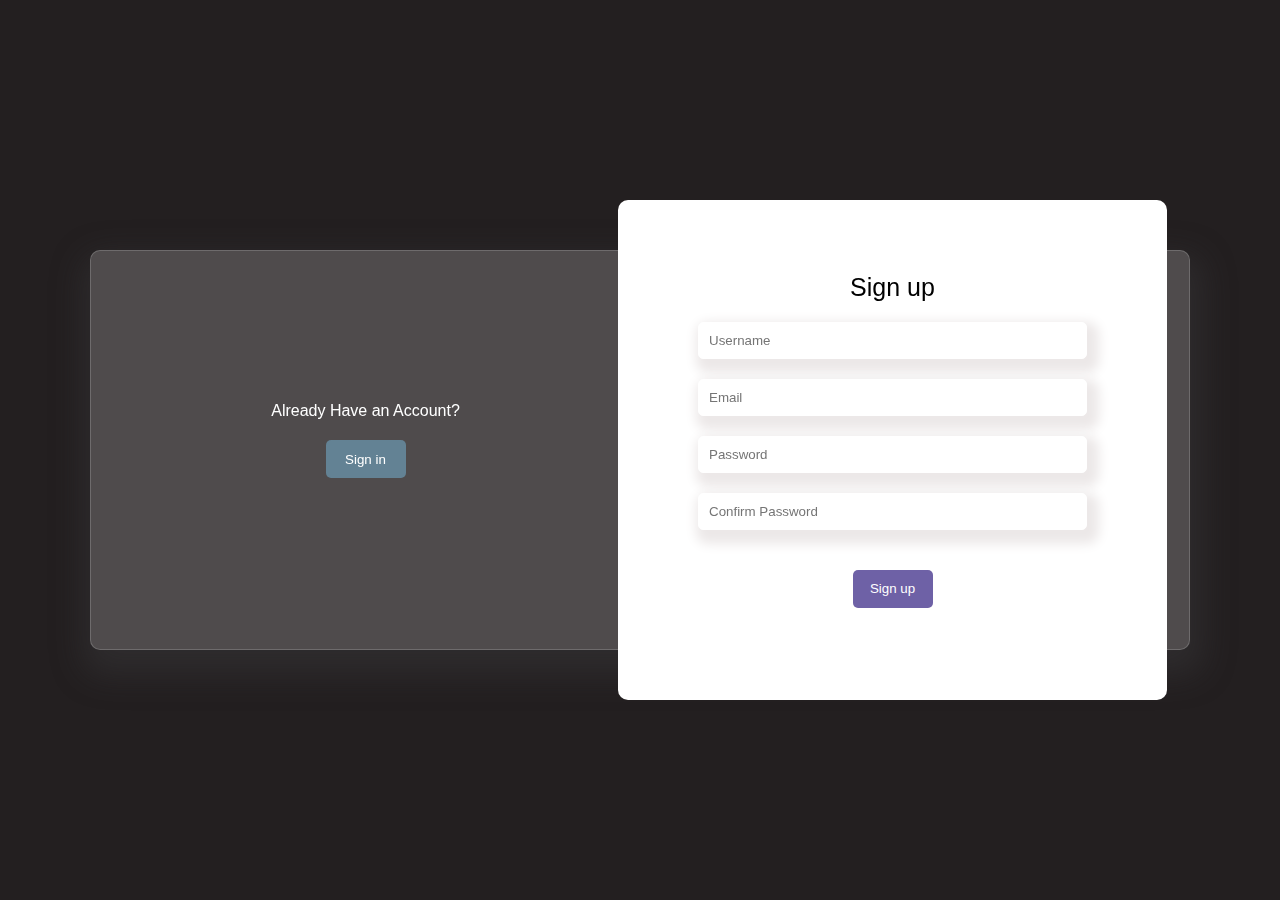
<file: signup.html>
<!DOCTYPE html>
<html lang="en">
<head>
    <meta charset="UTF-8">
    <meta http-equiv="X-UA-Compatible" content="IE=edge">
    <meta name="viewport" content="width=device-width, initial-scale=1.0">
    <!-- Css Link -->
    <link rel="stylesheet" href="signup.css">
    <!-- Boostrap Link -->

   <link href="https://cdn.jsdelivr.net/npm/bootstrap@5.2.3/dist/css/bootstrap.min.css" rel="stylesheet" integrity="sha384-rbsA2VBKQhggwzxH7pPCaAqO46MgnOM80zW1RWuH61DGLwZJEdK2Kadq2F9CUG65" crossorigin="anonymous">
   <script src="https://cdn.jsdelivr.net/npm/bootstrap@5.2.3/dist/js/bootstrap.bundle.min.js" integrity="sha384-kenU1KFdBIe4zVF0s0G1M5b4hcpxyD9F7jL+jjXkk+Q2h455rYXK/7HAuoJl+0I4" crossorigin="anonymous"></script>

   <!-- GOOGLE FONT LINK -->

<link rel="preconnect" href="https://fonts.googleapis.com">
<link rel="preconnect" href="https://fonts.gstatic.com" crossorigin>
<link href="https://fonts.googleapis.com/css2?family=League+Spartan&display=swap" rel="stylesheet">
 <title>Document</title>
</head>
 <body>
        <div class="container">
          <div class="mainBox">
                <div class="centeredBox">
                    <div class="loginBoxVisibility" id="loginBox">
                        <div class="loginBox">
                            <div>
                                Already Have an Account?
                            </div>
                            <div class="btnBox">
                                <button class="btn" id="signinBtn">Sign in</button>
                            </div>
                        </div>
                    </div>
                    <div class="loginForm" id="loginFormm">
                        <div class="mainLoginBox">
                            <div class="loginVisibility" id="loginVisibility">
                                <div class="loginTitle">
                                    Sign in
                                </div>
                                <div class="loginFormInput">
                                    <div class="input">
                                     <input placeholder="Email or Username" />
                                    </div>
    
                                    <div class="input">
                                        <input placeholder="Password" type="password" />
                                    </div>
                                </div>
                                <div class="btnBox">
                                    <button class="LoginBtn">Sign in</button>
                                </div>
                            </div>
    
                        </div>
    
                    </div>
                    <div class="fakeSignupDiv" id="fakeSignupDiv"></div>
                    <div class="fakeSigninDiv" id="fakeSigninDiv"></div>
                    <div class="signupBoxVisibility" id="signupBox">
                        <div class="signupBox">
                            <div>
                                Don't Have an Account?
                            </div>
                            <div class="btnBox">
                                <button class="btn" id="signupBtn">Sign up</button>
                            </div>
                        </div>
                    </div>
                    <div class="signupForm" id="signupFormm">
                        <div class="mainSignupBox">
                            <div class="signupVisibility" id="signupVisibility">
                                <div class="signupTitle">
                                    Sign up
                                </div>
                                <div class="signupFormInput">
                                    <div class="input">
                                        <input placeholder="Username" />
                                    </div>
                                    <div class="input">
                                        <input placeholder="Email" />
                                    </div>
                                    <div class="input">
                                        <input placeholder="Password" />
                                    </div>
                                    <div class="input">
                                        <input placeholder="Confirm Password" >
                                    </div>
                                </div>
                                <div class="btnBox">
                                    <button class="signupBtn">Sign up</button>
                                </div>
                            </div>
                        </div>
                    </div>
                </div>
            </div>
        </div>
        </div>
    </body>
    <script src="script.js"></script>


</html>
</file>
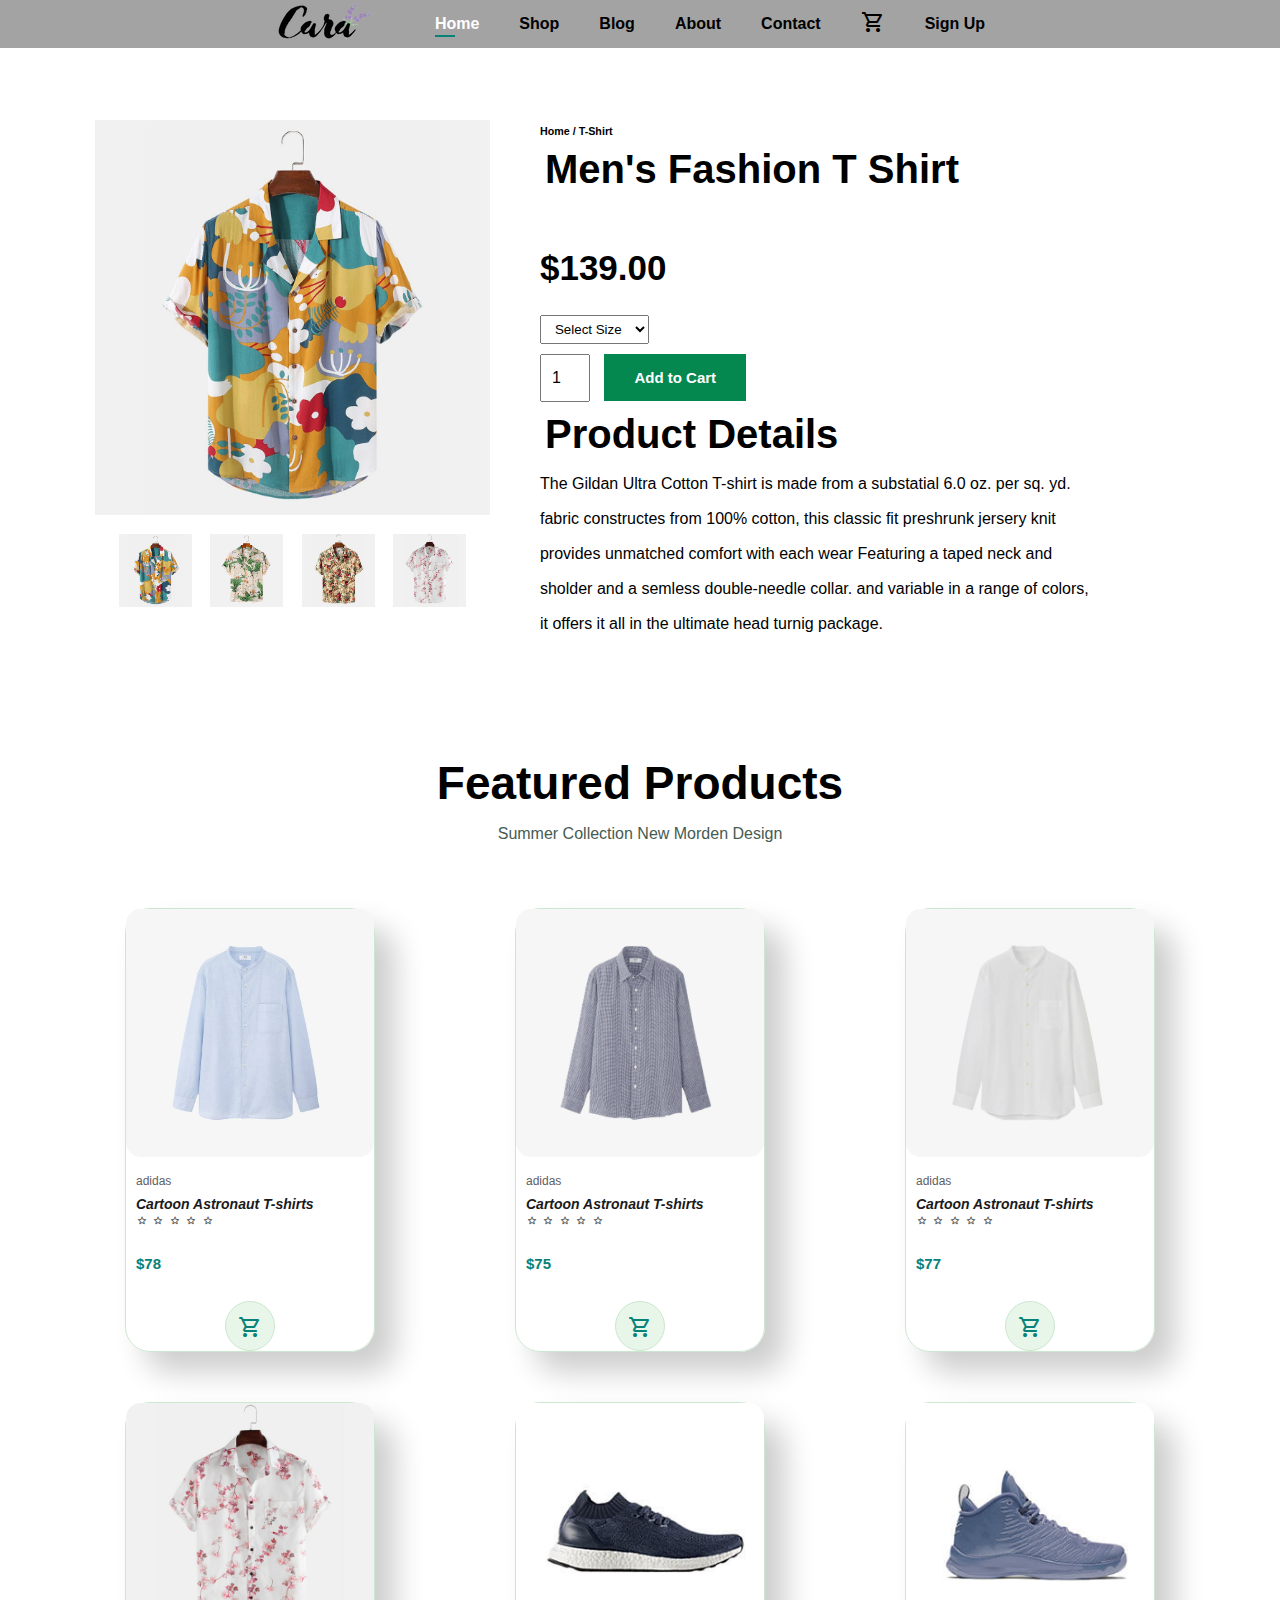
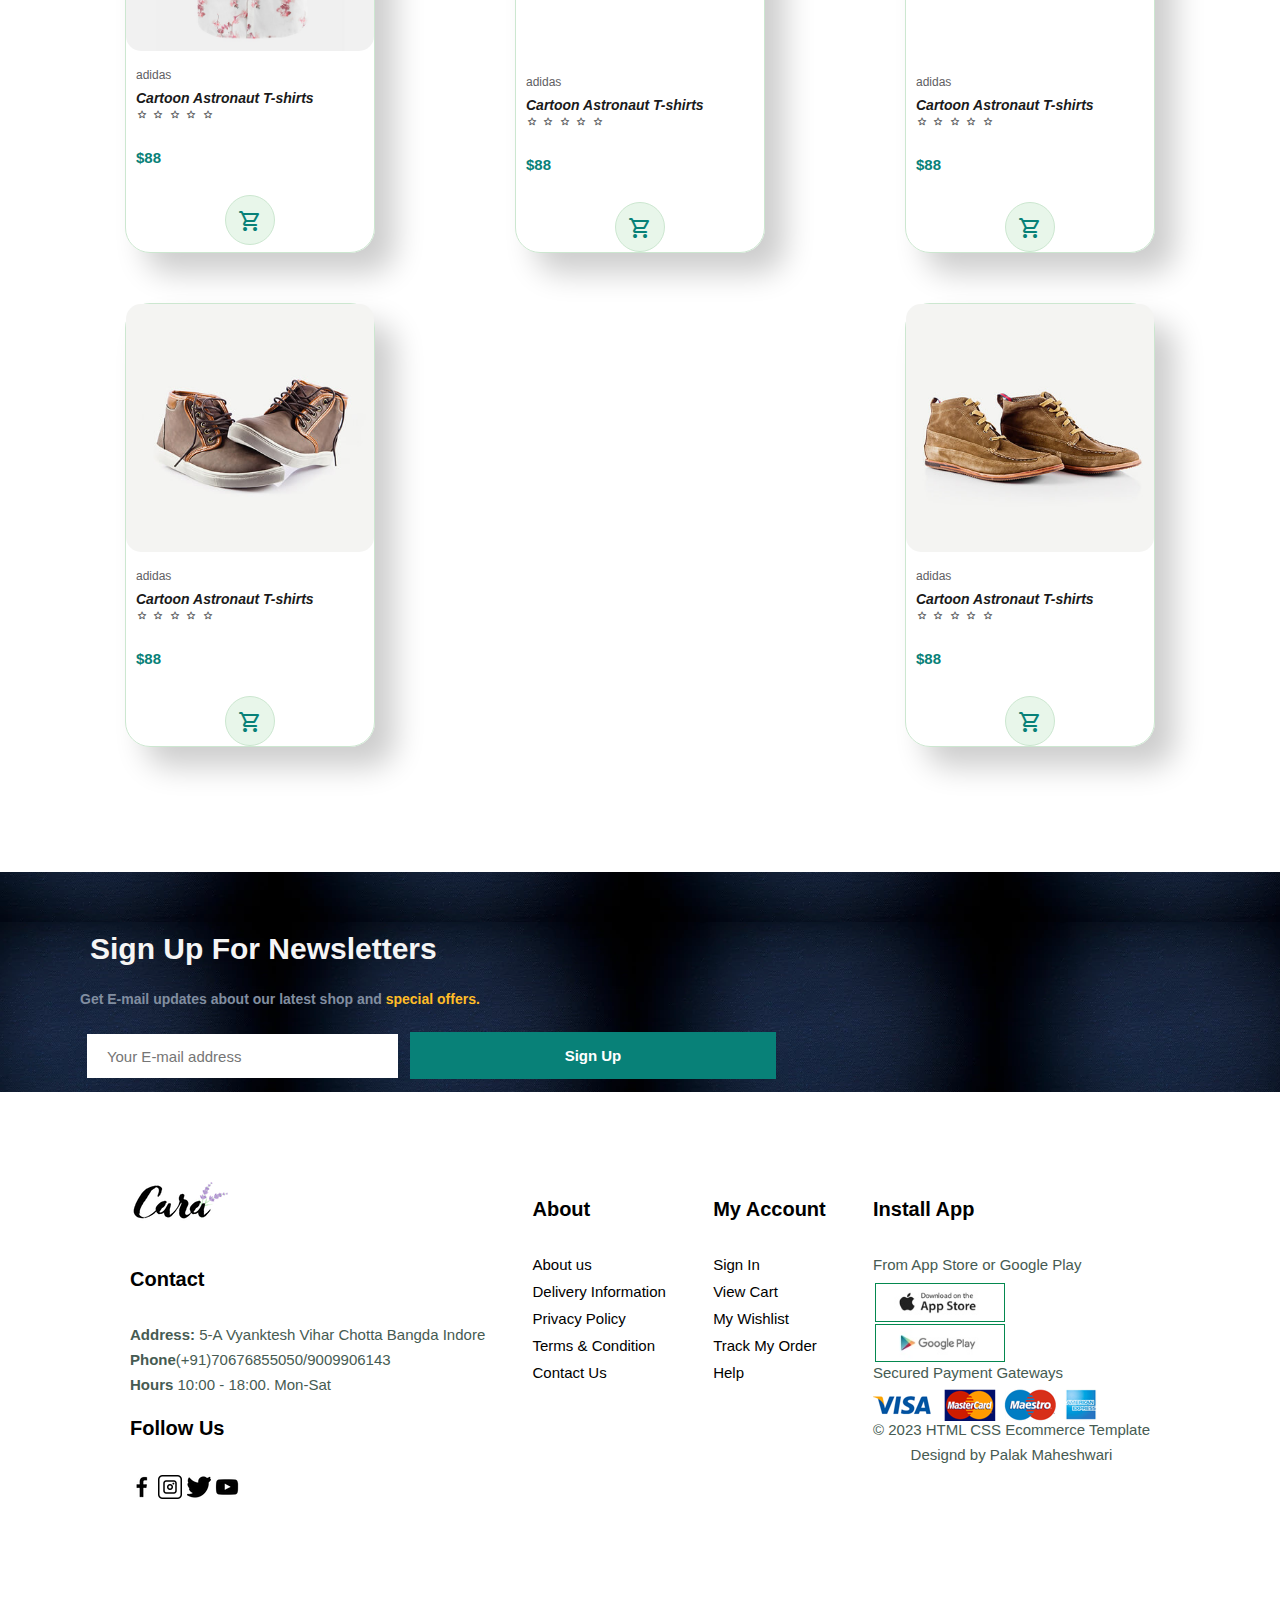
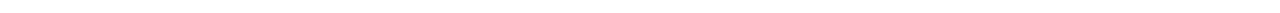
<file: sproduct.html>
<!DOCTYPE html>
<html lang="en">

<head>
  <meta charset="UTF-8">
  <meta http-equiv="X-UA-Compatible" content="IE=edge">
  <meta name="viewport" content="width=device-width, initial-scale=1.0">
  <title>ecommerce</title>

  <!-- Css Link -->

  <link rel="stylesheet" href="ecommerce.css">
  <link rel="stylesheet" href="index.html">

  <!-- Boostrap Link -->

  <link href="https://cdn.jsdelivr.net/npm/bootstrap@5.2.3/dist/css/bootstrap.min.css" rel="stylesheet"
    integrity="sha384-rbsA2VBKQhggwzxH7pPCaAqO46MgnOM80zW1RWuH61DGLwZJEdK2Kadq2F9CUG65" crossorigin="anonymous">
  <script src="https://cdn.jsdelivr.net/npm/bootstrap@5.2.3/dist/js/bootstrap.bundle.min.js"
    integrity="sha384-kenU1KFdBIe4zVF0s0G1M5b4hcpxyD9F7jL+jjXkk+Q2h455rYXK/7HAuoJl+0I4"
    crossorigin="anonymous"></script>

  <!-- GOOGLE FONT LINK -->

  <link rel="preconnect" href="https://fonts.googleapis.com">
  <link rel="preconnect" href="https://fonts.gstatic.com" crossorigin>
  <link href="https://fonts.googleapis.com/css2?family=League+Spartan&display=swap" rel="stylesheet">

  <!-- icons -->
  <link rel="stylesheet"
    href="https://fonts.googleapis.com/css2?family=Material+Symbols+Outlined:opsz,wght,FILL,GRAD@48,400,0,0" />

  <link rel="stylesheet"
    href="https://fonts.googleapis.com/css2?family=Material+Symbols+Rounded:opsz,wght,FILL,GRAD@48,400,1,0" />

</head>

<body>

  <section id="header">
    <span><a href="#"><img src="logo.png" alt="nf"></a></span>
    <div>
      <ul id="navbar">
        <li> <a class="active" href="index.html">Home</a></li>
        <li> <a href="shop.html">Shop</a></li>
        <li> <a href="blog.html">Blog</a></li>
        <li> <a href="about.html">About</a></li>
        <li> <a href="contact.html">Contact</a></li>
        <li> <a href="cart.html"><span class="material-symbols-outlined ">shopping_cart</span></a></li>
        <li><a href="signup.html">Sign Up</a></li>
        <a href="#" id="close"><span class="material-symbols-outlined"> 
            close
          </span></a>
      </ul>
    </div>
    <div id="mobile">
      <!-- <span  style=" padding-left: 600px;"class="material-symbols-outlined ">shopping_cart</span> -->
      <span style=" padding-left: 500px; "  class="material-symbols-outlined">
        menu
         </span>
      </div>
  
  </section>
      <!-- Product Details  -->
  <section id="prodetails" class="section-p1">
    <div class="single-pro-image">
      <img id="MainImg" src="images/products/p1.png" alt="nf" width="100%">
      <div class="small-img-group">
        <div class="small-img-col">
          <img src="images/products/p1.png" alt="nf" width="100%" class="small-img">
        </div>
        <div class="small-img-col">
          <img src="images/products/p2.png" alt="nf" width="100%" class="small-img">
        </div>
        <div class="small-img-col">
          <img src="images/products/p3.png" alt="nf" width="100%" class="small-img">
        </div>
        <div class="small-img-col">
          <img src="images/products/p4.png" alt="nf" width="100%" class="small-img">
        </div>
      </div>
    </div>
    <div class="single-pro-details">
      <h6>Home / T-Shirt</h6>
      <h4>Men's Fashion T Shirt</h4>
      <h2> <b>$139.00</b> </h2>
      <select class="select">
        <option>Select Size</option>
        <option>XL</option>
        <option>XXL</option>
        <option>Small</option>
        <option>Large</option>
      </select>
      <input type="number" value="1">
      <button class="normal">Add to Cart</button>
      <h4> <b>Product Details</b> </h4>
      <span>The Gildan Ultra Cotton T-shirt is made from a substatial 6.0 oz. per sq. yd. fabric constructes from 100%
        cotton, this classic fit preshrunk jersery knit provides unmatched comfort with each wear Featuring a taped neck
        and sholder and a semless double-needle collar. and variable in a range of colors, it offers it all in the
        ultimate head turnig package.</span>
    </div>
  </section>
  <!-- Fetured Products -->
  <section id="product1" class="section-p1">
    <h2> <b>Featured Products</b> </h2>
    <p>Summer Collection New Morden Design</p>
    <div class="pro-container">
      <div class="pro">
        <img src="images/products/n1.png" alt="nf">
        <div class="des">
          <span>adidas</span>
          <h5><b> Cartoon Astronaut T-shirts</b></h5>
          <div class="star">
            <span class="material-symbols-rounded">
              star
            </span>
            <span class="material-symbols-rounded">
              star
            </span>
            <span class="material-symbols-rounded">
              star
            </span>
            <span class="material-symbols-rounded">
              star
            </span>
            <span class="material-symbols-rounded">
              star
            </span>
          </div>
          <h4>$78</h4>
        </div>
        <a href="#"><span class="material-symbols-rounded cart">
            shopping_cart
          </span></a>

      </div>
      <div class="pro">
        <img src="images/products/n2.png" alt="nf">
        <div class="des">
          <span>adidas</span>
          <h5><b> Cartoon Astronaut T-shirts</b></h5>
          <div class="star">
            <span class="material-symbols-rounded">
              star
            </span>
            <span class="material-symbols-rounded">
              star
            </span>
            <span class="material-symbols-rounded">
              star
            </span>
            <span class="material-symbols-rounded">
              star
            </span>
            <span class="material-symbols-rounded">
              star
            </span>
          </div>
          <h4>$75</h4>
        </div>
        <a href="#"><span class="material-symbols-rounded cart">
            shopping_cart
          </span></a>

      </div>
      <div class="pro">
        <img src="images/products/n3.png" alt="nf">
        <div class="des">
          <span>adidas</span>
          <h5><b> Cartoon Astronaut T-shirts</b></h5>
          <div class="star">
            <span class="material-symbols-rounded">
              star
            </span>
            <span class="material-symbols-rounded">
              star
            </span>
            <span class="material-symbols-rounded">
              star
            </span>
            <span class="material-symbols-rounded">
              star
            </span>
            <span class="material-symbols-rounded">
              star
            </span>
          </div>
          <h4>$77</h4>
        </div>
        <a href="#"><span class="material-symbols-rounded cart">
            shopping_cart
          </span></a>

      </div>
      <div class="pro">
        <img src="images/products/p4.png" alt="nf">
        <div class="des">
          <span>adidas</span>
          <h5><b> Cartoon Astronaut T-shirts</b></h5>
          <div class="star">
            <span class="material-symbols-rounded">
              star
            </span>
            <span class="material-symbols-rounded">
              star
            </span>
            <span class="material-symbols-rounded">
              star
            </span>
            <span class="material-symbols-rounded">
              star
            </span>
            <span class="material-symbols-rounded">
              star
            </span>
          </div>
          <h4>$88</h4>
        </div>
        <a href="#"><span class="material-symbols-rounded cart">
            shopping_cart
          </span></a>

      </div>
      <div class="pro">
        <img src="images/products/1.jpg" alt="nf">
        <div class="des">
          <span>adidas</span>
          <h5><b> Cartoon Astronaut T-shirts</b></h5>
          <div class="star">
            <span class="material-symbols-rounded">
              star
            </span>
            <span class="material-symbols-rounded">
              star
            </span>
            <span class="material-symbols-rounded">
              star
            </span>
            <span class="material-symbols-rounded">
              star
            </span>
            <span class="material-symbols-rounded">
              star
            </span>
          </div>
          <h4>$88</h4>
        </div>
        <a href="#"><span class="material-symbols-rounded cart">
            shopping_cart
          </span></a>

      </div>
      <div class="pro">
        <img src="images/products/2.jpg" alt="nf">
        <div class="des">
          <span>adidas</span>
          <h5><b> Cartoon Astronaut T-shirts</b></h5>
          <div class="star">
            <span class="material-symbols-rounded">
              star
            </span>
            <span class="material-symbols-rounded">
              star
            </span>
            <span class="material-symbols-rounded">
              star
            </span>
            <span class="material-symbols-rounded">
              star
            </span>
            <span class="material-symbols-rounded">
              star
            </span>
          </div>
          <h4>$88</h4>
        </div>
        <a href="#"><span class="material-symbols-rounded cart">
            shopping_cart
          </span></a>

      </div>
      <div class="pro">
        <img src="images/products/5.jpg" alt="nf">
        <div class="des">
          <span>adidas</span>
          <h5><b> Cartoon Astronaut T-shirts</b></h5>
          <div class="star">
            <span class="material-symbols-rounded">
              star
            </span>
            <span class="material-symbols-rounded">
              star
            </span>
            <span class="material-symbols-rounded">
              star
            </span>
            <span class="material-symbols-rounded">
              star
            </span>
            <span class="material-symbols-rounded">
              star
            </span>
          </div>
          <h4>$88</h4>
        </div>
        <a href="#"><span class="material-symbols-rounded cart">
            shopping_cart
          </span></a>

      </div>
      <div class="pro">
        <img src="images/products/7.jpg" alt="nf">
        <div class="des">
          <span>adidas</span>
          <h5><b> Cartoon Astronaut T-shirts</b></h5>
          <div class="star">
            <span class="material-symbols-rounded">
              star
            </span>
            <span class="material-symbols-rounded">
              star
            </span>
            <span class="material-symbols-rounded">
              star
            </span>
            <span class="material-symbols-rounded">
              star
            </span>
            <span class="material-symbols-rounded">
              star
            </span>
          </div>
          <h4>$88</h4>
        </div>
        <a href="#"><span class="material-symbols-rounded cart">
            shopping_cart
          </span></a>

      </div>
  </section>
  <!-- Sign Up for News Letter  -->
  <section id="newsletter" class="section-p1 section-m1">
    <div class="newstext">
      <h4>Sign Up For Newsletters</h4>
      <p>Get E-mail updates about our latest shop and <span>special offers.</span></p>
      <div class="form">
        <input type="text" placeholder=" Your E-mail address">
        <button class="normal">Sign Up</button>
      </div>

    </div>
  </section>
  <!-- Footer -->
  <footer class="section-p1">
    <div class="col">
      <img class="logo" src="logo.png" alt="">
      <h4>Contact</h4>
      <p> <strong>Address:</strong> 5-A Vyanktesh Vihar Chotta Bangda Indore </p>
      <p><Strong>Phone</Strong>(+91)70676855050/9009906143</p>
      <p><strong>Hours</strong> 10:00 - 18:00. Mon-Sat</p>
      <div class="follow">
        <h4>Follow Us</h4>
        <div class="follow-img">
          <img src="images/icons/facebook.png" alt="nf">
          <img src="images/icons/instagram.png" alt="nf">
          <img src="images/icons/twitter.png" alt="nf">
          <img src="images/icons/youtube.png" alt="nf">
        </div>
      </div>
    </div>

    <div class="col">
      <h4>About</h4>
      <a href="#">About us</a>
      <a href="#">Delivery Information</a>
      <a href="#">Privacy Policy</a>
      <a href="#">Terms & Condition</a>
      <a href="#">Contact Us</a>
    </div>

    <div class="col">
      <h4>My Account </h4>
      <a href="#">Sign In</a>
      <a href="#">View Cart</a>
      <a href="#">My Wishlist</a>
      <a href="#">Track My Order</a>
      <a href="#"> Help</a>
    </div>

    <div class="col install">
      <h4>Install App</h4>
      <p>From App Store or Google Play </p>
      <div class="row">
        <img src="images/pay/app.png" alt="nf" width="400px">
        <img src="images/pay/play.png" alt="nf">
      </div>
      <p>Secured Payment Gateways</p>
      <img src="images/pay/pay.png" alt="nf">

      <div class="copyright">
        <p>© 2023 HTML CSS Ecommerce Template</p>
        <p>Designd by Palak Maheshwari </p>
      </div>
  </footer>

  <script>
    const MainImg = document.getElementById("MainImg");
    const smallimg = document.getElementsByClassName("small-img");

    smallimg[0].onclick = function () {
      MainImg.src = smallimg[0].src;
    }
    smallimg[1].onclick = function () {
      MainImg.src = smallimg[1].src;
    }
    smallimg[2].onclick = function () {
      MainImg.src = smallimg[2].src;
    }
    smallimg[3].onclick = function () {
      MainImg.src = smallimg[3].src;
    }
    console
  </script>


</body>
<script src="script.js"></script>

</html>
</file>
<file: ecommerce.css>
@import url('https://fonts.googleapis.com/css2?family=League+Spartan&display=swap');
* {
  margin: 0;
  padding: 0;
  box-sizing: border-box;
  font-family: 'spartan', sans-serif;
}
h1 {
  font-size: 50px;
  line-height: 65px;
  color: black;
}
h2 {
  font-size: 46px;
  line-height: 54px;
  color: black;
}
h1 {
  font-size: 50px;
  line-height: 65px;
  color: black;
}
h4 {
  /* font-size: 46px; */
  line-height: 54px;
  color: black;
}
h5 {
  color: black;
}
p {
  font-size: 16px;
  color: #465b52;
  margin: 15px 0 20px 0;
}
.section-p1 {
  padding: 40px 80px;
} 
.section-m1 {
  margin: 40px 0;
}
button.normal {
  font-size: 15px;
  font-weight: 600;
  padding: 15px 30px;
  color: black;
  background-color: white;
  /* border-radius: 5px; */
  cursor: pointer;
  border: none;
  outline: none;
  transition: 0.2s;
}
body {
  width: 100%;
}
#header {
  display: flex;
  align-items: center;
  justify-content: center;
  padding: 2px 10px;
  background: rgb(163, 163, 163);
  /* box-shadow: 0 5px 15px black; */
  width: 100%;
  position: fixed;
  top: 0;
  left: 0;
  z-index: 999;
}
#navbar {
  display: flex;
  align-items: center;
  justify-content: center;
}

#navbar li {
  list-style: none;
  padding: 0 20px;
  position: relative;
}
#navbar li a {
  text-decoration: none;
  font-size: 16px;
  font-weight: 600;
  color: black;
  transition: 0.3s ease;
}
#navbar li a:hover {
  color: #088178;
}
#navbar li a:hover,
#navbar li a.active {
  color: white;
}
#navbar li a.active::after,
#navbar li a:hover::after {
  content: "";
  width: 20px;
  height: 2px;
  background: #088178;
  position: absolute;
  bottom: -4px;
  left: 20px;
}
#mobile {
  display: none;
  align-items: center;
}
#hero {
  background-image: url("images/hero/bg.png");
  height: 100vh;
  width: 100%;
  background-size: cover;
  background-position: top 25% right 0;
  /* background: #E3E6F3; */
  padding: 0 80px;
  display: flex;
  flex-direction: column;
  align-items: flex-start;
  justify-content: center;
}
#hero h4 {
  padding-bottom: 15px;
}
#hero h1 {
  padding-bottom: 15px;
  color: #088178;
}
#hero {
  cursor: pointer;
  font-size: 15px;
  font-weight: 700;
}
#hero button:hover {
  background-color: black;
  color: white;
}
#hero button {
  background-color: rgb(189, 183, 183);
}

/* Features */
#feature {
  display: flex;
  align-items: center;
  justify-content: space-between;
  flex-wrap: wrap;
}
#feature .fe-box {
  width: 180px;
  text-align: center;
  padding: 25px 15px;
  box-shadow: 5px 5px 5px rgb(183, 183, 183);
  border: 1px solid #cce7d0;
  border-radius: 4px;
  margin: 15px 0;
}
#feature .fe-box:hover {
  box-shadow: 10px 10px 54px rgb(70, 62, 222, 0.1);
}
#feature .fe-box h6 {
  display: inline-block;
  line-height: 1;
  border-radius: 4px;
  color: #088178;
  background-color: #fac4d0;
  padding: 15px 15px 15px 15px;
}
#feature .fe-box:nth-child(2) h6 {
  background-color: #abea87;
  color: #194102;
}
#feature .fe-box:nth-child(3) h6 {
  background-color: #97d5ef;
  color: #010b0f;
}
#feature .fe-box:nth-child(4) h6 {
  background-color: #f486f4;
  color: #9e099e;
}
#feature .fe-box:nth-child(5) h6 {
  background-color: #fc7d7d;
  color: #ae0505;
}
#feature .fe-box:nth-child(6) h6 {
  background-color: rgb(231, 231, 123);
  color: rgb(114, 114, 1);
}

#feature .fe-box img {
  width: 100%;
  margin-bottom: 10px;
}

/* Products  */
#product1 {
  text-align: center;
}
#product1 .pro-container {
  display: flex;
  justify-content: space-between;
  padding: 20px;
  flex-wrap: wrap;
}
#product1 .pro {
  width: 20%;
  min-width: 250px;
  padding: 10px 12 px;
  border: 1px solid #cce7d0;
  border-radius: 25px;
  cursor: pointer;
  box-shadow: 20px 20px 30px rgb(0, 0, 0, 0.2);
  margin: 25px;
  transition: 0.2s ease;
  position: relative;
}
#product1 .pro img {
  width: 100%;
  border-radius: 15px;
}
#product1 .pro:hover {
  box-shadow: 20px 20px 30px rgb(0, 0, 0, 0.6);
}
#product1 .pro .des {
  text-align: start;
  padding: 10px;
}
#product1 .pro .des span {
  color: #606063;
  font-size: 12px;
}
#product1 .pro .des h5 {
  padding-top: 7px;
  color: #1a1a1a;
  font-size: 14px;
  font-style: italic;
}
#product1 .pro .des i {
  font-size: 12px;
  color: rgb(243, 163, 26);
}
#product1 .pro .des h4 {
  padding-top: 7px;
  font-size: 15px;
  font-weight: 700;
  color: #088178;
}
#product1 .pro .cart {
  width: 50px;
  height: 50px;
  line-height: 50px;
  border-radius: 50px;
  background-color: #e8f6ea;
  color: #088178;
  border: 1px solid #cce7d0;
}
#banner {
  align-items: center;
  justify-content: center;
  text-align: center;
  background-image: url("images/banner/b1.png");
  width: 100%;
  height: 250px;
  background-size: cover;
  background-position: center;
}
#banner h4 {
  color: whitesmoke;
  font-size: 25px;
  padding: 15px;
}
#banner h2 {
  color: white;
  font-size: 50px;
  padding: 10pxkm;
}
#banner h2 span {
  color: red;
}
#banner button:hover {
  background-color: #04884f;
  color: white;
}
#sm-banner .banner-box {
  align-items: center;
  justify-content: center;
  align-items: flex-start;
  background-image: url("images/banner/b4.png");
  width: 600px;
  height: 50vh;
  background-size: cover;
  background-position: center;
  padding: 30px;
}
#sm-banner {
  display: flex;
  justify-content: space-between;
  flex-wrap: wrap;
  margin: 77px;
  padding: 5px;
}
#sm-banner h4 {
  color: white;
  font-size: 20px;
  font-weight: 500;
}
#sm-banner h2 {
  color: black;
  font-weight: 900;
}
#sm-banner span {
  color: white;
  font-size: 15px;
  font-weight: 500;
  padding-bottom: 15px;
}
.white {
  font-size: 15px;
  font-weight: 600;
  padding: 10px 30px;
  color: red;
  background-color: white;
  border-radius: 5px;
  cursor: pointer;
  border: none;
  outline: none;
  transition: 0.2s;
  display: flex;
  margin: 15px;
}
#sm-banner .white:hover {
  background-color: black;

  border: 1px solid black;
}
#sm-banner .banner-box1 {
  background-image: url("images/banner/b2.png");
}
#banner3 {
  display: flex;
  justify-content: space-between;
  flex-wrap: wrap;
  padding: 0 80px;
}
#banner3 .banner-box {
  align-items: center;
  justify-content: center;
  align-items: flex-start;
  background-image: url("images/banner/b6.png");
  min-width: 30%;
  height: 30vh;
  background-size: cover;
  background-position: center;
  padding: 20px;
  margin-bottom: 20px;
}
#b3 {
  color: black;
}

#banner3 .banner-box2 {
  background-image: url("images/banner/b7.png");
}

#banner3 .banner-box3 {
  background-image: url("images/banner/b8.jpg");
}
#banner3 h2 {
  font-weight: 1000;
  font-size: 22px;
  color: white;
}
#banner3 h3 {
  font-weight: 1000;
  font-size: 15px;
  color: rgba(96, 2, 2, 0.865);
}
/* News Letter */
#newsletter {
  display: flex;
  justify-content: space-between;
  flex-wrap: wrap;
  align-items: center;
  /* background-repeat: no-repeat; */
  background-position: 30% 50px;
  /* background-color: #010c1c; */
  background-image: url("images/banner/b9.png");
  width: 100%;
  height: 220px;
}
#newsletter h4 {
  font-size: 30px;
  font-weight: 700;
  color: whitesmoke;
  margin: 10px;
  text-align: left;
}
#newsletter p {
  font-size: 14px;
  font-weight: 600;
  color: #818ea0;
}
#newsletter p span {
  color: #ffbd27;
}
#newsletter input {
  height: 44px;
  padding: 15px;
  font-size: 15px;
  width: 610px;
  border: 1px solid transparent;
  outline: none;
  margin: 7px;
  border-top-right-radius: 0;
  border-bottom-right-radius: 0;
}
#newsletter button {
  background-color: #088178;
  color: white;
  white-space: nowrap;
  margin: 5px;
  margin-right: 20px;
  padding: 5px;
  width: 100%;
  height: 47px;
  border-top-left-radius: 0;
  border-bottom-left-radius: 0;
  margin-right: 50px;
}
#newsletter .form {
  display: flex;
}
/* Footer */

footer {
  display: flex;
  flex-wrap: wrap;
  justify-content: space-between;
  margin: 50px;
}
footer .col {
  display: flex;
  flex-direction: column;
  align-items: flex-start;
  margin-bottom: 20px;
}
footer .logo {
  margin-bottom: 30px;
}
footer h4 {
  font-size: 20px;
  padding-bottom: 20px;
}
footer p {
  font-size: 15px;
  margin: 0 0 8px 0;
}
footer a {
  font-size: 15px;
  text-decoration: none;
  color: black;
  margin-bottom: 10px;
}
footer .follow {
  /* margin-top: 20px;
    cursor: pointer;
    padding-left: 3px;
    color: #465b52; */
}
.install .row img {
  border: 1px solid #04884f;
  display: flex;
  width: 130px;
  padding: -1px;
  margin: 2px;
}
footer .copyright {
  text-align: center;
  justify-content: center;
  
  /* width: 155vh; */
}
.follow-img {
  /* display: flex;
    justify-content: space-between;
    margin: 10px;
    padding: 2px;
    width: 400px; */
}

/* Footer */

#close {
  display: none;
}

#page-header {
  background-image: url("images/banner/b.png");
  width: 100%;
  height: 50vh;
  background-size: cover;
  display: flex;
  justify-content: center;
  align-items: center;
  flex-direction: column;
  padding: 14px;
}
.about-header {
  background-image: url("images/about/banner.png");
}
#page-header h2,
#page-header p {
  color: white;
}
#page-header h2 {
  font-size: 45px;
}
/* Pagination */
#pagination {
  text-align: center;
}
#pagination a {
  text-decoration: none;
  background-color: #088178;
  padding: 15px 20px;
  border-radius: 4px;
  color: white;
  font-weight: 600;
}
#pagination a span {
  font-size: 16px;
  font-weight: 600;
  padding: 5px 10px;
}
/* Single Product  */
#prodetails {
  display: flex;
  margin-top: 20px;
  padding-right: 55px;
  margin-right: 100px;
}
#prodetails .single-pro-details {
  width: 60%;
  padding-top: 30px;
  margin: 35px;
}
#prodetails .single-pro-image {
  width: 45%;
  margin-right: 50%;
  margin: 5px;
  padding: 10px;
  margin-top: 50px;
}
#prodetails .single-pro-details h4 {
  font-size: 40px;
  padding: 5px;
}
#prodetails .single-pro-details h2 {
  padding: 40px 0 20px 0;
  font-size: 35px;
}
.select {
  display: block;
  padding: 5px 10px;
  margin-bottom: 10px;
}
#prodetails .single-pro-details input {
  width: 50px;
  height: 48px;
  padding-left: 10px;
  font-size: 16px;
  margin-right: 10px;
}
#prodetails .single-pro-details button {
  background-color: #04884f;
  color: white;
}
#prodetails .single-pro-details:focus {
  outline: none;
}
#prodetails .single-pro-details span {
  line-height: 35px;
}
.small-img-group {
  display: flex;
  justify-content: space-around;
  margin: 5px;
  padding: 10px;
}
.small-img-col {
  cursor: pointer;
  flex-basis: 20%;
}

/* Blog Page */
#page-header .blog-header {
  width: 100%;
  height: 50vh;
  background-size: cover;
  display: flex;
  justify-content: center;
  align-items: center;
  flex-direction: column;
  padding: 14px;
}
#page-header .stayhome {
  background-image: url("images/banner/b.png");
}
#blog {
  padding: 150px 150px 0 15px;
}
#blog .blog-box {
  display: flex;
  align-items: center;
  width: 100%;
  position: relative;
  padding-bottom: 95px;
}
#blog .blog-img {
  width: 600px;
  margin-right: 80px;
  padding-right: 50px;
}
#blog img {
  width: 500px;
  height: 300px;
  object-fit: cover;
}
#blog .blog-details {
  width: 50%;
}
#blog .blog-details a {
  text-decoration: none;
  font-size: 15px;
  color: black;
  font-weight: 700;
  position: relative;
  transition: 0.2s;
}
#blog .blog-details a::after {
  content: "";
  width: 50px;
  height: 1px;
  background-color: black;
  position: absolute;
  top: 4px;
  right: -60px;
}
#blog .blog-details a:hover {
  color: #04884f;
}
#blog .blog-details a:hover::after {
  background-color: #04884f;
}
#blog .blog-box h1 {
  position: absolute;
  top: -50px;
  left: 0;
  font-size: 70px;
  font-weight: 700;
  color: #c9cbce;
  z-index: -9;
}
/* About Page */

#about-head {
  display: flex;
  align-items: center;
}
#about-head img {
  width: 40%;
  height: 70%;
  padding: 15px;
}
#about-head div {
  padding-left: 40px;
}

/* Contact Details */
#contact-details {
  display: flex;
  align-items: center;
  justify-content: space-between;
}
#contact-details .details {
  width: 40%;
}
#contact-details .details span {
  font-size: 40px;
  font-weight: 600;
}
#contact-details .details h2 {
  font-size: 60px;
  line-height: 55px;
  padding: 20px 0;
  font-weight: 500;
}
#contact-details .details span,
#form-details form span {
  font-size: 60px;
}
#contact-details .details h3,
#form-details form h2 {
  font-size: 15px;
  padding-bottom: 16px;
}
#contact-details .details li {
  text-decoration: none;
  display: flex;
  padding: 10px 0;
}
#contact-details .details p {
  margin: 5px;
  font-size: 14px;
}
#contact-details .map {
  width: 55%;
  height: 300px;
  margin-bottom: 300px;
}
#contact-details .map iframe {
  width: 100%;
  height: 650px;
}
/* Form */
#form-details {
  display: flex;
  justify-content: space-between;
  margin: 30px;
  padding: 80px;
  border: 1px solid #088178;
}
#form-details form {
  width: 65%;
  display: flex;
  flex-direction: column;
  align-items: flex-start;
}
#form-details form input,
#form-details form textarea {
  width: 100%;
  padding: 12px 15px;
  outline: none;
  margin-bottom: 20px;
  border: 1px solid #e1e1e1;
}
#form-details form button {
  background-color: #04884f;
  color: white;
}
#form-details .people div {
  padding-bottom: 25px;
  display: flex;
  align-items: flex-start;
}
#form-details .people div img {
  width: 65px;
  height: 65px;
  object-fit: cover;
  margin-right: 15px;
}
#form-details .people div p {
  margin: 0;
  font-size: 13px;
  line-height: 25px;
}
#form-details .people div p span {
  display: block;
  font-size: 16px;
  color: black;
  font-weight: 600;
}
/* Cart */
#cart table {
  width: 100%;
  border-collapse: collapse;
  table-layout: fixed;
  white-space: nowrap;
}
#cart table img {
  width: 70px;
}
#cart table td:nth-child(1) {
  width: 100%;
  text-align: center;
}
#cart table td:nth-child(2) {
  width: 150%;
  text-align: center;
}
#cart table td:nth-child(3) {
  width: 250%;
  text-align: center;
}
#cart table td:nth-child(4),
#cart table td:nth-child(5),
#cart table td:nth-child(6) {
  width: 150%;
  text-align: center;
}
#cart table td:nth-child(5) input {
  width: 70px;
  padding: 10px, 5px, 10px, 5px;
}
#cart table thead {
  border: 1px solid rgb(176, 171, 171);
  border-left: none;
  border-right: none;
}
#cart table thead td {
  font-weight: 700;
  text-decoration: uppercase;
  font-size: 13px;
  padding: 18px 0;
}
#cart table tbody tr td {
  padding-top: 15px;
}
#cart table tbody td {
  font-size: 15px;
}
#cart-add {
  display: flex;
  flex-wrap: wrap;
  justify-content: space-between;
}
#coupon {
  width: 50%;
  margin-bottom: 30px;
}
#coupon h3,
#sub-total h3 {
  padding-bottom: 15px;
}
#coupon input {
  padding: 10px 20px;
  outline: none;
  width: 80%;
  margin-right: 10px;
  border: 1px solid #e2e9e1;
}
#coupon button,
#sub-total button {
  background-color: #04884f;
  color: white;
  padding: 12px 30px;
}
#sub-total {
  width: 50%;
  margin-bottom: 30px;
  border: 1px solid #e2e9e1;
  padding: 30px;
}
#sub-total table {
  border-collapse: collapse;
  width: 100%;
  margin-bottom: 20px;
}
#sub-total table td {
  width: 50%;
  border: 1px solid #e2e9e1;
  padding: 10px;
  font-size: 13px;
}

/* Responsive */

@media (max-width: 799px) {
  .section-p1 {
    padding: 40px 40px;
  }

  #navbar {
    display: flex;
    flex-direction: column;
    align-items: flex-start;
    align-items: center;
    justify-content: flex-start;
    position: fixed;
    top: 0;
    right: -300px;
    height: 100vh;
    width:300px;
    background-color: #e3e6f3;
    box-shadow: 0 40x 60px rgb(0,0,0,0.1) ;
    padding: 60px 154px 0 10px;
    
 }
 .material-symbols-outlined{
  justify-content: end;
  
  margin-right: 20px;
 }
 #navbar .active{
  right: 0 px;
  
 }
 #navbar li{
  margin-bottom: 25px;
 } 
 #mobile {
  display: block;
  align-items: center;
  margin: 5px;
}
#close{ 
  position: absolute;
  top: 30px;
  color: #222;
  font-size: 25px;
  display: block;

}
#hero{
  height: 70vh;
  padding: 0 80px;
  background-position: top 30% right 30%;
}
#feature{
  justify-content: center;

}
#feature .fe-box {
  margin: 15px 15px;
}
#product1 .pro-container {
  justify-self: center ;
}
#product1 .pro{
  margin: 35px;
}
#banner{
  height: 25vh;
}
#sm-banner .banner-box {
  min-width: 100%;
  height: 30vh;
  
}
#banner3{
  padding: 0 25px;

}
#banner3 .banner-box{
  width: 15%;
}
#newsletter .form{
  width: 80%;
}
#prodetails{
  display: flex;
  flex-direction: column;
}
#prodetails .single-pro-image{
  width: 100%;
  margin-right: 65px ;
  padding: 20px;
}
#prodetails .single-pro-details{
  width: 100%;
}
#blog{
  padding: 100px 20px 0 20px;
  flex-direction: column;
  align-items: flex-start;
}

}
@media (max-width: 912px){
  .section-p1 {
    padding: 40px 40px;
  }

  #navbar {
    display: flex;
    flex-direction: column;
    align-items: flex-start;
    align-items: center;
    justify-content: flex-start;
    position: fixed;
    top: 0;
    right: -300px;
    height: 100vh;
    width:300px;
    background-color: #e3e6f3;
    box-shadow: 0 40x 60px rgb(0,0,0,0.1) ;
    padding: 60px 154px 0 10px;
    
 }
 #navbar .active{
  right: 0 px;
  
 }
 #navbar li{
  margin-bottom: 25px;
 } 
 #mobile {
  display: block;
  align-items: center;
  margin: 5px;
}
#close{ 
  position: absolute;
  top: 30px;
  color: #222;
  font-size: 25px;
  display: block;

}
#hero{
  height: 70vh;
  padding: 0 80px;
  background-position: top 30% right 30%;
}
#feature{
  justify-content: center;
  margin: 3px;
  padding: 39px;

}
#feature .fe-box {
  margin: 15px 15px;
}
#product1 .pro-container {
  justify-self: center ;
  margin: 25px;
  padding: 25px;
}
#product1 .pro{
  margin: 35px;
}
#banner{
  height: 20vh;
}
#sm-banner .banner-box {
  min-width: 100%;
  height: 530px;
  margin: 9px;
  margin-top: -136px;
  padding: 85px;
  
}
#banner3{
  padding: 0 25px;

}
#banner3 .banner-box{
  width: 15%;
}
#newsletter .form{
  width: 80%;
}
#prodetails{
  display: flex;
  flex-direction: column;
}
#prodetails .single-pro-image{
  width: 100%;
  margin-right: 65px ;
  padding: 20px;
}
#prodetails .single-pro-details{
  width: 100%;
}
#blog{
  padding: 100px 20px 0 20px;
  flex-direction: column;
  align-items: flex-start;
}
footer .copyright{
  margin-top: -23px;
    margin-right: -18px;
}
footer .follow {
  margin-right: -37px;
  margin-top: -13px;
}
}
@media (max-width: 820px){
  .section-p1 {
    padding: 40px 40px;
  }

  #navbar {
    display: flex;
    flex-direction: column;
    align-items: flex-start;
    align-items: center;
    justify-content: flex-start;
    position: fixed;
    top: 0;
    right: -300px;
    height: 100vh;
    width:300px;
    background-color: #e3e6f3;
    box-shadow: 0 40x 60px rgb(0,0,0,0.1) ;
    padding: 60px 154px 0 10px;
    
 }
 #navbar .active{
  right: 0 px;
  
 }
 #navbar li{
  margin-bottom: 25px;
 } 
 #mobile {
  display: block;
  align-items: center;
  margin: 5px;
}
#close{ 
  position: absolute;
  top: 30px;
  color: #222;
  font-size: 25px;
  display: block;

}
#hero{
  height: 70vh;
  padding: 0 80px;
  background-position: top 30% right 30%;
}
#feature{
  justify-content: center;

}
#feature .fe-box {
  margin: 15px 15px;
}
#product1 .pro-container {
  justify-self: center ;
}
#product1 .pro{
  margin: 35px;
}
#banner{
  height: 25vh;
}
#sm-banner .banner-box {
  min-width: 100%;
  height: 30vh;
  
}
#banner3{
  padding: 0 25px;

}
#banner3 .banner-box{
  width: 15%;
}
#newsletter .form{
  width: 80%;
}
#prodetails{
  display: flex;
  flex-direction: column;
}
#prodetails .single-pro-image{
  width: 100%;
  margin-right: 65px ;
  padding: 20px;
}
#prodetails .single-pro-details{
  width: 100%;
}
#blog{
  padding: 100px 20px 0 20px;
  flex-direction: column;
  align-items: flex-start;
}

}
</file>
<file: signup.css>
* {
    margin: 0;
    padding: 0;
    box-sizing: border-box;
    font-family: "Gill Sans", "Gill Sans MT", Calibri, "Trebuchet MS", sans-serif;
  }
  
  .container {
    width: 100%;
    height: 100vh;
    background: #231F20;
    overflow-x: hidden;
  }
  .warning{
    color: #fff;
    padding:10px;
  }
  
  .bold{
    color:#DC143C;
    font-weight: bold;
    font-size:20px;
  }
  .mainBox {
    display: flex;
    justify-content: center;
    align-items: center;
    height: 100%;
  }
  
  .centeredBox {
    display: flex;
    justify-content: center;
    align-items: center;
    width: 1100px;
    height: 400px;
    background: rgba(255, 255, 255, 0.2);
    box-shadow: 3px 15px 32px 10px rgba(66, 66, 67, 0.37);
    backdrop-filter: blur(1px);
    border-radius: 10px;
    border: 1px solid rgba(255, 255, 255, 0.18);
    position: relative;
  }
  
  .toLeft {
    position: absolute;
    height: 500px;
    width: 549px;
    border-radius: 10px;
    right: 35px;
    animation: translateToLeft 1s 1;
    background-color: #fff;
    z-index: 999;
  }
  
  .fakeSignupDiv {
    position: absolute;
    height: 500px;
    width: 549px;
    border-radius: 10px;
    right: 35px;
  }
  
  @keyframes translateToLeft {
    0% {
      transform: translateX(0px);
    }
    100% {
      transform: translateX(-490px);
      display: none;
    }
  }
  
  .fakeSigninDiv {
    position: absolute;
    height: 500px;
    width: 549px;
    border-radius: 10px;
    left: 38px;
  }
  
  .toRight {
    position: absolute;
    height: 500px;
    width: 549px;
    border-radius: 10px;
    left: 38px;
    background-color: #fff;
    animation: translateToRight 1s 1;
    z-index: 999;
  }
  
  @keyframes translateToRight {
    0% {
      transform: translateX(0px);
    }
    100% {
      transform: translateX(488px);
    }
  }
  
  .loginBoxVisibility {
    display: block;
    height: 100%;
    width: 549px;
    z-index: 3;
  }
  
  .loginBox {
    color:#fff;
    height: 100%;
    width: 549px;
    display: flex;
    justify-content: center;
    align-items: center;
    flex-direction: column;
  }
  
  .signupBoxVisibility {
    display: none;
    height: 100%;
    width: 549px;
    z-index: 3;
  }
  
  .signupBox {
    height: 100%;
    width: 549px;
    display: flex;
    justify-content: center;
    align-items: center;
    flex-direction: column;
    color: #fff;
  }
  
  .btn {
    border-radius: 5px;
    border: 0;
    outline: none;
    width: 80px;
    height: 38px;
    background: rgb(99, 130, 148);
    cursor: pointer;
    transition:   2s ease;
    color: #fff;
  }
  
  .btn:hover {
    background: rgb(215, 160, 79);
    transform: scale(1.1);
  }
  
  .btnBox {
    padding: 20px 0;
  }
  
  /*login form*/
  
  .loginForm {
    height: 500px;
    width: 549px;
    display: none;
    background-color: #fff;
    border-radius: 10px;
    position: relative;
    left: 23px;
  }
  
  .mainLoginBox {
    width: 100%;
    height: 100%;
    display: flex;
    justify-content: center;
    align-items: center;
    flex-direction: column;
    overflow: hidden;
  }
  
  .loginVisibility {
    width: 100%;
    display: flex;
    justify-content: space-between;
    align-items: center;
    flex-direction: column;
    animation: runningInLogin 1s 1;
  }
  
  .inn {
    text-align: center;
    width: 100%;
    animation: runningInLogin 1s 1;
  }
  @keyframes runningInLogin {
    0% {
      transform: translateX(-80px);
      opacity: 0;
    }
    20% {
      opacity: 1;
    }
    50% {
      opacity: 1;
    }
  
    60% {
      opacity: 1;
    }
  
    70% {
      opacity: 1;
    }
  
    80% {
      opacity: 1;
    }
    100% {
      transform: translateX(0px);
      opacity: 1;
    }
  }
  
  .outt {
    text-align: center;
    width: 100%;
    animation: runningOutLogin 1s 1;
  }
  
  @keyframes runningOutLogin {
    0% {
      transform: translateX(0px);
      opacity: 1;
    }
    10% {
      opacity: 0;
    }
    20% {
      opacity: 0;
    }
    50% {
      opacity: 0;
    }
  
    60% {
      opacity: 0;
    }
  
    70% {
      opacity: 0;
    }
  
    80% {
      opacity: 0;
    }
    100% {
      transform: translateX(-1600px);
      opacity: 0;
    }
  }
  
  .loginTitle {
    font-size: 25px;
  }
  
  .loginFormInput {
    width: 100%;
    padding: 10px 0;
    text-align: center;
  }
  
  .input {
    padding: 15px 80px;
  }
  
  input {
    padding: 10px;
    border-radius: 5px;
    border: 1px solid #fff;
    box-shadow: 5px 7px 12px 7px #ece8e8;
    width: 100%;
  }
  
  .LoginBtn {
    border-radius: 5px;
    border: 0;
    outline: none;
    width: 80px;
    height: 38px;
    background: rgb(110, 97, 166);
    cursor: pointer;
    transition: background 2s ease;
    color: #fff;
  }
  
  .btn:hover {
    background: rgb(151, 79, 215);
    transform: scale(1.1);
  }
  
  /*signup form*/
  
  .signupForm {
    height: 500px;
    width: 549px;
    display: block;
    background-color: #fff;
    border-radius: 10px;
    position: relative;
    right: 22px;
  }
  
  .mainSignupBox {
    width: 100%;
    height: 100%;
    display: flex;
    justify-content: center;
    align-items: center;
    flex-direction: column;
    overflow: hidden;
  }
  
  .signupVisibility {
    width: 100%;
    display: flex;
    justify-content: space-between;
    align-items: center;
    flex-direction: column;
    animation: runningInMainSignup 1s 1;
  }
  
  .in {
    text-align: center;
    width: 100%;
    animation: runningInMainSignup 1s 1;
  }
  @keyframes runningInMainSignup {
    0% {
      transform: translateX(100px);
      opacity: 0;
    }
  
    20% {
      opacity: 0;
    }
    50% {
      opacity: 1;
    }
  
    60% {
      opacity: 1;
    }
  
    70% {
      opacity: 1;
    }
  
    80% {
      opacity: 1;
    }
    100% {
      transform: translateX(0px);
      opacity: 1;
    }
  }
  
  .out {
    text-align: center;
    width: 100%;
    animation: runningOutMainSignup 1s 1;
  }
  
  @keyframes runningOutMainSignup {
    0% {
      transform: translateX(0px);
      opacity: 1;
    }
    18% {
      opacity: 0;
    }
    20% {
      opacity: 0;
    }
    50% {
      opacity: 0;
    }
  
    60% {
      opacity: 0;
    }
  
    70% {
      opacity: 0;
    }
  
    80% {
      opacity: 0;
    }
    100% {
      transform: translateX(400px);
      opacity: 0;
    }
  }
  .signupTitle {
    font-size: 25px;
  }
  
  .signupFormInput {
    width: 100%;
    padding: 10px 0;
    text-align: center;
  }
  
  .input {
    padding: 10px 80px;
  }
  
  input {
    padding: 10px;
    border-radius: 5px;
    border: 1px solid #fff;
    box-shadow: 5px 7px 12px 7px #ece8e8;
    width: 100%;
  }
  
  .signupBtn {
    border-radius: 5px;
    border: 0;
    outline: none;
    width: 80px;
    height: 38px;
    background: rgb(110, 97, 166);
    cursor: pointer;
    transition: background 2s ease;
    color: #fff;
  }
  
  .btn:hover {
    background: rgb(151, 79, 215);
    transform: scale(1.1);
  }
  
  @media screen and (max-width: 1120px) {
    .centeredBox {
      display: flex;
      justify-content: center;
      align-items: center;
      flex-direction: column-reverse;
      width: 900px;
      height: 600px;
      padding: 20px;
    }
    .loginBoxVisibility {
      display: block;
      height: 100%;
      width: 100%;
      z-index: 3;
    }
  
    .loginBox {
      height: 100%;
      width: 100%;
      display: flex;
      justify-content: center;
      align-items: center;
      flex-direction: column;
      padding: 20px;
    }
  
    .signupBoxVisibility {
      display: none;
      height: 100%;
      width: 100%;
      z-index: 3;
    }
  
    .signupBox {
      height: 100%;
      width: 100%;
      display: flex;
      justify-content: center;
      align-items: center;
      flex-direction: column;
      padding: 20px;
    }
    .loginForm {
      width: 100%;
      height: 450px;
      display: none;
      background-color: #fff;
      border-radius: 10px;
      position: relative;
      left: 0px;
      padding: 0;
    }
  
    .mainLoginBox {
      width: 100%;
      height: 450px;
      display: flex;
      justify-content: center;
      align-items: center;
      flex-direction: column;
    }
  
    .loginVisibility {
      width: 100%;
      display: flex;
      justify-content: space-between;
      align-items: center;
      flex-direction: column;
      animation: runningInLogin 1s 1;
    }
  
    .input {
      padding: 15px 20px;
    }
  
    .signupForm {
      width: 100%;
      height: 450px;
      display: block;
      background-color: #fff;
      border-radius: 10px;
      position: relative;
      right: 0;
      padding: 0;
    }
  
    .mainSignupBox {
      width: 100%;
      height: 450px;
      display: flex;
      justify-content: center;
      align-items: center;
      flex-direction: column;
    }
  
    .signupVisibility {
      width: 100%;
      display: flex;
      justify-content: space-between;
      align-items: center;
      flex-direction: column;
      animation: runningInMainSignup 1s 1;
    }
  
    .btnBox {
      padding: 20px 0 0;
    }
  
    input {
      box-shadow: none;
      border: 1px solid rgb(204, 184, 184);
    }
  
    .toLeft {
      position: absolute;
      height: 500px;
      width: 549px;
      border-radius: 10px;
      right: 35px;
      animation: translateToLeft 1s 1;
      background-color: #fff;
      z-index: 999;
    }
  
    .fakeSignupDiv {
      position: absolute;
      height: 500px;
      width: 549px;
      border-radius: 10px;
      right: 35px;
    }
  
    @keyframes translateToLeft {
      0% {
        transform: translateX(0px);
      }
      100% {
        transform: translateX(-490px);
        display: none;
      }
    }
  
    .fakeSigninDiv {
      position: absolute;
      height: 500px;
      width: 549px;
      border-radius: 10px;
      left: 38px;
    }
  
    .toRight {
      position: absolute;
      height: 500px;
      width: 549px;
      border-radius: 10px;
      left: 38px;
      background-color: #fff;
      animation: translateToRight 1s 1;
      z-index: 999;
    }
  }
</file>
